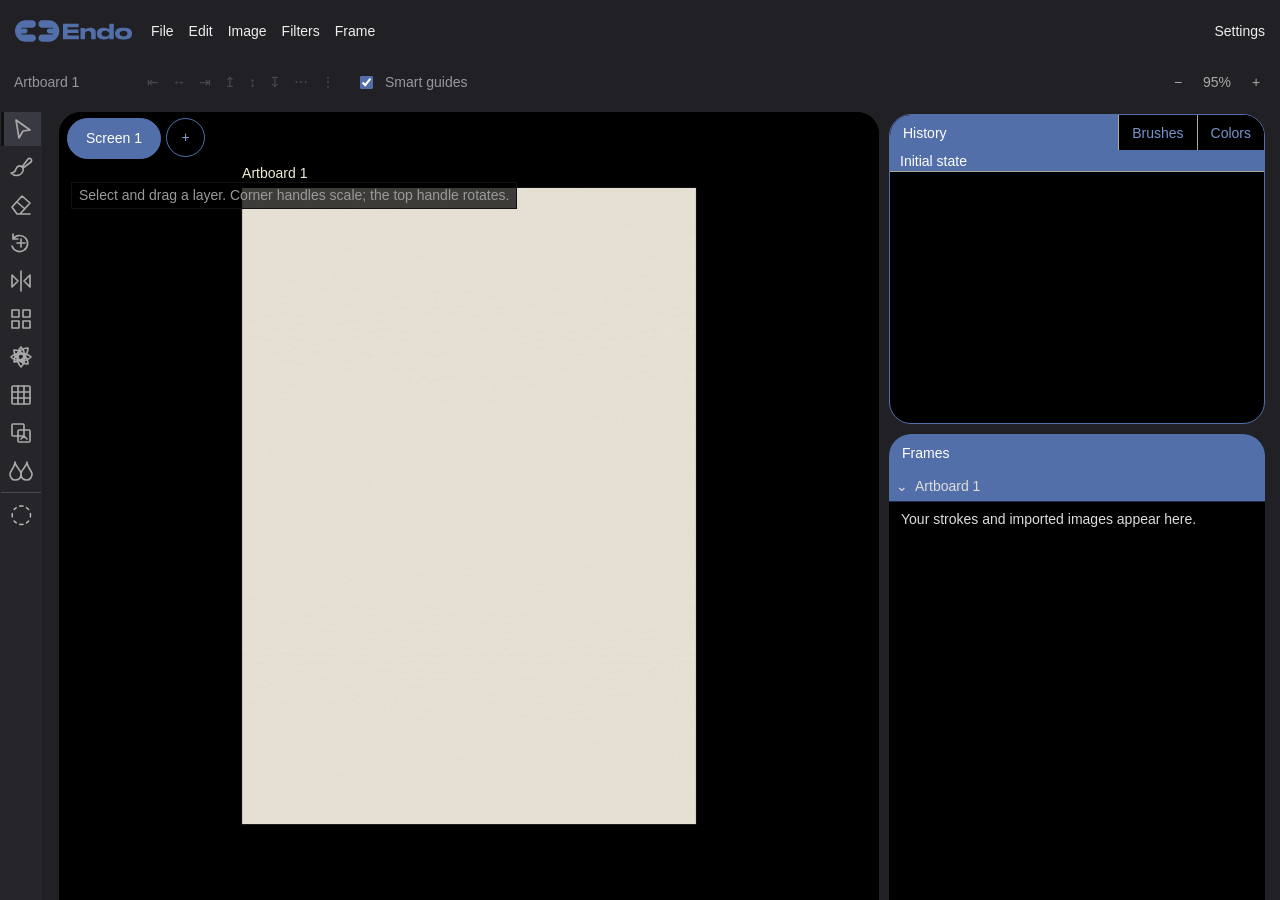
<file: index.html>
<!doctype html>
<html lang="en">
<head>
<meta charset="utf-8">
<meta name="viewport" content="width=device-width,initial-scale=1,viewport-fit=cover">
<meta name="theme-color" content="#000000">
<meta name="description" content="Endo: a focused workspace for brushes, images, layers and high-resolution composition.">
<title>ENDO — Design hub</title>
<style>
:root{--bg:#000;--ink:#fff;--muted:#8e8e94;--line:#3e3e43;--accent:#3300ff;--panel:#090909;color-scheme:dark;box-sizing:border-box}
*,*:before,*:after{box-sizing:inherit}html,body{margin:0;width:100%;height:100%;overflow:hidden;overscroll-behavior:none}body{height:100dvh;display:flex;flex-direction:column;background:var(--bg);color:var(--ink);font:400 var(--type-body)/1.35 Arial,Helvetica,sans-serif;padding:env(safe-area-inset-top) env(safe-area-inset-right) env(safe-area-inset-bottom) env(safe-area-inset-left)}
button,input,select{font:inherit}button{cursor:pointer;touch-action:manipulation}button,input,select{border-radius:0}button:focus-visible,input:focus-visible,select:focus-visible{outline:2px solid #e22100;outline-offset:3px}button:disabled{opacity:.35;cursor:default}[hidden]{display:none!important}button{border:0;color:inherit;background:none}.topbar{height:78px;flex-shrink:0;display:flex;align-items:center;justify-content:space-between;padding:0 18px;gap:16px}.brand{display:block;width:114px;height:21px}.top-actions{display:flex;gap:6px;align-items:center}.accent-button{background:var(--accent);padding:5px 16px;font-size:var(--type-body)}.accent-button:hover{background:#4b21ff}.quiet-button{color:var(--muted);padding:5px 8px;font-size:var(--type-body)}.quiet-button:hover{color:#fff}.workspace{flex:1;min-height:0;display:grid;grid-template-columns:200px minmax(0,1fr) 300px;gap:28px;padding:12px 18px 16px}.leftbar{min-height:0;display:flex;flex-direction:column;gap:24px}.leftbar section{min-height:0;flex-shrink:0}.section-title{font:900 var(--type-heading)/1 Arial Black,Arial,Helvetica,sans-serif;letter-spacing:-.7px;margin:0 0 12px;border-bottom:1px solid #b9b9be;padding-bottom:5px}.brush-list{display:grid!important;grid-template-columns:1fr 1fr!important;gap:1px 9px!important}.effect-list,.tool-list{display:flex;flex-direction:column;align-items:stretch;gap:1px}.list-button{text-align:left;padding:1px 0;line-height:17px;font-size:var(--type-body);color:var(--muted);min-width:0;white-space:nowrap}.list-button:hover{color:#fff}.list-button[aria-current=true],.list-button[aria-pressed=true]{background:var(--accent);color:#fff;font-weight:700;padding-left:7px}.effect-target{width:100%;font-size:var(--type-body);border:1px solid var(--line);background:#000;color:#bbb;padding:5px;margin-bottom:8px}.left-note{font-size:var(--type-body);color:var(--muted);margin:8px 0 0}.center{min-width:0;min-height:0;display:flex;flex-direction:column}.board-head{display:flex;align-items:center;justify-content:space-between;height:22px;flex-shrink:0;color:#bbb;font-size:var(--type-body)}.board-head input{background:none;border:0;color:#ddd;width:150px;padding:0}.board-head span{font-size:var(--type-body);color:var(--muted)}.board-viewport{flex:1;min-height:0;min-width:0;display:flex;align-items:center;justify-content:center;overflow:hidden}.stage{position:relative;border:1px solid #d5d5dc;overflow:hidden;touch-action:none;cursor:crosshair;flex-shrink:0;background:#000}.surface{position:absolute;inset:0;transform-origin:center}.stage canvas{position:absolute;width:100%;height:100%;inset:0;pointer-events:none}.grid-overlay{position:absolute;inset:0;pointer-events:none}.mirror-axis{position:absolute;left:50%;top:0;bottom:0;border-left:1px dashed #e22100;pointer-events:none;display:none}.stage.mirror .mirror-axis{display:block}.stage.moving{cursor:move}.stage.panning{cursor:grab}.stage.panning:active{cursor:grabbing}.hint{position:absolute;left:18px;bottom:14px;color:#777;font-size:var(--type-body);pointer-events:none}.canvas-toolbar{height:34px;display:flex;align-items:center;justify-content:space-between;gap:8px;flex-shrink:0;margin-top:8px;font-size:var(--type-body);color:var(--muted)}.canvas-toolbar .history,.zoom-controls{display:flex;gap:8px;align-items:center}.canvas-toolbar button{font-size:var(--type-body);color:#bbb;padding:3px}.canvas-toolbar button:hover{color:#fff}.zoom-controls button{min-width:20px}#zoom-reset{min-width:40px}.rightbar{min-height:0;display:grid;grid-template-rows:145px minmax(0,1fr);gap:18px}.inspector-card{border:1px solid #b9b9be;border-radius:20px 20px 0 20px;padding:14px;min-height:0;overflow:hidden}.inspector-card>h2{font:900 var(--type-heading)/1 Arial Black,Arial,sans-serif;letter-spacing:-.6px;margin:0 0 14px}.colors{display:flex;flex-direction:column}.palette{display:grid;grid-template-columns:repeat(3,minmax(0,1fr));gap:8px}.palette label{display:flex;flex-direction:column;gap:7px;font-size:var(--type-body);color:var(--muted)}.palette input{width:100%;height:34px;padding:3px;border:1px solid var(--line);background:transparent;cursor:pointer}.palette .hex{font-size:var(--type-body);font-family:monospace;color:#999}.palette-hint{color:var(--muted);font-size:var(--type-body);margin:12px 0 0}.controls{display:flex;flex-direction:column;gap:13px}.brush-preview{height:100px;flex-shrink:0;position:relative;border:1px solid #2b2b30;background:#000;overflow:hidden}.brush-preview canvas{position:absolute;inset:0;width:100%;height:100%}.preview-label{position:absolute;bottom:6px;left:8px;color:#888;font-size:var(--type-body);pointer-events:none}.control-label{display:flex;align-items:center;justify-content:space-between;gap:10px;font-size:var(--type-body);color:#bbb}.control-label strong{font-weight:400;color:#fff}.parameters{display:grid;gap:12px}.parameters:empty{display:none}.range-label{display:grid;grid-template-columns:minmax(0,1fr) auto;gap:6px;font-size:var(--type-body);color:#aaa}.range-label output{font-variant-numeric:tabular-nums;color:#ddd}.range-label input{grid-column:1/-1;width:100%;height:3px;margin:4px 0;accent-color:#fff;cursor:pointer}.filter-controls{border-top:1px solid #303035;padding-top:10px;display:grid;gap:8px}.filter-controls .range-label input{accent-color:#e22100}.image-controls{border-top:1px solid #303035;padding-top:10px;display:grid;gap:8px}.image-controls .row{display:flex;gap:6px}.small-button{border:1px solid var(--line);padding:5px 8px;font-size:var(--type-body);color:#bbb}.small-button:hover{border-color:#aaa;color:#fff}.inspector-note{font-size:var(--type-body);color:var(--muted);margin:0}.control-end{margin-top:auto;display:flex;justify-content:space-between;align-items:center;gap:8px;color:var(--muted);font-size:var(--type-body)}.footer{height:48px;flex-shrink:0;background:var(--accent);padding:0 18px;display:flex;align-items:center;justify-content:space-between;gap:14px;font-size:var(--type-body)}.footer .basement{font-family:Arial Black,Arial,sans-serif;font-weight:900;letter-spacing:-1px;font-size:var(--type-heading);margin-left:4px}.footer strong{font-size:var(--type-body)}.footer-status{font-size:var(--type-body);text-align:center;color:#ded6ff;overflow:hidden;text-overflow:ellipsis;white-space:nowrap;flex:1}
dialog{background:#090909;color:#fff;border:1px solid #73737b;border-radius:18px;padding:24px;width:min(440px,calc(100vw - 32px));max-height:calc(100dvh - 32px);overflow:auto}dialog::backdrop{background:#000b;backdrop-filter:blur(6px)}.dialog-heading{display:flex;align-items:center;justify-content:space-between;margin-bottom:20px}.dialog-heading h2{font:900 var(--type-heading) Arial Black,Arial,sans-serif;margin:0;letter-spacing:-.8px}.close-dialog{font-size:var(--type-heading);color:#aaa;padding:0 4px}dialog form{display:grid;gap:14px}.field{display:grid;gap:7px;font-size:var(--type-body);color:#aaa}.field input,.field select{width:100%;border:1px solid #3e3e43;background:#151515;color:#fff;padding:9px}.field input[type=color]{height:36px;padding:3px}.field input[type=range]{padding:0;accent-color:#e22100}.two-fields{display:grid;grid-template-columns:1fr 1fr;gap:12px}.check{display:flex;align-items:center;gap:9px;color:#bbb;font-size:var(--type-body)}.check input{accent-color:#e22100}.dialog-note{font-size:var(--type-body);color:#888;line-height:1.6;margin:0}.dialog-actions{display:flex;gap:8px;justify-content:flex-end;margin-top:6px}.dialog-actions button{padding:9px 16px}.rule{height:1px;background:#303035;margin:2px 0}
@media(min-width:1500px){.workspace{grid-template-columns:210px minmax(0,1fr) 358px;gap:36px}.topbar{height:88px}.rightbar{grid-template-rows:208px minmax(0,1fr)}.colors{padding:16px}.palette input{height:44px}.brush-preview{height:120px}.section-title,.inspector-card>h2{font-size:var(--type-heading)}.list-button{font-size:var(--type-body);line-height:19px}.leftbar{gap:24px}}
@media(max-height:850px){.brush-list{display:grid;grid-template-columns:1fr 1fr;column-gap:9px}.leftbar{gap:16px}.brush-preview{height:82px}.parameters{gap:9px}.controls{gap:10px}.rightbar{grid-template-rows:122px minmax(0,1fr);gap:12px}.palette input{height:28px}.palette-hint{margin-top:7px}.topbar{height:64px}.footer{height:40px}}
@media(max-height:690px){.workspace{padding-top:2px;gap:20px}.leftbar{gap:10px}.section-title{margin-bottom:8px;font-size:var(--type-heading)}.list-button{line-height:15px;font-size:var(--type-body)}.effect-list,.tool-list{display:grid;grid-template-columns:1fr 1fr;gap:2px 8px}.parameters{grid-template-columns:1fr 1fr;gap:9px}.inspector-card{padding:12px}.brush-preview{height:70px}.inspector-card>h2{font-size:var(--type-heading);margin-bottom:10px}.controls{gap:9px}.rightbar{grid-template-rows:112px minmax(0,1fr)}.palette-hint,.palette .hex{display:none}.topbar{height:54px}.footer{height:36px}.control-end{display:none}.canvas-toolbar{margin-top:4px;height:28px}}
@media(max-width:1100px){.workspace{grid-template-columns:155px minmax(0,1fr) 250px;gap:18px}.brush-list{display:grid;grid-template-columns:1fr 1fr;gap:2px 6px}.list-button{font-size:var(--type-body)}.footer .credit{display:none}}
@media(max-width:760px){.topbar{height:52px;padding:0 12px}.quiet-button{display:none}.accent-button{font-size:var(--type-body);padding:5px 10px}.workspace{grid-template-columns:110px minmax(0,1fr);grid-template-rows:minmax(0,1fr) 220px;gap:12px;padding:6px 12px 10px}.leftbar{grid-row:1/-1;gap:12px}.section-title{font-size:var(--type-body)}.brush-list{grid-template-columns:1fr;gap:0}.list-button{font-size:var(--type-body);line-height:15px}.effect-list,.tool-list{grid-template-columns:1fr}.effect-target{font-size:var(--type-body)}.left-note{display:none}.center{grid-column:2;grid-row:1}.rightbar{grid-column:2;grid-row:2;grid-template-columns:1fr;grid-template-rows:60px minmax(0,1fr);gap:8px}.inspector-card{border-radius:12px 12px 0 12px;padding:8px}.inspector-card>h2{font-size:var(--type-body);margin:0}.colors{display:flex;flex-direction:row;gap:10px;align-items:center}.palette{flex:1;gap:5px}.palette label{font-size:var(--type-body);gap:2px}.palette input{height:22px}.palette-hint,.hex{display:none!important}.controls{position:relative;padding-top:9px;display:grid;grid-template-columns:75px minmax(0,1fr);gap:6px 8px}.controls>h2{display:none}.brush-preview{height:65px;grid-column:1;grid-row:1/4}.control-label{grid-column:2;font-size:var(--type-body)}.parameters{grid-column:2;grid-template-columns:1fr 1fr;gap:5px 8px}.range-label{font-size:var(--type-body);gap:2px}.range-label input{margin:3px 0}.filter-controls{grid-column:2;padding-top:4px;gap:4px}.inspector-note,.control-end{display:none}.image-controls{grid-column:1/-1;padding-top:2px;font-size:var(--type-body)}.image-controls .row{gap:4px}.small-button{padding:3px;font-size:var(--type-body)}.footer{height:30px;padding:0 12px;font-size:var(--type-body)}.footer .basement{font-size:var(--type-body)}.footer-status{font-size:var(--type-body)}.canvas-toolbar{font-size:var(--type-body)}.canvas-toolbar button{font-size:var(--type-body);padding:2px}.canvas-toolbar .history,.zoom-controls{gap:3px}.board-head{font-size:var(--type-body)}.board-head span{display:none}.hint{font-size:var(--type-body);left:8px;bottom:8px}}
@media(max-height:580px) and (min-width:761px){.leftbar{gap:7px}.effect-list,.tool-list{grid-template-columns:1fr 1fr}.list-button{font-size:var(--type-body);line-height:14px}.rightbar{grid-template-rows:90px minmax(0,1fr);gap:8px}.palette label{gap:3px;font-size:var(--type-body)}.palette input{height:22px}.palette .hex,.palette-hint{display:none}.brush-preview{height:50px}.parameters{gap:6px}.range-label{font-size:var(--type-body);gap:3px}.topbar{height:44px}.controls{gap:6px}.control-end{display:none}}

@media(max-height:850px){.effect-list,.tool-list{display:grid;grid-template-columns:1fr 1fr;gap:2px 8px}.parameters{grid-template-columns:1fr 1fr;gap:12px}.left-note{display:none}.control-end{display:none}}
@media(max-width:760px){.workspace{grid-template-rows:minmax(0,1fr) 320px}.leftbar{gap:10px}.section-title{padding-bottom:4px;margin-bottom:7px;font-size:var(--type-body)}.list-button{font-size:var(--type-body);line-height:14px;padding-top:0;padding-bottom:0}.effect-list,.tool-list{grid-template-columns:1fr}.effect-target{padding:4px;font-size:var(--type-body)}.controls{grid-template-columns:75px minmax(0,1fr);gap:8px}.brush-preview{grid-column:1;grid-row:1;height:38px}.control-label{grid-column:2;grid-row:1;align-items:center;flex-wrap:wrap}.parameters{grid-column:1/-1;gap:10px 8px}.range-label{font-size:var(--type-body);gap:4px}.filter-controls,.image-controls{grid-column:1/-1}.filter-controls .range-label{grid-column:1/-1}.image-controls .control-label{display:none}.filter-controls{padding-top:4px}.inspector-card>h2{margin-bottom:0}.canvas-toolbar{height:24px}}
@media(max-height:480px) and (min-width:761px){.workspace{grid-template-columns:135px minmax(0,1fr) 280px;gap:14px;padding-top:0;padding-bottom:6px}.topbar{height:40px}.leftbar{gap:4px}.section-title{font-size:var(--type-body);padding-bottom:2px;margin-bottom:4px}.list-button{font-size:var(--type-body);line-height:11px;padding:0}.brush-list,.effect-list,.tool-list{gap:0 5px}.effect-target{padding:2px;margin-bottom:3px;font-size:var(--type-body)}.rightbar{grid-template-rows:55px minmax(0,1fr);gap:6px}.colors{flex-direction:row;align-items:center;gap:8px}.colors>h2{margin:0;font-size:var(--type-body)}.palette{flex:1;gap:4px}.palette label{font-size:var(--type-body)}.palette input{height:18px}.controls{display:grid;grid-template-columns:70px minmax(0,1fr);gap:5px 7px}.controls>h2,.control-end{display:none}.brush-preview{grid-row:1;grid-column:1;height:34px}.control-label{grid-row:1;grid-column:2;font-size:var(--type-body)}.parameters{grid-column:1/-1;gap:6px 12px}.range-label{font-size:var(--type-body);gap:3px}.range-label input{margin:2px 0}.filter-controls,.image-controls{grid-column:1/-1;padding-top:3px}.image-controls .control-label{display:none}.footer{height:24px}.canvas-toolbar{height:22px}.inspector-note{display:none}}

/* Studio tools keep the document inside the viewport. */
.save-status{font-size:var(--type-body);color:#8d8d95;margin-right:8px}.artboard-bar{height:26px;flex-shrink:0;display:flex;align-items:center;gap:8px;margin-bottom:6px}.artboard-bar select{font-size:var(--type-body);background:#000;color:#aaa;border:1px solid #34343a;padding:4px 6px;max-width:180px;flex:1}.artboard-bar button{padding:1px 5px;font-size:var(--type-body);color:#aaa}.brush-list{display:flex!important;flex-direction:column;gap:1px!important}.tool-list kbd{float:right;font:var(--type-body) Arial;color:#555}.tool-list{gap:1px}.list-button{line-height:17px}.leftbar{gap:20px}.preset-bar{display:flex;align-items:center;gap:6px}.preset-bar select{min-width:0;flex:1;background:#000;border:1px solid #34343a;padding:5px;font-size:var(--type-body);color:#bbb}.preset-bar .small-button{padding:5px 7px}.brush-options{font-size:var(--type-body)}.controls{gap:10px}.parameters{grid-template-columns:1fr 1fr;gap:12px}.rightbar.show-layers{display:block}.rightbar.show-layers>.colors,.rightbar.show-layers>.controls{display:none}.layers-panel{height:100%;display:flex;flex-direction:column;gap:12px}.layer-heading{display:flex;justify-content:space-between;align-items:center}.layer-heading h2{font:900 var(--type-heading) Arial Black,Arial;margin:0;letter-spacing:-.6px}.layer-heading button{font-size:var(--type-heading);color:#888}.layer-list{min-height:80px;flex:1;overflow:auto;scrollbar-width:thin}.layer-row{display:grid;grid-template-columns:22px 22px minmax(0,1fr);gap:4px;align-items:center;border-bottom:1px solid #232327;padding:7px 0}.layer-row.selected{background:#190f3b;border-left:2px solid #e22100}.layer-row button{font-size:var(--type-body);padding:3px;color:#999;min-width:0}.layer-row .layer-title{text-align:left;color:#ddd;overflow:hidden;text-overflow:ellipsis;white-space:nowrap}.layer-row.selected .layer-title{color:#fff}.layer-row button[aria-pressed=true]{color:#b4a2ff}.layer-row small{color:#666;font-size:var(--type-body)}.layer-properties{display:grid;gap:12px;border-top:1px solid #34343a;padding-top:12px}.layer-properties>input{width:100%;background:#000;color:#ccc;padding:7px;border:1px solid #34343a;font-size:var(--type-body)}.layer-properties .field{font-size:var(--type-body);gap:5px}.layer-properties .field input{font-size:var(--type-body);padding:6px}.layer-actions{display:flex;align-items:center;gap:6px}.layer-actions .small-button{flex:1;font-size:var(--type-body)}.stage.selecting{cursor:default}.stage.masking{cursor:crosshair}
@media(min-width:1500px){.leftbar{gap:26px}.list-button{line-height:19px}}
@media(max-height:850px){.brush-list{display:grid!important;grid-template-columns:1fr 1fr!important;gap:1px 8px!important}.effect-list,.tool-list{grid-template-columns:1fr 1fr}.controls{gap:8px}.brush-preview{height:64px}.parameters{gap:9px}.leftbar{gap:16px}.list-button{line-height:15px}.preset-bar{gap:4px}.layer-properties{gap:8px}}
@media(max-width:760px){.save-status{display:none}.top-actions{gap:4px}.top-actions>#toggle-layers{display:block;color:#bbb;padding:5px;font-size:var(--type-body)}.topbar .brand{width:100px}.topbar .brand svg{width:100px}.workspace{grid-template-rows:minmax(0,1fr) 330px}.brush-list{display:flex!important;gap:0!important}.effect-list{grid-template-columns:1fr}.tool-list{display:flex}.leftbar{gap:10px}.list-button{font-size:var(--type-body);line-height:13px;padding:0}.section-title{font-size:var(--type-body);margin-bottom:6px}.effect-target{font-size:var(--type-body);padding:3px}.artboard-bar{height:22px;margin-bottom:3px;gap:3px}.artboard-bar select{font-size:var(--type-body);max-width:130px;padding:2px}.artboard-bar button{font-size:var(--type-body);padding:2px}.controls{gap:6px}.brush-preview{height:30px}.preset-bar,.brush-options{grid-column:1/-1}.preset-bar select{padding:3px;font-size:var(--type-body)}.preset-bar .small-button{padding:3px;font-size:var(--type-body)}.brush-options{font-size:var(--type-body);padding:4px}.parameters{gap:7px 8px}.range-label{font-size:var(--type-body)}.layer-properties{grid-template-columns:1fr 1fr;gap:6px}.layer-properties>input,.layer-properties>.range-label,.layer-properties>.layer-actions,.layer-properties>.inspector-note{grid-column:1/-1}.layer-properties .two-fields{gap:6px}.layer-properties .field input{padding:3px}.layers-panel{gap:6px}.layers-panel .inspector-note{display:none}.layer-list{min-height:30px}.layer-row{padding:3px 0}.layer-heading h2{font-size:var(--type-body)}.layer-properties{padding-top:6px}.layer-properties>.range-label{display:grid;grid-template-columns:1fr auto 1fr}.layer-properties>.range-label input{grid-column:3;grid-row:1}.layer-actions .small-button{padding:3px}}
@media(max-height:480px) and (min-width:761px){.list-button{line-height:10px;font-size:var(--type-body)}.leftbar{gap:4px}.controls{gap:4px}.parameters{gap:5px}.brush-preview{height:26px}.preset-bar,.brush-options{grid-column:1/-1}.preset-bar select{padding:2px;font-size:var(--type-body)}.preset-bar .small-button{padding:2px;font-size:var(--type-body)}.brush-options{padding:2px;font-size:var(--type-body)}.layer-properties{grid-template-columns:1fr 1fr;gap:5px}.layer-properties>input,.layer-properties>.range-label,.layer-properties>.layer-actions,.layer-properties>.inspector-note{grid-column:1/-1}.layer-properties>.range-label{grid-template-columns:1fr auto 1fr}.layer-properties>.range-label input{grid-column:3;grid-row:1}.layer-properties .field input{padding:3px}.layers-panel{gap:5px}.layers-panel .inspector-note{display:none}.layer-list{min-height:30px}.layer-row{padding:3px 0}.layer-properties{padding-top:5px}}

@media(min-width:761px) and (max-height:1050px){.left-note{display:none}.leftbar{gap:18px}}

.controls>h2{margin-bottom:0}
@media(min-width:761px) and (min-height:851px){.leftbar .list-button{line-height:16px}.leftbar .section-title{margin-bottom:10px}}
@media(min-width:1500px) and (min-height:851px){.leftbar .list-button{line-height:17px}}

/* Larger studio controls; short screens keep the board usable. */
@media(min-width:761px){
 .topbar{height:62px}.workspace{grid-template-columns:185px minmax(0,1fr) 320px;gap:20px;padding-top:4px}
 .leftbar{gap:20px}.leftbar .list-button{font-size:var(--type-body);line-height:23px}.leftbar .section-title{font-size:var(--type-heading);margin-bottom:9px}
 .quiet-button,.small-button{font-size:var(--type-body)}.accent-button{font-size:var(--type-body)}.board-head,.board-head span,.board-name,.canvas-toolbar,.canvas-toolbar button{font-size:var(--type-body)}
 .control-label,.range-label,.palette label{font-size:var(--type-body)}.palette .hex,.inspector-note,.preview-label,.control-end{font-size:var(--type-body)}
 .parameters{gap:13px}.range-label input{height:5px}.brush-preview{height:110px}.rightbar{grid-template-rows:152px minmax(0,1fr);gap:12px}.controls{gap:11px}
 .filter-controls{padding-top:8px}.left-note{font-size:var(--type-body)}.effect-target{display:none}.brand{transform:scale(1.15);transform-origin:left center}
}
@media(min-width:761px) and (max-height:800px){.leftbar .list-button{font-size:var(--type-body);line-height:20px}.leftbar{gap:13px}.control-label,.range-label,.palette label{font-size:var(--type-body)}.parameters{gap:10px}.brush-preview{height:75px}.controls{gap:8px}.rightbar{grid-template-rows:128px minmax(0,1fr)}.left-note{display:none}}
@media(min-width:761px) and (max-height:680px){.leftbar .list-button{line-height:18px}.parameters{gap:7px}.brush-preview{height:55px}.controls{gap:6px}.rightbar{grid-template-rows:110px minmax(0,1fr)}.palette-hint{display:none}}
@media(max-width:760px){.leftbar .list-button{font-size:var(--type-body);line-height:18px}.leftbar .section-title{font-size:var(--type-heading)}.effect-target{display:none}}

@media(min-width:761px) and (max-height:680px){.parameters{grid-template-columns:repeat(2,minmax(0,1fr));gap:8px 12px}.controls{padding:10px;gap:4px}.brush-preview{height:43px}.filter-controls .range-label{font-size:var(--type-body)}}

/* Endo typography: exactly two sizes throughout the workspace and dialogs. */
:root{--type-body:14px;--type-heading:20px;--bg:#080809;--panel:#101012;--ink:#fafafa;--muted:#c5c5cc;--line:#505058;--accent:#4823ff}
body{font-family:Arial,Helvetica,sans-serif;font-size:var(--type-body);-webkit-font-smoothing:antialiased}
body *{font-size:var(--type-body)!important}
h1,h2,.section-title,.footer .basement{font-size:var(--type-heading)!important}
.section-title,.inspector-card>h2,.layer-heading h2,.dialog-heading h2{font-family:Arial,Helvetica,sans-serif;font-weight:700;letter-spacing:-.55px;line-height:1.15}
.topbar{border-bottom:1px solid #303034;padding-bottom:4px}
.workspace{padding-top:16px;gap:24px}
.section-title{border-color:#55555d;padding-bottom:9px;margin-bottom:9px}
.inspector-card{border-color:#55555d;border-radius:8px;background:var(--panel)}
button,input,select{transition:background-color .15s,border-color .15s,color .15s}
.list-button,.quiet-button,.canvas-toolbar button,.artboard-bar button,.range-label,.palette label,.field,.check,.control-label,.save-status,.inspector-note,.left-note,.control-end,.board-head,.board-head span,.layer-row button,.layer-row .layer-title,.dialog-note{color:var(--muted)}
.tool-list kbd,.palette .hex{color:#b4b4bd}
.range-label output,.control-label strong,.board-head input,.layer-row.selected .layer-title{color:#fff}
.list-button{padding:3px 7px;line-height:21px;border-radius:3px}
.list-button:hover,.quiet-button:hover{background:#232328;color:#fff}
.list-button[aria-current=true],.list-button[aria-pressed=true]{background:var(--accent);color:#fff;font-weight:600;padding-left:7px}
.accent-button{border:1px solid #806aff;border-radius:4px;font-weight:600;padding:7px 16px}
.small-button,.artboard-bar select,.preset-bar select,.layer-properties>input,.field input,.field select{border-color:#55555d;border-radius:4px;background:#17171b;color:#ededf1}
.small-button:hover{background:#2a2a31;border-color:#9b9ba5}
.brush-preview{border-color:#55555d;border-radius:4px}
.preview-label{background:#101012;color:#fafafa;border-radius:3px;padding:3px 6px;left:7px;bottom:7px}
.range-label{line-height:1.2;gap:6px}.range-label input{accent-color:#f3f3f5}
.filter-controls{border-color:#55555d}.filter-controls input{accent-color:#927eff}
.layer-row{border-color:#35353d}.layer-row.selected{background:#28213e;border-left-color:#a28fff}
.footer{background:#101012;border-top:1px solid #55555d;color:#f4f4f7;height:48px}
.footer-status{color:#d0c8ff}.footer strong{font-weight:600}.footer .basement{letter-spacing:-1px}
.dialog-note{line-height:1.5}dialog{border-radius:8px;background:#101012;border-color:#686873}
button:disabled{opacity:1;color:#85858f;background:transparent;border-color:#38383e;cursor:default}
@media(min-width:761px){.workspace{grid-template-columns:190px minmax(0,1fr) 340px}.leftbar{gap:20px}.leftbar .list-button{font-size:var(--type-body);line-height:21px}.rightbar{grid-template-rows:158px minmax(0,1fr)}.parameters{gap:13px 12px}.top-actions{gap:8px}.topbar{height:68px}}
@media(min-width:761px) and (max-height:800px){.workspace{padding-top:10px;gap:18px}.leftbar{gap:14px}.leftbar .list-button{line-height:19px;padding-top:2px;padding-bottom:2px}.rightbar{grid-template-rows:132px minmax(0,1fr)}.palette-hint{display:none}.parameters{gap:10px 12px}.brush-preview{height:65px}.controls{gap:8px}.save-status{display:none}}
@media(min-width:761px) and (max-height:680px){.workspace{padding-top:8px}.leftbar{gap:10px}.leftbar .list-button{line-height:18px;padding-top:1px;padding-bottom:1px}.rightbar{grid-template-rows:112px minmax(0,1fr)}.palette .hex{display:none}.parameters{gap:7px 10px}.brush-preview{height:38px}.controls{gap:5px;padding:10px}.preset-bar .small-button,.brush-options{padding:4px}.topbar{height:58px}.top-actions{gap:4px}.quiet-button{padding:5px}.top-actions #import-image{display:none}}
@media(max-width:760px){.topbar{height:58px}.topbar .brand{transform:none}.workspace{padding-top:10px;gap:10px;grid-template-columns:110px minmax(0,1fr);grid-template-rows:minmax(0,1fr) 350px}.leftbar{gap:12px}.leftbar .list-button{line-height:18px;padding:0 3px}.section-title{padding-bottom:6px;margin-bottom:7px}.tool-list kbd{display:none}.controls{gap:6px}.parameters{gap:6px}.range-label{gap:3px}.range-label input{margin:2px 0}.palette label{gap:2px}.palette input{height:22px}.preview-label{display:none}.preset-bar select{width:0}.control-label{line-height:1.2}.control-label #active-effects{display:none}.artboard-bar select{min-width:0}.artboard-bar{gap:1px}.footer{height:38px;padding:0 12px}.footer-status,.footer>span:last-child{display:none}.top-actions{gap:4px}.accent-button{padding:6px 8px}.colors>h2{display:none}.brush-options{padding:3px}.canvas-toolbar{height:28px}.hint{display:none}.layer-properties{gap:5px}}

@media(min-width:761px) and (max-height:680px){.brush-preview{height:26px}.controls{gap:4px}}
@media(max-width:760px){.workspace{grid-template-rows:minmax(0,1fr) 380px}.rightbar{grid-template-rows:40px minmax(0,1fr)}.leftbar{gap:8px}.section-title{padding-bottom:4px}.colors{padding:5px 8px}.layers-panel{gap:5px}.controls{gap:5px}}
@media(max-width:760px){#stroke-count{display:none}.canvas-toolbar{justify-content:space-between}}

/* Layer brush editing shares the inspector's two typography sizes. */
.layer-properties{min-height:0;max-height:72%;overflow:auto;scrollbar-width:thin;align-content:start;flex-shrink:1;padding-right:4px;padding-bottom:4px}
.layer-brush-editor{display:grid;gap:14px;border-bottom:1px solid var(--line);padding-bottom:16px;grid-column:1/-1}
.layer-brush-editor .palette{gap:8px}.layer-brush-editor .palette input{height:34px}.layer-brush-editor .parameters{gap:14px 12px}.layer-brush-editor .inspector-note{display:block;line-height:1.4}
.layer-list{min-height:90px}.layer-brush-editor .control-label{flex-wrap:wrap;gap:5px}
@media(max-width:760px){.layer-properties{max-height:65%;display:block}.layer-properties>*{margin-bottom:10px}.layer-brush-editor{gap:10px}.layer-list{min-height:54px}.layer-brush-editor .parameters{gap:12px 10px}.layer-brush-editor .palette label{overflow-wrap:anywhere}.layer-brush-editor .palette .hex{display:none}.layer-properties>.range-label{display:grid;grid-template-columns:1fr auto}.layer-properties>.range-label input{grid-column:1/-1;grid-row:auto}}

/* The camera moves the complete artboard within an independent workspace. */
.board-viewport{position:relative;background:#0b0b0e;isolation:isolate;border:1px solid #28282e;border-radius:4px}
.stage{transform-origin:center;will-change:transform;box-shadow:0 12px 40px #0007;overflow:hidden}
.board-viewport.panning{cursor:grabbing}.board-viewport .stage.panning{cursor:grab}
@media(min-width:761px) and (max-height:950px){.tool-list{display:grid;grid-template-columns:1fr 1fr;gap:2px 8px}.leftbar{gap:14px}}

/* Compact icon rail: stable groups, independent of screen height. */
.workspace{grid-template-columns:104px minmax(0,1fr) 340px;gap:20px;padding-left:12px}
.leftbar{background:#101012;border:1px solid #38383f;border-radius:6px;padding:10px 7px;gap:16px;align-self:stretch}
.leftbar section{min-height:0}.leftbar .section-title{font-size:var(--type-body)!important;font-weight:600;letter-spacing:0;line-height:20px;padding:0 0 8px;margin:0 0 8px;border-color:#41414a;text-align:center;color:#e7e7eb}
.leftbar .brush-list,.leftbar .effect-list,.leftbar .tool-list{display:grid!important;grid-template-columns:repeat(2,minmax(0,1fr))!important;gap:6px!important;align-items:start}
.leftbar .icon-button{width:100%;height:40px;padding:0!important;line-height:1;display:flex;align-items:center;justify-content:center;border:1px solid transparent;border-radius:4px;color:#d3d3dc;min-width:0}
.leftbar .icon-button:hover{background:#29292f;border-color:#55555e;color:#fff}
.leftbar .icon-button[aria-current=true],.leftbar .icon-button[aria-pressed=true]{background:#d9d5bf;border-color:#e22100;color:#fff;box-shadow:inset 0 0 0 1px #7155b3}
.leftbar .icon-button:disabled{color:#73737e;background:transparent;border-color:transparent}
.leftbar .icon-button:focus-visible{outline-offset:1px}.leftbar .left-note{display:none!important}
.tool-tip{position:fixed;z-index:1000;pointer-events:none;border:1px solid #777783;background:#242429;color:#fff;border-radius:4px;padding:7px 10px;box-shadow:0 5px 20px #0008;white-space:nowrap;font-size:var(--type-body)}
@media(min-width:761px) and (max-height:800px){.workspace{grid-template-columns:96px minmax(0,1fr) 340px;gap:16px}.leftbar{padding:8px 6px;gap:12px}.leftbar .icon-button{height:34px}.leftbar .brush-list,.leftbar .effect-list,.leftbar .tool-list{gap:4px!important}.leftbar .section-title{padding-bottom:5px;margin-bottom:5px}}
@media(max-width:760px){.workspace{grid-template-columns:84px minmax(0,1fr);gap:10px;padding-left:8px;padding-right:8px}.leftbar{padding:7px 4px;gap:10px}.leftbar .section-title{line-height:18px;padding-bottom:5px;margin-bottom:5px}.leftbar .icon-button{height:32px}.leftbar .icon-button svg{width:20px;height:20px}.leftbar .brush-list,.leftbar .effect-list,.leftbar .tool-list{gap:4px!important}}
@media(max-height:580px) and (min-width:761px){.leftbar{gap:8px;padding:5px}.leftbar .icon-button{height:25px}.leftbar .section-title{padding-bottom:3px;margin-bottom:3px;line-height:18px}.leftbar .icon-button svg{width:19px;height:19px}}
@media(min-width:761px) and (max-height:680px){.leftbar .icon-button{height:28px}.leftbar{gap:9px;padding:6px}.leftbar .section-title{padding-bottom:4px;margin-bottom:4px}}
@media(min-width:761px) and (max-height:480px){.leftbar .brush-list,.leftbar .effect-list,.leftbar .tool-list{grid-template-columns:repeat(3,minmax(0,1fr))!important;gap:3px!important}.leftbar .icon-button{height:23px}.leftbar .icon-button svg{width:17px;height:17px}.leftbar .section-title{position:absolute;width:1px;height:1px;overflow:hidden;clip-path:inset(50%);padding:0;margin:0;border:0}.leftbar{gap:8px;padding:5px}.leftbar section+section{border-top:1px solid #41414a;padding-top:8px}}

/* Scroll belongs to each inspector region, never to the document or camera. */
.rightbar,.inspector-card,.layer-properties,.parameters,.palette,.range-label,.field,.two-fields{min-width:0;min-height:0}
.controls,.colors,.leftbar,.layer-list,.layer-properties,dialog{overflow-x:hidden;overflow-y:auto;overscroll-behavior:contain;scrollbar-width:thin;scrollbar-color:#888893 #17171b;scroll-behavior:auto;touch-action:pan-y}
.controls,.layer-list,.layer-properties,dialog{scrollbar-gutter:stable}
.controls>*,.layers-panel>.layer-heading,.layers-panel>.inspector-note,.layers-panel>.layer-actions{flex-shrink:0}
.controls .control-end{min-height:24px}.layers-panel{overflow:hidden;min-height:0}
.layers-panel .layer-list{flex:1 1 0;min-height:64px;overflow-anchor:none}
.layers-panel .layer-properties{flex:0 1 auto;max-height:70%;overflow-anchor:none}
.range-label>span,.palette label,.control-label{overflow-wrap:anywhere}
input,select{min-width:0;max-width:100%}
.controls::-webkit-scrollbar,.leftbar::-webkit-scrollbar,.layer-list::-webkit-scrollbar,.layer-properties::-webkit-scrollbar,dialog::-webkit-scrollbar{width:8px}
.controls::-webkit-scrollbar-thumb,.leftbar::-webkit-scrollbar-thumb,.layer-list::-webkit-scrollbar-thumb,.layer-properties::-webkit-scrollbar-thumb,dialog::-webkit-scrollbar-thumb{background:#888893;border:2px solid #17171b;border-radius:6px}
@media(max-width:760px){.controls{display:block}.controls>*{margin-bottom:8px}.controls>.brush-preview{height:42px}.controls>.parameters{display:grid;grid-template-columns:1fr 1fr}.controls>.control-label{display:flex}.layers-panel .layer-properties{max-height:65%}.layers-panel .layer-list{min-height:48px}.controls>.control-end{display:none}}

.suite-dialog{width:min(680px,calc(100vw - 24px))}.suite-grid{display:grid;grid-template-columns:repeat(3,minmax(0,1fr));gap:12px}.library-card,.material-card{border:1px solid #55555d;background:#19191e;border-radius:6px;padding:10px;display:grid;gap:8px;min-width:0;text-align:left;color:#fafafa}.library-card img{width:100%;height:64px;object-fit:cover;border-radius:3px}.card-actions{display:flex;gap:8px}.card-actions button{flex:1;padding:5px;border:1px solid #55555d;border-radius:3px}.library-card button[aria-pressed=true]{color:#e22100;border-color:#e22100}.suite-filters{display:flex;gap:8px;margin-bottom:16px}.suite-filters input,.suite-filters select{flex:1;min-width:0;background:#17171b;color:#fff;border:1px solid #55555d;padding:8px;border-radius:4px}.history-list{display:grid;gap:6px}.history-item{display:flex;gap:12px;align-items:center;text-align:left;padding:8px;border:1px solid #55555d;border-radius:4px}.history-item img{width:40px;height:50px;object-fit:contain}.history-item[aria-current=true]{border-color:#e22100;background:#d9d5bf}.material-swatch{height:55px;border-radius:3px;border:1px solid #777}.material-card[aria-pressed=true]{border-color:#e22100;background:#d9d5bf}.blend-preview-options{display:flex;flex-wrap:wrap;gap:5px;margin-top:7px}.blend-preview-options button{border:1px solid #55555d;border-radius:3px;padding:5px 7px}.blend-preview-options button[aria-pressed=true],#layer-continue[aria-pressed=true]{background:#d9d5bf;border-color:#e22100;color:white}.blend-editor,#selection-transform{grid-column:1/-1;display:grid;gap:8px}.layers-panel>.layer-actions{flex-wrap:wrap}.top-actions{gap:3px}.top-actions .quiet-button{padding:5px 6px}.suite-help{color:#c5c5cc;line-height:1.5}.library-empty{grid-column:1/-1;margin:8px 0}.material-controls{display:grid;gap:16px;margin-top:18px}.suite-dialog h3{font-weight:600;margin:4px 0}
@media(max-width:1200px){.top-actions #import-image,.top-actions #open-project,.save-status{display:none}}
@media(max-width:760px){.top-actions #open-history,.top-actions #open-library,.top-actions #open-materials{display:none}.suite-grid{grid-template-columns:1fr 1fr}.suite-filters{flex-wrap:wrap}.suite-filters input{flex-basis:100%}.layers-panel .layer-list{min-height:44px}.layers-panel .layer-properties{max-height:54%}}

.creation-options{display:grid;gap:16px}.creation-modes{display:grid;grid-template-columns:1fr 1fr;gap:10px}.creation-modes button{padding:12px;border:1px solid #55555d;border-radius:4px}.creation-modes button[aria-pressed=true]{background:#d9d5bf;border-color:#e22100}.palette-hint{line-height:1.35;flex-shrink:0}.colors{gap:6px}.palette .hex{line-height:1.2}.leftbar{overflow-y:auto}
.colors .palette{flex-shrink:0}.colors>h2{margin-bottom:6px}.colors .palette-hint{display:none}

/* Endo document workspace. */
.topbar{height:52px!important;padding:0 16px!important;gap:12px;border-bottom:1px solid #35353d;background:#141416}.topbar .brand{width:90px;transform:none}.topbar .brand svg{width:90px}.topbar .top-actions{margin-left:auto;gap:12px}.topbar .quiet-button{color:#e6e6ea}.topbar #project-title{width:220px;min-width:60px;background:transparent;border:0;color:#fff;font-weight:600;padding:6px}.topbar .accent-button{padding:7px 18px}.workspace{padding:0!important;gap:0!important;grid-template-columns:240px minmax(0,1fr) 320px!important;grid-template-rows:minmax(0,1fr)!important}.document-panel{min-height:0;min-width:0;display:flex;flex-direction:column;background:#141416;border-right:1px solid #35353d;padding:12px}.document-panel .artboard-bar{height:34px;margin-bottom:14px}.document-panel .artboard-bar select{max-width:none}.document-panel .layers-panel{background:transparent;border:0;border-radius:0;padding:0;gap:10px;flex:1;min-height:0}.document-panel .layer-heading{padding-bottom:8px;border-bottom:1px solid #35353d}.document-panel .layers-panel .inspector-note{display:none}.document-panel .layer-list{min-height:0!important;flex:1!important;max-height:none}.document-panel .layer-row{grid-template-columns:20px 20px 28px minmax(0,1fr);border:0;padding:5px 0;gap:3px;border-radius:3px}.document-panel .layer-row img{width:28px;height:28px;border-radius:3px}.document-panel .layer-row.selected{background:#332452;border-left:0}.document-panel .layer-row input{width:100%;background:#25252b;color:#fff;border:1px solid #e22100;padding:4px}.group-heading{display:block;width:100%;text-align:left;padding:10px 5px;color:#ddd;border-top:1px solid #35353d}.group-member{padding-left:5px!important}.property-panel{min-height:0;min-width:0;display:block;overflow-y:auto;overflow-x:hidden;overscroll-behavior:contain;background:#141416;border-left:1px solid #35353d;padding:16px;scrollbar-width:thin;scrollbar-gutter:stable}.inspector-heading{display:flex;align-items:center;justify-content:space-between;padding-bottom:14px;border-bottom:1px solid #35353d;margin-bottom:14px;gap:8px}.inspector-heading h2{font-size:20px!important;margin:0}.inspector-heading span{color:#c3c3cc}.property-panel .inspector-card{border:0;background:transparent;border-radius:0;padding:0;overflow:visible;margin-bottom:18px}.property-panel .layer-properties{display:grid;max-height:none!important;overflow:visible!important;padding:0;border:0;gap:14px}.property-panel .layer-brush-editor{gap:12px;padding-bottom:16px}.property-panel .controls{overflow:visible;display:flex!important;gap:12px}.property-panel .controls[hidden]{display:none!important}.property-panel .controls>h2,.property-panel .colors>h2{display:none}.property-panel .palette{flex-shrink:0}.property-panel .colors{height:auto;display:block}.property-panel .palette input{height:32px}.property-panel .brush-preview{height:100px}.property-panel .parameters{grid-template-columns:1fr 1fr;gap:12px}.selected-actions{margin-bottom:14px}.artboard-inspector{display:grid;gap:16px}.artboard-inspector h2{margin:0}.artboard-inspector .field input,.artboard-inspector .field select{background:#232329;border-color:#484850}.center{position:relative;overflow:hidden;min-height:0;background:#0b0b0e}.board-viewport{border:0;border-radius:0;width:100%;height:100%;background:#0b0b0e}.board-head{height:22px;pointer-events:auto;white-space:nowrap}.board-head #board-size{display:none}.canvas-controls{position:absolute;right:18px;bottom:18px;height:36px!important;background:#202024;border:1px solid #45454e;border-radius:7px;margin:0!important;padding:0 8px;z-index:5;gap:14px}.canvas-controls #stroke-count{display:none}.canvas-controls .history{display:none}.tool-dock{position:absolute;left:50%;bottom:18px;transform:translateX(-50%);display:flex;align-items:center;gap:3px;background:#202024;border:1px solid #45454e;box-shadow:0 8px 28px #0006;border-radius:9px;padding:6px;z-index:4;max-width:calc(100% - 150px);overflow-x:auto;scrollbar-width:none}.tool-dock .icon-button{width:34px;height:34px;display:flex;align-items:center;justify-content:center;padding:0!important;border:1px solid transparent;border-radius:5px;color:#ddd;flex-shrink:0}.tool-dock .icon-button svg{width:21px;height:21px}.tool-dock .icon-button:hover{background:#37373f}.tool-dock .icon-button[aria-pressed=true]{background:#4823ff;border-color:#e22100;color:#fff}.brush-picker{border-left:1px solid #505059;padding:6px 10px;white-space:nowrap;color:#fff}.workspace-status{position:absolute;left:14px;top:12px;pointer-events:none;z-index:3;color:#bbb;max-width:80%;font-size:14px}.workspace-status #status{font-size:14px;opacity:0;transition:opacity .2s}.center:hover .workspace-status #status{opacity:1}.footer{display:none!important}.mobile-layers{display:none}.library-card[aria-pressed=true]{border-color:#e22100;background:#332452}.property-panel [hidden]{display:none!important}
@media(max-width:1200px){.workspace{grid-template-columns:210px minmax(0,1fr) 290px!important}.tool-dock{left:14px;transform:none;max-width:calc(100% - 135px)}.save-status{display:none}.topbar #project-title{width:180px}}
@media(max-width:900px){.workspace{grid-template-columns:190px minmax(0,1fr) 250px!important}.property-panel{padding:12px}.tool-dock .icon-button{width:30px;height:30px}.tool-dock{gap:1px;padding:4px}.document-panel{padding:8px}.property-panel .parameters{gap:12px 8px}}
@media(max-width:760px){.topbar{height:52px!important;padding:0 8px!important;gap:6px}.topbar .brand{width:64px}.topbar .brand svg{width:64px}.topbar #project-title{width:90px}.topbar .top-actions{gap:4px}.topbar .accent-button{padding:6px 10px}.mobile-layers{display:block}.workspace{grid-template-columns:minmax(0,1fr) 190px!important;grid-template-rows:minmax(0,1fr)!important}.document-panel{position:fixed;left:0;top:52px;bottom:0;width:230px;z-index:20;transform:translateX(-100%);transition:transform .18s;box-shadow:8px 0 24px #0006}.document-panel.mobile-open{transform:none}.property-panel{grid-column:2;grid-row:1;padding:10px}.center{grid-column:1;grid-row:1}.tool-dock{left:8px;right:8px;bottom:60px;max-width:none;gap:3px;overflow-x:auto}.canvas-controls{right:8px;bottom:12px}.property-panel .parameters,.property-panel .palette{grid-template-columns:1fr}.property-panel .palette label{display:grid;grid-template-columns:1fr 50px;align-items:center}.property-panel .palette .hex{display:none}.property-panel .palette input{height:26px}.property-panel .layer-properties{display:grid!important}.property-panel .layer-properties[hidden]{display:none!important}.property-panel .brush-preview{height:64px}.property-panel .two-fields{gap:6px}.board-head input{width:100%}.workspace-status{display:none}}

.document-panel .artboard-bar>.small-button{display:none}.document-panel .artboard-bar select{min-width:90px}.board-viewport{touch-action:none}
.document-panel .layer-list>.inspector-note{display:block;line-height:1.5;padding:8px 2px}.workspace-status #status.notice-visible{opacity:1;background:#202024;border:1px solid #45454e;border-radius:5px;padding:6px 10px;display:inline-block}.workspace-status{max-width:calc(100% - 28px)}@media(max-width:760px){.workspace-status{display:block;left:8px;top:8px;max-width:calc(100% - 16px)}}
</style>
<style>#layer-multiselect{font-size:var(--type-body);padding:5px 8px;color:#ddd}#layer-multiselect[aria-pressed="true"]{background:#e22100;color:#fff}.layer-row{cursor:pointer}.layer-row img{cursor:pointer}</style><style>.creation-popover{position:absolute;z-index:20;bottom:98px;left:50%;transform:translateX(-50%);width:min(360px,calc(100% - 24px));padding:16px;background:#202024;border:1px solid #484850;border-radius:12px;box-shadow:0 8px 30px #0008;display:grid;gap:14px}.creation-popover[hidden]{display:none}.creation-popover h2{font-size:var(--type-heading);margin:0}.creation-popover .creation-modes{grid-template-columns:repeat(2,1fr)}.creation-popover .creation-modes button{padding:10px}.creation-popover .creation-options{margin:0}.precision-panel{display:grid;gap:12px}.precision-panel h2{margin:0;font-size:var(--type-heading)}.precision-actions{display:grid;grid-template-columns:repeat(4,1fr);gap:6px}.precision-actions button{height:34px;font-size:var(--type-heading)}.layer-row[data-drop="before"]{box-shadow:inset 0 2px #a18aff}.layer-row[data-drop="after"]{box-shadow:inset 0 -2px #a18aff}.layer-row[data-drop="group"]{background:#34225b}.selection-menu{position:fixed;z-index:1000;background:#202024;border:1px solid #484850;border-radius:8px;padding:6px;box-shadow:0 8px 30px #0008;min-width:240px}.selection-menu[hidden]{display:none}.selection-menu button{display:block;width:100%;text-align:left;padding:9px 12px;color:#f4f4f5;border-radius:4px;font-size:var(--type-body)}.selection-menu button:hover,.selection-menu button:focus-visible{background:#e22100;outline:none}.selection-menu button:disabled{color:#888;background:none}</style><style>@font-face{font-family:Druk;src:url('./assets/fonts/druk.otf') format('opentype');font-display:swap}
:root{--accent:#e22100;--muted:#302f29;--line:#aaa998;--type-body:14px;--type-heading:20px}
html,body{background:#1d1b1a!important;color:#13130f;font-size:14px}h2,.section-title,.layer-heading h2,.inspector-card>h2,.brand{font-family:Druk,'Arial Black',sans-serif!important;font-weight:900;text-transform:uppercase;letter-spacing:0!important}
.workspace{display:grid!important;grid-template-columns:minmax(0,1fr) 420px!important;gap:0!important;padding:0!important;height:100dvh;flex:1}.center{grid-column:1;position:relative;background:#1d1b1a!important}.property-panel{grid-column:2;background:#efedd5!important;color:#14140e!important;border:0!important;padding:90px 14px 24px!important;overflow:auto!important;height:100%;min-height:0}.next-tabs{position:absolute;right:0;top:0;width:420px;height:57px;z-index:40;display:flex;justify-content:flex-end;align-items:stretch;background:#efedd5}.next-tabs button{padding:0 22px;border:1px solid #161611;border-right:0;background:#e22100;color:#050500;font-size:14px}.next-tabs button[aria-selected=true]{background:#efedd5}.next-tab-panel{display:grid;gap:20px}.next-tab-panel h2{margin:0}.next-brush-grid{display:grid;grid-template-columns:repeat(4,minmax(0,1fr));gap:10px}.next-brush-card{display:flex;flex-direction:column;gap:5px;min-width:0;padding:0;text-align:left;color:#191914;border:1px solid transparent}.next-brush-card img{width:100%;aspect-ratio:1;object-fit:cover;background:#d1d1cb}.next-brush-card span{font-size:14px;line-height:1.2}.next-brush-card[aria-pressed=true]{border-color:#e22100;background:#e22100;color:#000}.next-action-grid{display:grid;grid-template-columns:1fr 1fr;gap:8px}.fusion-panel{display:grid;gap:14px;border-top:1px solid #aaa998;padding-top:18px}.property-panel .small-button,.property-panel button,.property-panel .quiet-button,.property-panel input,.property-panel select{color:#181812!important;border-color:#aaa998!important}.property-panel .small-button,.property-panel input:not([type=range]):not([type=color]):not([type=checkbox]),.property-panel select{background:#f7f5e7!important;border-radius:0!important;padding:9px}.property-panel .field,.property-panel .range-label,.property-panel .control-label,.property-panel .palette label,.property-panel .palette .hex,.property-panel .control-label strong,.property-panel output,.property-panel .inspector-note,.property-panel .palette-hint,.property-panel .control-end{color:#302f29!important}.property-panel .inspector-card{border:0!important;background:none!important;padding:0!important}.property-panel .colors{padding-top:4px!important}.property-panel .controls{padding-top:10px!important}.property-panel .brush-preview{height:150px!important;background:#c3c3c1;border:0}.property-panel .brush-options{margin-top:10px}.property-panel .layer-properties{overflow:visible!important;max-height:none!important;border-color:#aaa998}.property-panel .two-fields{gap:10px}.property-panel .parameters{gap:16px 12px}.property-panel input[type=range]{accent-color:#181812!important}.property-panel .palette input{height:34px}.property-panel .precision-panel h2{color:#151510}.property-panel .palette .hex{font-family:Arial,sans-serif}.property-panel button[aria-pressed=true]{background:#e22100!important;color:#000!important}.topbar{position:absolute!important;left:0;top:0;width:auto;height:57px!important;padding:0!important;gap:0!important;z-index:50;border:0!important;background:#e22100!important;justify-content:flex-start!important}.topbar .brand{margin:0 22px;filter:brightness(0);height:22px}.top-actions{gap:0!important}.next-header-button{height:57px;padding:0 22px;border-left:1px solid #191910;background:#e22100;color:#000}.next-header-button:hover{background:#efedd5}.next-layers-toggle{display:block!important;height:57px;color:#000!important;padding:0 14px;border-left:1px solid #191910}.topbar .mobile-layers{display:block}.document-panel.floating-layers{position:absolute!important;z-index:35;left:16px;top:78px;bottom:90px;width:250px!important;max-width:calc(100vw - 32px);background:#efedd5!important;color:#14140e!important;border:1px solid #151510;padding:12px!important;grid-column:auto;box-shadow:0 8px 24px #0004;display:flex!important;overflow:hidden}.document-panel[hidden]{display:none!important}.floating-layers .layer-list{overflow:auto!important}.floating-layers button,.floating-layers .layer-title,.floating-layers .layer-heading button{color:#171710!important}.floating-layers .layer-row.selected{background:#e22100!important;border-left-color:#171710}.floating-layers .layer-heading h2{font-size:20px}.floating-layers .artboard-bar select{background:#efedd5;color:#171710}.floating-layers .layer-row{border-color:#c1bfae}.floating-layers .small-button{border-color:#aaa998}.floating-layers .layer-actions{display:flex}.floating-layers .layers-panel{gap:12px}.floating-layers #close-layers{display:block}.floating-layers #layer-multiselect{color:#171710}.board-viewport{border:0!important;border-radius:0!important;background:#1d1b1a!important;position:relative;width:100%;height:100%;display:block!important;flex:1;overflow:hidden!important}#world{position:absolute;left:50%;top:50%;width:0;height:0;transform-origin:0 0}#world>.stage{position:absolute!important;margin:0!important;transform:none!important;border:1px solid #101010;z-index:2;transform-origin:0 0!important}.world-board{position:absolute;border:1px solid #101010;background:#c3c3c1;box-sizing:border-box}.world-board.active-board{pointer-events:none}.world-board-label{position:absolute;left:0;bottom:calc(100% + 6px);transform-origin:left bottom;white-space:nowrap;font-size:14px;color:#efedd5!important;padding:0;cursor:move;pointer-events:auto}.world-board.active-board .world-board-label{color:#efedd5}.world-board-image{width:100%;height:100%;display:block;cursor:crosshair}.tool-dock{background:#efedd5!important;border:1px solid #111!important;border-radius:0!important;box-shadow:0 4px 15px #0004}.tool-dock button{color:#151510!important}.tool-dock button[aria-pressed=true]{background:#e22100!important;border-color:#111!important;color:#000!important}.tool-dock .brush-picker{color:#151510;border-color:#aaa998}.canvas-controls{background:#efedd5!important;color:#151510!important;border-radius:0!important}.canvas-controls button{color:#151510!important}.workspace-status{top:70px!important;color:#efedd5}.workspace-status #status.notice-visible{background:#efedd5;color:#171710;border:1px solid #111;border-radius:0}.creation-popover{background:#efedd5!important;color:#171710!important;border:1px solid #151510!important;border-radius:0!important}.creation-popover button{color:#171710!important;border-color:#aaa998!important}.creation-popover button[aria-pressed=true]{background:#e22100!important;border-color:#151510!important}.creation-popover input{accent-color:#171710!important}.creation-popover .range-label,.creation-popover output{color:#171710!important}.selection-menu{background:#efedd5!important;border-color:#151510;border-radius:0;color:#151510}.selection-menu button{color:#151510}.selection-menu button:hover,.selection-menu button:focus-visible{background:#e22100}.settling-particles{z-index:5;pointer-events:none}.mirror-axis{border-color:#e22100}.property-panel .filter-controls{display:none!important}.property-panel .image-controls{border-color:#aaa998}
@media(max-width:1100px){.workspace{grid-template-columns:minmax(0,1fr) 340px!important}.next-tabs{width:340px}.next-tabs button{padding:0 15px}.topbar .brand{margin:0 12px}.next-header-button{padding:0 12px}.next-brush-grid{gap:8px}}
@media(max-width:760px){.workspace{grid-template-columns:minmax(0,1fr)!important;grid-template-rows:minmax(0,1fr) 40%!important}.center{grid-column:1;grid-row:1}.property-panel{grid-column:1;grid-row:2;padding:52px 12px 16px!important;display:block!important;width:100%!important}.next-tabs{top:auto;bottom:calc(40% - 44px);height:44px;width:100%;justify-content:stretch}.next-tabs button{flex:1}.topbar{height:48px!important}.next-header-button,.next-layers-toggle{height:48px;padding:0 10px}.topbar .brand{width:83px!important;margin:0 10px}.tool-dock{bottom:8px!important;gap:2px!important;padding:3px!important;max-width:calc(100% - 16px)}.tool-dock button{width:28px!important;height:30px!important}.tool-dock .brush-picker{display:none}.canvas-controls{bottom:52px!important;right:8px!important}.creation-popover{bottom:92px;width:calc(100% - 24px)}.document-panel.floating-layers{top:60px;bottom:45%;width:260px!important}.next-brush-grid{grid-template-columns:repeat(4,minmax(0,1fr))}.workspace-status{display:none!important}}
.property-panel h2{display:block!important;color:#151510!important}.property-panel .preview-label{color:#151510;background:#efedd5;padding:3px 5px}.next-tabs{overflow:hidden}.property-panel .next-tab-panel[hidden]{display:none!important}.next-brush-card span{padding:2px}.world-board-label{z-index:4}.workspace-status #status:not(.notice-visible){opacity:0}.tool-dock #tool-fusion svg{color:#151510}#parameters label:has(input[data-key="first"]),#parameters label:has(input[data-key="second"]){display:none}
.property-panel .brush-preview{order:0!important}.next-brush-card{position:relative}.next-brush-card img{background:#d1d1cb}.next-brush-card span{font-size:14px!important}.property-panel .controls>.control-end{margin-top:0}.next-tab-panel>.brush-preview{margin-top:0}.floating-layers #layer-multiselect[aria-pressed=true]{background:#e22100;color:#000}.property-panel .layer-brush-editor{border-color:#aaa998}.property-panel .blend-preview-options button[aria-pressed=true]{background:#e22100}.property-panel .preset-bar select{color:#181812!important;background:#f7f5e7!important}.topbar .brand svg{width:114px!important}
@media(max-width:760px){.topbar .brand svg{width:83px!important}}
</style><style>.compact-brush-library{display:grid;gap:10px}.compact-brush-library summary{display:flex;justify-content:space-between;align-items:center;cursor:pointer;gap:12px;list-style:none}.compact-brush-library summary h2{margin:0}.compact-brush-library summary span{font-size:14px;color:#4b4b3f}.compact-brush-library summary:after{content:'−';font-size:20px}.compact-brush-library:not([open]) summary:after{content:'+'}.compact-library-toolbar{display:flex;gap:8px;margin:10px 0}.compact-library-toolbar input{min-width:0;flex:1;height:32px!important;padding:5px 8px!important}.compact-library-toolbar button{white-space:nowrap;padding:4px 8px!important}.compact-brush-library.compact .next-brush-grid{grid-template-columns:repeat(4,minmax(0,1fr));gap:5px}.compact-brush-library.compact .next-brush-card img{aspect-ratio:auto;height:39px;object-fit:cover}.compact-brush-library.compact .next-brush-card span{font-size:14px;line-height:1.1;padding:3px 2px}.property-panel .compact-preview{height:92px!important;flex-shrink:0;margin:0}.compact-preview-title{position:absolute;left:7px;top:6px;background:#efedd5;padding:2px 5px;color:#191912;font-size:14px;pointer-events:none}.compact-preview .preview-label{display:none}.property-panel .next-tab-panel{gap:14px}.property-panel .colors{gap:3px}.property-panel .colors h2{margin-bottom:4px}.property-panel .controls{gap:10px}.property-panel .controls .parameters{gap:12px 10px}.property-panel .palette input{height:28px}.property-panel .palette label{gap:4px}.property-panel .palette .hex{display:none}.property-panel .controls>h2{margin-bottom:0}.property-panel .control-end{display:none}.property-panel .layer-brush-editor .parameters{gap:12px 10px}.property-panel .filter-controls{display:none!important}.property-panel .controls .brush-options{margin-top:0}.property-panel .controls>.control-label #active-effects{max-width:45%;text-align:right}.property-panel .layer-brush-editor{gap:10px}.property-panel .compact-library-toolbar .small-button{font-size:14px!important}.next-brush-card[hidden]{display:none!important}
@media(max-width:760px){.compact-brush-library.compact .next-brush-card img{height:35px}.property-panel .compact-preview{height:80px!important}.property-panel .next-tab-panel{gap:12px}}
.fusion-source-panel{display:grid;gap:10px}.fusion-source-panel h2{margin:0}.fusion-source-panel details{border:1px solid #aaa998;padding:8px;margin-bottom:6px}.fusion-source-panel summary{cursor:pointer;font-size:14px}.fusion-source-editor{display:grid;gap:10px;padding-top:12px}.fusion-source-editor .palette label{font-size:14px}.fusion-source-editor select{width:100%}.fusion-source-panel input[type=color]{height:30px}.fusion-source-panel[hidden]{display:none!important}
</style></head>
<body>
<header class="topbar"><div class="brand" aria-label="Endo"><svg width="114" height="21" viewBox="0 0 114 21" fill="none" xmlns="http://www.w3.org/2000/svg">
<path d="M0 10.5C0 16.299 4.56348 21 10.1928 21L16.9286 21C18.8379 21 20.3856 19.4056 20.3856 17.4388C20.3856 15.4721 18.8379 13.8777 16.9286 13.8777L6.77473 13.8777C6.50048 13.8777 6.27816 13.6487 6.27816 13.3662C6.27816 13.074 6.51533 12.8412 6.79864 12.8552L9.74739 13.0016C11.0995 13.0688 12.2314 11.9576 12.2314 10.5632C12.2314 9.16075 11.087 8.04665 9.72776 8.12578L6.82198 8.29497C6.52673 8.31216 6.27816 8.07016 6.27816 7.76552C6.27816 7.47265 6.50863 7.23523 6.79293 7.23523L16.8738 7.23521C18.8133 7.23521 20.3856 5.61555 20.3856 3.61761C20.3856 1.61966 18.8133 -2.4389e-06 16.8738 0L10.1928 8.40137e-06C4.56346 1.54802e-05 0 4.70102 0 10.5Z" fill="#3300FF"/>
<path d="M43.2175 10.5C43.2175 16.299 38.654 21 33.0246 21L26.2888 21C24.3796 21 22.8319 19.4056 22.8319 17.4388C22.8319 15.4721 24.3796 13.8777 26.2888 13.8777L36.4427 13.8777C36.717 13.8777 36.9393 13.6487 36.9393 13.3662C36.9393 13.074 36.7021 12.8412 36.4188 12.8552L33.4701 13.0016C32.118 13.0688 30.9861 11.9576 30.9861 10.5632C30.9861 9.16075 32.1305 8.04665 33.4897 8.12578L36.3955 8.29497C36.6907 8.31216 36.9393 8.07016 36.9393 7.76552C36.9393 7.47265 36.7088 7.23523 36.4245 7.23523L26.3436 7.23521C24.4041 7.23521 22.8319 5.61555 22.8319 3.61761C22.8319 1.61966 24.4041 -2.4389e-06 26.3436 0L33.0247 8.40137e-06C38.654 1.54802e-05 43.2175 4.70102 43.2175 10.5Z" fill="#3300FF"/>
<path d="M46.7205 3.48096H62.0635V6.888H51.2217V9.1056H61.8091V12.5328H51.2217V14.9923H62.2592V18.48H46.7205V3.48096Z" fill="white"/>
<path d="M63.8398 18.48V7.63392H68.1648V9.48864C68.6932 8.96448 70.2393 7.392 73.3901 7.392H73.5271C77.1867 7.392 78.6544 9.52896 78.6544 11.6256V18.48H74.2512V13.1174C74.2512 11.4643 73.3509 10.416 71.4331 10.416C69.476 10.416 68.204 11.5853 68.204 13.3594V18.48H63.8398Z" fill="white"/>
<path d="M91.899 13.0771V12.9965C91.899 11.5853 90.49 10.2144 87.9067 10.2144H87.8088C85.069 10.2144 84.3058 11.5853 84.3058 12.9965V13.0771C84.3058 14.3875 85.2843 15.8794 87.848 15.8794H87.9458C90.5487 15.8794 91.899 14.4682 91.899 13.0771ZM91.899 3.48096H96.2827V18.48H91.9382V16.8269C91.6446 17.2301 90.1181 18.7421 86.7325 18.7421H86.4781C81.8008 18.7421 79.8438 16.2019 79.8438 13.1578V12.7747C79.8438 9.87168 81.5855 7.37184 86.3019 7.37184H86.6151C89.9029 7.37184 91.4098 8.64192 91.899 9.08544V3.48096Z" fill="white"/>
<path d="M105.096 18.7824C98.9897 18.7824 97.5219 15.6979 97.5219 13.1779V12.815C97.5219 10.3152 98.9701 7.33152 105.076 7.33152H106.465C112.865 7.33152 114 10.3555 114 12.815V13.1779C114 15.6778 112.982 18.7824 106.465 18.7824H105.096ZM105.781 15.8592C108.775 15.8592 109.577 14.327 109.577 13.057V12.9562C109.577 11.6054 108.736 10.2144 105.8 10.2144H105.781C102.786 10.2144 101.984 11.5853 101.984 12.9562V13.057C101.984 14.327 102.806 15.8592 105.781 15.8592Z" fill="white"/>
</svg>
</div><div class="top-actions"><span id="save-status" class="save-status">Local workspace</span><button id="open-history" class="quiet-button">History</button><button id="open-library" class="quiet-button">Library</button><button id="open-materials" class="quiet-button">Materials</button><button id="toggle-layers" class="quiet-button" aria-pressed="false">Layers</button><button class="quiet-button" id="import-image">Import image</button><button class="quiet-button" id="open-project">Open project</button><button class="accent-button" id="open-export">Export</button><button class="accent-button" id="open-config">Configuration</button></div></header>
<main class="workspace">
<aside class="leftbar" aria-label="Tools">
<section><h2 class="section-title">Brushes</h2><nav id="brushes" class="brush-list" aria-label="Brushes"></nav></section>
<section><h2 class="section-title">Materials</h2><select id="effect-target" class="effect-target" aria-label="Apply effects to"><option value="brush">Active brush</option></select><div id="effects" class="effect-list"></div></section>
<section><h2 class="section-title">Tools</h2><div class="tool-list"><button class="list-button" id="tool-brush" aria-pressed="true">Brush <kbd>B</kbd></button><button class="list-button" id="tool-select" aria-pressed="false">Select <kbd>V</kbd></button><button class="list-button" id="tool-erase" aria-pressed="false">Eraser <kbd>E</kbd></button><button class="list-button" id="tool-restore" aria-pressed="false">Restore mask <kbd>R</kbd></button><button class="list-button" id="mirror-toggle" aria-pressed="false">Mirror</button><button class="list-button" id="reference-move" aria-pressed="false">Tracing</button><button class="list-button" id="grid-toggle" aria-pressed="false">Grid</button><button class="list-button" id="tool-import">Import image</button><button class="list-button" id="reference-remove" disabled>Remove reference</button><button class="list-button" id="save-project">Save project</button></div><p class="left-note" id="reference-count">Paste a reference · ⌘ / Ctrl + V<br>50% opacity · excluded from export</p></section>
</aside>
<section class="center" aria-label="Artboard"><div class="artboard-bar"><select id="board-switch" aria-label="Active artboard"></select><button id="board-add" title="New artboard" aria-label="New artboard">+</button><button id="board-duplicate" title="Duplicate artboard" aria-label="Duplicate artboard">⧉</button><button id="board-remove" title="Delete artboard" aria-label="Delete artboard">×</button></div><div class="board-head"><input id="board-name" value="Screen Board 1" aria-label="Artboard name"><span id="board-size"></span></div><div class="board-viewport" id="board-viewport" title="Scroll to pan · Ctrl / ⌘ + scroll to zoom · Space + drag to move"><div class="stage" id="stage"><div id="surface" class="surface"><canvas id="images" aria-hidden="true"></canvas><canvas id="references" aria-hidden="true"></canvas><div class="grid-overlay" id="grid-overlay"></div><canvas id="cv" aria-label="Draw on the artboard"></canvas><canvas id="selection" aria-hidden="true"></canvas><div class="mirror-axis" aria-hidden="true"></div></div><div id="hint" class="hint">Draw. Compose. Make it yours.</div></div></div><div class="canvas-toolbar"><div class="history"><button id="undo" title="⌘ / Ctrl + Z">Undo</button><button id="redo" title="⌘ / Ctrl + Shift + Z">Redo</button><button id="clear">Clear</button></div><div class="zoom-controls"><button id="zoom-out" aria-label="Zoom out">−</button><button title="Fit artboard" id="zoom-reset" title="Reset view">100%</button><button title="Zoom in · Ctrl / ⌘ + scroll" id="zoom-in" aria-label="Zoom in">+</button></div><span id="stroke-count">0 strokes</span></div></section>
<aside class="rightbar" aria-label="Inspector"><section class="inspector-card colors"><h2>Colors</h2><div id="palette" class="palette"></div><p class="palette-hint">Colors apply to your next strokes.</p></section><section class="inspector-card controls"><h2>Controls</h2><div class="brush-preview"><canvas id="brush-preview" aria-label="Active brush preview"></canvas><span class="preview-label">Brush preview</span></div><div class="control-label"><strong id="active-brush">Chrome</strong><span id="active-effects">No adjustments</span></div><div id="parameters" class="parameters"></div><div class="filter-controls" id="filter-controls" hidden><label class="range-label"><span>Surface intensity</span><output id="filter-value">100%</output><input id="filter-strength" type="range" min="0" max="1" step=".01" value="1"></label></div><p class="inspector-note" id="preset-note" hidden>LIME is a fixed preset. Only its colors are editable.</p><div class="image-controls" id="image-controls" hidden><div class="control-label"><strong id="image-name">Image</strong><span id="image-kind"></span></div><div class="row"><button class="small-button" id="image-smaller">− Size</button><button class="small-button" id="image-larger">+ Size</button><button class="small-button" id="image-remove">Remove</button></div></div><div class="preset-bar"><select id="preset-select" aria-label="Brush presets"><option value="">Brush presets</option></select><button id="preset-save" class="small-button">Save</button><button id="preset-remove" class="small-button" title="Delete selected preset" aria-label="Delete selected preset" disabled>×</button></div><button id="open-brush-options" class="small-button brush-options">Brush options · pressure &amp; smoothing</button><div class="control-end"><span id="render-quality">Retina preview</span><button class="quiet-button" id="brush-reset">Reset brush</button></div></section><section id="layers-panel" class="inspector-card layers-panel" hidden><div class="layer-heading"><h2>Layers</h2><button id="close-layers" aria-label="Close layers">×</button></div><p class="inspector-note">Top layers appear in front. Click a layer to select it.</p><div id="layer-list" class="layer-list" aria-label="Artboard layers"></div><div class="layer-actions"><button id="layer-up" class="small-button" title="Bring forward">↑</button><button id="layer-down" class="small-button" title="Send backward">↓</button><button id="layer-duplicate" class="small-button">Duplicate</button><button id="layer-delete" class="small-button">Delete</button></div><div class="layer-actions"><button id="layer-continue" class="small-button" aria-pressed="false">Draw in layer</button><button id="layer-new-stroke" class="small-button">New layer</button></div><div class="layer-actions"><button id="group-layers" class="small-button">Group</button><button id="ungroup-layers" class="small-button">Ungroup</button></div><p id="selection-summary" class="inspector-note"></p><div id="layer-properties" class="layer-properties" hidden><section class="blend-editor"><label class="field">Blend mode<select id="layer-blend"><option value="source-over">Normal</option><option value="multiply">Multiply</option><option value="screen">Screen</option><option value="overlay">Overlay</option><option value="soft-light">Soft Light</option></select></label><div id="blend-preview-options" class="blend-preview-options"></div></section><section id="selection-transform" hidden><p class="inspector-note">Transform selected layers together</p><div class="two-fields"><label class="field">Move X<input id="selection-dx" type="number" value="0"></label><label class="field">Move Y<input id="selection-dy" type="number" value="0"></label></div><div class="two-fields"><label class="field">Scale (%)<input id="selection-scale" type="number" value="100" min="25" max="400"></label><label class="field">Rotate (°)<input id="selection-angle" type="number" value="0" min="-180" max="180"></label></div><button id="selection-apply" class="small-button">Apply to selection</button></section><section id="layer-brush-editor" class="layer-brush-editor" hidden><div class="control-label"><strong id="layer-brush-name"></strong><span>Stroke settings</span></div><div id="layer-brush-palette" class="palette"></div><div id="layer-brush-parameters" class="parameters"></div><p id="layer-brush-note" class="inspector-note"></p></section><input id="layer-name" aria-label="Layer name" maxlength="100"><label class="range-label"><span>Opacity</span><output id="layer-opacity-value">100%</output><input id="layer-opacity" type="range" min="0" max="100" value="100"></label><div class="two-fields"><label class="field">X<input id="layer-x" type="number" step="1"></label><label class="field">Y<input id="layer-y" type="number" step="1"></label></div><div class="two-fields"><label class="field">Scale (%)<input id="layer-scale" type="number" min="10" max="400" step="1"></label><label class="field">Rotation (°)<input id="layer-rotation" type="number" min="-180" max="180" step="1"></label></div><label class="range-label"><span>Mask brush size</span><output id="mask-size-value">50</output><input id="mask-size" type="range" min="8" max="240" value="50"></label><div class="layer-actions"><button id="mask-reset" class="small-button">Reset mask</button><button id="layer-transform-reset" class="small-button">Reset transform</button></div><p id="layer-note" class="inspector-note">Masks preserve the original artwork.</p></div></section></aside>
</main>
<footer class="footer"><span>Powered by <b class="basement">BASEMENT</b></span><span id="status" class="footer-status" role="status">Welcome to Endo.</span><span class="credit">Designed &amp; Developed by <strong>Santiago Barbieri</strong></span></footer>
<input id="image-file" type="file" accept="image/*" hidden><input id="project-file" type="file" accept=".endo,.json,application/json" hidden>
<dialog id="export-dialog" aria-labelledby="export-title"><div class="dialog-heading"><h2 id="export-title">Export</h2><button class="close-dialog" data-close aria-label="Close">×</button></div><form id="export-form"><label class="field">Format<select id="export-format"><option value="png">PNG · lossless</option><option value="webp">WebP · maximum quality</option><option value="jpeg">JPEG · maximum quality</option><option value="project">Endo project · editable</option></select></label><label class="field" id="export-scope-field">Artboards<select id="export-scope"><option value="current">Current artboard</option><option value="all">All artboards · ZIP</option></select></label><label class="field" id="export-size-field">Resolution<select id="export-resolution"><option value="8192">Maximum · up to 8192 px / 24 MP</option><option value="4096">4K · longest side 4096 px</option><option value="2048">2K · longest side 2048 px</option><option value="native">Artboard dimensions</option></select></label><label class="check" id="export-transparency-field"><input type="checkbox" id="export-transparent" checked>Transparent background</label><label class="check" id="export-images-field"><input type="checkbox" id="export-images" checked>Include imported images</label><p class="dialog-note" id="export-details">References, grid and guides are never exported.</p><div class="dialog-actions"><button type="button" class="small-button" data-close>Cancel</button><button type="submit" class="accent-button" id="export-submit">Save as…</button></div></form></dialog>
<dialog id="config-dialog" aria-labelledby="config-title"><div class="dialog-heading"><h2 id="config-title">Configuration</h2><button class="close-dialog" data-close aria-label="Close">×</button></div><form id="config-form"><div class="two-fields"><label class="field">Artboard width<input id="config-width" type="number" min="128" max="8192" value="1200" required></label><label class="field">Artboard height<input id="config-height" type="number" min="128" max="8192" value="1680" required></label></div><label class="field">Artboard background<input id="config-background" type="color" value="#000000"></label><label class="check"><input id="config-scale-content" type="checkbox" checked>Scale contents with the artboard</label><div class="rule"></div><label class="check"><input id="config-grid" type="checkbox">Show grid</label><div class="two-fields"><label class="field">Type<select id="config-grid-type"><option value="lines">Lines</option><option value="dots">Dots</option></select></label><label class="field">Spacing (px)<input id="config-grid-size" type="number" min="8" max="300" value="60" required></label></div><label class="field">Grid opacity<input id="config-grid-opacity" type="range" min=".05" max=".6" step=".01" value=".16"></label><label class="check"><input id="config-grid-snap" type="checkbox">Snap strokes to grid</label><p class="dialog-note">Space + drag to pan. Scroll to zoom. Use V to select, B to draw, E to erase and R to restore a mask.</p><div class="dialog-actions"><button type="button" class="small-button" data-close>Cancel</button><button type="submit" class="accent-button">Apply</button></div></form></dialog>
<dialog id="brush-options-dialog" aria-labelledby="brush-options-title"><div class="dialog-heading"><h2 id="brush-options-title">Brush options</h2><button class="close-dialog" data-close aria-label="Close">×</button></div><form id="brush-options-form"><label class="check"><input id="pen-pressure" type="checkbox" checked>Use pen pressure</label><label class="field">Stroke smoothing<input id="stroke-smoothing" type="range" min="0" max=".8" step=".01" value=".25"><output id="smoothing-value">25%</output></label><label class="field">Eraser / mask size<input id="brush-mask-size" type="range" min="8" max="240" value="50"></label><p class="dialog-note">Pen pressure controls brush width. Mouse input stays consistent. Smoothing steadies your line while you draw. LIME keeps its fixed brush settings.</p><div class="dialog-actions"><button type="button" class="small-button" data-close>Cancel</button><button class="accent-button" type="submit">Apply</button></div></form></dialog>
<dialog id="preset-dialog" aria-labelledby="preset-title"><div class="dialog-heading"><h2 id="preset-title">Save brush preset</h2><button class="close-dialog" data-close aria-label="Close">×</button></div><form id="preset-form"><label class="field">Preset name<input id="preset-name" maxlength="80" required></label><p class="dialog-note">Saves this brush, its colors and controls to your personal library.</p><div class="dialog-actions"><button type="button" class="small-button" data-close>Cancel</button><button class="accent-button" type="submit">Save preset</button></div></form></dialog>
<dialog id="board-dialog" aria-labelledby="board-title"><div class="dialog-heading"><h2 id="board-title">New artboard</h2><button class="close-dialog" data-close aria-label="Close">×</button></div><form id="board-form"><label class="field">Name<input id="new-board-name" maxlength="100" value="Artboard 2" required></label><div class="two-fields"><label class="field">Width<input id="new-board-width" type="number" min="128" max="8192" value="1200" required></label><label class="field">Height<input id="new-board-height" type="number" min="128" max="8192" value="1680" required></label></div><div class="dialog-actions"><button type="button" class="small-button" data-close>Cancel</button><button class="accent-button" type="submit">Create</button></div></form></dialog>
<script src="collection.js"></script><script src="atto/effects.js"></script><script>
let engineScale=1;let materialTextureOrigin={x:0,y:0};
const EFFECTS=[{
  id:'metal',name:'Metal',
  params:[
    {k:'width',l:'Ancho base',min:2,max:50,v:18,s:1},
    {k:'var',l:'Variación de ancho',min:0,max:1,v:.5,s:.01},
    {k:'speed',l:'Influencia de velocidad',min:0,max:1,v:.7,s:.01},
    {k:'merge',l:'Radio de fusión',min:2,max:30,v:6,s:1},
    {k:'volume',l:'Volumen',min:.5,max:6,v:5,s:.1},
    {k:'shine',l:'Brillo',min:0,max:1,v:.7,s:.01},
    {k:'angle',l:'Ángulo de luz',min:0,max:360,v:210,s:1},
    {k:'grain',l:'Grano',min:0,max:1,v:.15,s:.01}
  ],
  palette:[['Sombra','#111111'],['Medio','#7a7a7a'],['Luz','#ffffff']],
  render(ctx,strokes,P,pal,W,H,noise,scale=1){
    const m=this._m||(this._m=document.createElement('canvas')),b=this._b||(this._b=document.createElement('canvas'));
    m.width=b.width=W;m.height=b.height=H;
    const mc=m.getContext('2d'),bc=b.getContext('2d',{willReadFrequently:true});
    mc.lineCap=mc.lineJoin='round';mc.strokeStyle='#fff';mc.fillStyle='#fff';
    for(const st of strokes){
      const w=p=>Math.max(1,P.width*(1-P.var*P.speed*p.s)*(p.pressure??1));
      if(st.length===1){mc.beginPath();mc.arc(st[0].x,st[0].y,w(st[0])/2,0,7);mc.fill();continue}
      for(let i=1;i<st.length;i++){mc.lineWidth=(w(st[i])+w(st[i-1]))/2;mc.beginPath();mc.moveTo(st[i-1].x,st[i-1].y);mc.lineTo(st[i].x,st[i].y);mc.stroke()}
    }
    bc.filter='blur('+(Math.max(.7,P.merge*.22))+'px)';bc.drawImage(m,0,0);bc.filter='none';
    const d=bc.getImageData(0,0,W,H).data,out=ctx.createImageData(W,H),o=out.data;
    const hx=c=>[parseInt(c.slice(1,3),16),parseInt(c.slice(3,5),16),parseInt(c.slice(5,7),16)];
    const [S,M,L]=pal.map(hx),a=P.angle*Math.PI/180;
    let lx=Math.cos(a),ly=-Math.sin(a),lz=.6;const ln=Math.hypot(lx,ly,lz);lx/=ln;ly/=ln;lz/=ln;
    const k=(2+P.volume*2.5)*scale;
    const hh=(x,y)=>{const alpha=d[(Math.min(H-1,Math.max(0,y))*W+Math.min(W-1,Math.max(0,x)))*4+3]/255;return Math.sqrt(Math.max(0,1-Math.pow(1-alpha,2)))};
    const clamp=v=>Math.min(1,Math.max(0,v));
    for(let y=0;y<H;y++)for(let x=0;x<W;x++){
      const i=(y*W+x)*4,al=d[i+3]/255;if(al<.025)continue;
      const g=(noise[y*W+x]-.5)*P.grain*.03/scale;
      let nx=(hh(x-1,y)-hh(x+1,y))*k+g,ny=(hh(x,y-1)-hh(x,y+1))*k+g,nz=1;
      const nl=Math.hypot(nx,ny,nz);nx/=nl;ny/=nl;nz/=nl;
      // Reflect a striped studio environment across the rounded surface.
      const rx=2*nz*nx,ry=2*nz*ny,rz=2*nz*nz-1;
      const band=rx*lx+ry*ly;
      const bright=Math.exp(-Math.pow((band-.28)/.12,2));
      const soft=Math.exp(-Math.pow((band+.55)/.3,2));
      const dark=Math.exp(-Math.pow((band+.05)/.13,2));
      const diffuse=clamp(nx*lx+ny*ly+nz*lz);
      const fresnel=Math.pow(1-nz,3);
      const t=clamp(.32+diffuse*.22+soft*.2-dark*.3+fresnel*.25+g);
      const spec=(bright*.9+Math.pow(Math.max(0,rz),36)*.22)*P.shine;
      for(let j=0;j<3;j++){const base=t<.5?S[j]+(M[j]-S[j])*t*2:M[j]+(L[j]-M[j])*(t-.5)*2;o[i+j]=Math.min(255,base+(L[j]-base)*clamp(spec))}
      o[i+3]=Math.round(255*clamp((al-.08)/.55));
    }
    ctx.putImageData(out,0,0);
  }
}];

// ---- Efectos 2 a 11 (misma interfaz: params + paleta + render) ----
(function(){
const rng=a=>()=>{a|=0;a=a+0x6D2B79F5|0;let t=Math.imul(a^a>>>15,1|a);t=t+Math.imul(t^t>>>7,61|t)^t;return((t^t>>>14)>>>0)/4294967296};
const hex=c=>[1,3,5].map(i=>parseInt(c.slice(i,i+2),16));
const lerp3=(p,t)=>{const h=p.map(hex),u=t*(h.length-1),i=Math.min(h.length-2,u|0),f=u-i;return'rgb('+[0,1,2].map(j=>h[i][j]+(h[i+1][j]-h[i][j])*f|0)+')'};
const round=c=>{c.lineCap=c.lineJoin='round'};
const path=(c,s)=>{c.beginPath();c.moveTo(s[0].x,s[0].y);if(s.length===1)c.lineTo(s[0].x+.01,s[0].y);for(let i=1;i<s.length;i++)c.lineTo(s[i].x,s[i].y)};
const walk=(st,step,f)=>{step*=engineScale;for(const s of st){f(s[0],0);for(let i=1;i<s.length;i++){const a=s[i-1],b=s[i],d=Math.hypot(b.x-a.x,b.y-a.y),n=Math.max(1,d/step|0),an=Math.atan2(b.y-a.y,b.x-a.x);for(let j=1;j<=n;j++){const t=j/n;f({x:a.x+(b.x-a.x)*t,y:a.y+(b.y-a.y)*t,s:a.s+(b.s-a.s)*t,pressure:(a.pressure??1)+((b.pressure??1)-(a.pressure??1))*t,a:an},i)}}}};
const mask=(st,w,blur,W,H)=>{const m=document.createElement('canvas');m.width=W;m.height=H;const c=m.getContext('2d');c.filter='blur('+blur+'px)';c.strokeStyle='#fff';c.lineWidth=w;round(c);for(const s of st){path(c,s);c.stroke()}return c.getImageData(0,0,W,H).data};
const mk=(id,name,params,palette,render)=>({id,name,params:params.map(([k,l,min,max,v,s])=>({k,l,min,max,v,s})),palette,render});

EFFECTS.push(
mk('neon','Neón',[['width','Grosor',2,20,6,1],['glow','Resplandor',0,60,30,1]],[['Núcleo','#ffffff'],['Halo','#ff2d8a']],
 (c,st,P,pal)=>{round(c);for(const s of st){path(c,s);c.shadowColor=pal[1];c.shadowBlur=P.glow;c.strokeStyle=pal[1];c.lineWidth=P.width*1.8;c.stroke();c.shadowBlur=P.glow*.4;c.strokeStyle=pal[0];c.lineWidth=P.width*.6;c.stroke()}c.shadowBlur=0}),

mk('ink','Tinta',[['width','Grosor',2,30,10,1],['var','Variación',0,1,.7,.01],['blot','Manchas',0,1,.5,.01]],[['Tinta','#1a1a1a']],
 (c,st,P,pal)=>{const r=rng(3);c.fillStyle=pal[0];walk(st,2,p=>{c.beginPath();c.arc(p.x,p.y,Math.max(.8,P.width/2*(1-P.var*p.s)*(p.pressure??1)),0,7);c.fill();if(r()<P.blot*.03){c.beginPath();c.arc(p.x+(r()-.5)*P.width*2,p.y+(r()-.5)*P.width*2,r()*P.width*.5,0,7);c.fill()}})}),

mk('halftone','Halftone',[['cell','Celda',4,24,10,1],['reach','Alcance',10,80,30,1]],[['Punto','#232323']],
 (c,st,P,pal,W,H)=>{const d=mask(st,P.reach*.6,P.reach*.5,W,H);c.fillStyle=pal[0];let row=0;for(let y=0;y<H;y+=P.cell,row++)for(let x=(row%2)*P.cell/2;x<W;x+=P.cell){const a=d[((y|0)*W+(x|0))*4+3]/255;if(a>.05){c.beginPath();c.arc(x,y,a*P.cell*.55,0,7);c.fill()}}}),

mk('pixel','Píxel',[['cell','Celda',4,30,12,1],['reach','Alcance',10,80,24,1]],[['Color A','#232323'],['Color B','#e0452b']],
 (c,st,P,pal,W,H)=>{const d=mask(st,P.reach,P.reach*.2,W,H),r=rng(11),n=P.cell;for(let y=0;y<H;y+=n)for(let x=0;x<W;x+=n){if(d[(y*W+x)*4+3]>110){c.fillStyle=r()>(x/W+y/H)/2?pal[0]:pal[1];c.fillRect(x,y,n-1,n-1)}}}),

mk('spray','Spray',[['radius','Radio',6,60,24,1],['density','Densidad',.1,1,.6,.01],['size','Gota',.5,3,1.2,.1]],[['Pintura','#232323']],
 (c,st,P,pal)=>{const r=rng(5),n=Math.round(P.density*14);c.fillStyle=pal[0];walk(st,3,p=>{for(let k=0;k<n;k++){const a=r()*6.283,d=Math.pow(r(),1.6)*P.radius*(p.pressure??1);c.beginPath();c.arc(p.x+Math.cos(a)*d,p.y+Math.sin(a)*d,P.size*(.4+r()),0,7);c.fill()}})}),

mk('callig','Caligrafía',[['width','Pluma',4,40,18,1],['angle','Ángulo de pluma',0,180,40,1]],[['Tinta','#1a1a1a']],
 (c,st,P,pal)=>{const a=P.angle*Math.PI/180,nx=Math.cos(a)*P.width/2,ny=-Math.sin(a)*P.width/2;let q;c.fillStyle=c.strokeStyle=pal[0];c.lineWidth=engineScale;walk(st,2,(p,i)=>{if(i&&q){c.beginPath();c.moveTo(q.x-nx,q.y-ny);c.lineTo(q.x+nx,q.y+ny);c.lineTo(p.x+nx,p.y+ny);c.lineTo(p.x-nx,p.y-ny);c.closePath();c.fill();c.stroke()}q=p})}),

mk('bolt','Rayo',[['jitter','Irregularidad',2,40,14,1],['width','Grosor',1,8,2,.5],['glow','Resplandor',0,40,18,1]],[['Núcleo','#ffffff'],['Halo','#6aa8ff']],
 (c,st,P,pal)=>{const r=rng(5);round(c);for(const s of st){const pts=[];walk([s],10,p=>pts.push({x:p.x+(r()-.5)*P.jitter*2,y:p.y+(r()-.5)*P.jitter*2}));const br=[];pts.forEach(p=>{if(r()<.06){const a=r()*6.283,l=P.jitter*(1+r()*3);br.push([p,{x:p.x+Math.cos(a)*l,y:p.y+Math.sin(a)*l}])}});for(const[col,w,g]of[[pal[1],P.width*3,P.glow],[pal[0],P.width,P.glow*.3]]){c.shadowColor=pal[1];c.shadowBlur=g;c.strokeStyle=col;c.lineWidth=w;path(c,pts);c.stroke();br.forEach(b=>{path(c,b);c.stroke()})}}c.shadowBlur=0}),

mk('fur','Pelo',[['len','Largo',6,80,30,1],['dens','Densidad',.1,1,.5,.01],['curl','Curvatura',0,1,.4,.01]],[['Raíz','#232323'],['Punta','#9a9a8a']],
 (c,st,P,pal)=>{const r=rng(8);round(c);c.lineWidth=engineScale;walk(st,2,p=>{if(r()>P.dens)return;const a=(p.a||0)+(r()<.5?1:-1)*(Math.PI/2+(r()-.5)*1.2),l=P.len*(.4+r()*.6),ex=p.x+Math.cos(a)*l,ey=p.y+Math.sin(a)*l,k=(r()-.5)*l*P.curl*2;c.strokeStyle=pal[0];c.beginPath();c.moveTo(p.x,p.y);c.quadraticCurveTo((p.x+ex)/2-Math.sin(a)*k,(p.y+ey)/2+Math.cos(a)*k,ex,ey);c.stroke();c.fillStyle=pal[1];c.beginPath();c.arc(ex,ey,1.2*engineScale,0,7);c.fill()})}),

mk('aurora','Aurora',[['width','Ancho',10,80,36,1],['blur','Difusión',4,60,22,1],['flow','Corrimiento',0,1,.5,.01]],[['A','#ff5f6d'],['B','#ffc371'],['C','#47d4ff']],
 (c,st,P,pal,W,H)=>{const t=document.createElement('canvas');t.width=W;t.height=H;const u=t.getContext('2d');round(u);u.lineWidth=P.width;for(const s of st){const n=s.length;if(n===1){u.fillStyle=lerp3(pal,P.flow);u.beginPath();u.arc(s[0].x,s[0].y,P.width/2,0,7);u.fill()}for(let i=1;i<n;i++){u.strokeStyle=lerp3(pal,i/Math.max(1,n-1)*.7+P.flow*.3);u.beginPath();u.moveTo(s[i-1].x,s[i-1].y);u.lineTo(s[i].x,s[i].y);u.stroke()}}c.filter='blur('+P.blur+'px)';c.drawImage(t,0,0);c.filter='none'}),

mk('glitch','Glitch',[['width','Grosor',2,24,8,1],['split','Separación RGB',0,30,8,1],['slice','Cortes',0,1,.5,.01]],[['Canal A','#00e5ff'],['Canal B','#ff2bd6'],['Base','#232323']],
 (c,st,P,pal,W,H)=>{round(c);c.lineWidth=P.width;[[-P.split,pal[0]],[P.split,pal[1]],[0,pal[2]]].forEach(([dx,col])=>{c.strokeStyle=col;for(const s of st){c.save();c.translate(dx,0);path(c,s);c.stroke();c.restore()}});const r=rng(9),snap=document.createElement('canvas');snap.width=W;snap.height=H;snap.getContext('2d').drawImage(c.canvas,0,0);for(let k=0;k<P.slice*10;k++){const y=r()*H|0,h=6+r()*24|0,dx=(r()-.5)*P.split*6;c.clearRect(0,y,W,h);c.drawImage(snap,0,y,W,h,dx,y,W,h)}}),
mk('pencil','Lápiz',[['width','Grosor',1,12,3,.5],['texture','Textura',0,1,.65,.01]],[['Grafito','#333333']],
 (c,st,P,pal)=>{const r=rng(21);round(c);c.strokeStyle=pal[0];for(let k=0;k<5;k++){c.globalAlpha=.12+(1-P.texture)*.12;c.lineWidth=P.width/3;for(const s of st){c.beginPath();s.forEach((p,i)=>{const x=p.x+(r()-.5)*P.width,y=p.y+(r()-.5)*P.width;i?c.lineTo(x,y):c.moveTo(x,y)});if(s.length===1)c.lineTo(s[0].x+.1,s[0].y);c.stroke()}}c.globalAlpha=1}),
mk('ribbon','Cinta',[['width','Ancho',4,60,24,1],['twist','Ondulación',0,25,10,1]],[['Frente','#232323'],['Reverso','#a2a199']],
 (c,st,P,pal)=>{round(c);for(let k=0;k<12;k++){c.lineWidth=P.width/12+1;c.strokeStyle=k<6?pal[0]:pal[1];for(const s of st){c.beginPath();s.forEach((p,i)=>{const shift=(k/11-.5)*P.width,x=p.x+shift,y=p.y+Math.sin(i*.15)*P.twist*(k/11-.5);i?c.lineTo(x,y):c.moveTo(x,y)});if(s.length===1)c.lineTo(s[0].x+.1,s[0].y);c.stroke()}}}),
mk('dots','Puntos',[['size','Tamaño',1,16,5,1],['gap','Separación',3,40,16,1]],[['Color','#232323']],
 (c,st,P,pal)=>{c.fillStyle=pal[0];for(const s of st){let distance=P.gap,prev=s[0];walk([s],1,p=>{distance+=Math.hypot(p.x-prev.x,p.y-prev.y);prev=p;if(distance>=P.gap){distance=0;c.beginPath();c.arc(p.x,p.y,P.size,0,Math.PI*2);c.fill()}})}}),
mk('outline','Contorno',[['width','Ancho',4,50,20,1],['edge','Borde',1,8,2,.5]],[['Borde','#232323'],['Centro','#f1f0e5']],
 (c,st,P,pal)=>{round(c);for(const [color,width] of [[pal[0],P.width],[pal[1],Math.max(.5,P.width-P.edge*2)]]){c.strokeStyle=color;c.lineWidth=width;for(const s of st){path(c,s);c.stroke()}}}),
mk('stamp','Sellos',[['size','Tamaño',4,40,14,1],['gap','Separación',5,60,28,1],['rotation','Rotación',0,180,45,1]],[['Color','#232323']],
 (c,st,P,pal)=>{c.strokeStyle=pal[0];c.lineWidth=engineScale;for(const s of st){let distance=P.gap,prev=s[0];walk([s],1,p=>{distance+=Math.hypot(p.x-prev.x,p.y-prev.y);prev=p;if(distance>=P.gap){distance=0;c.save();c.translate(p.x,p.y);c.rotate(P.rotation*Math.PI/180);c.strokeRect(-P.size/2,-P.size/2,P.size,P.size);c.restore()}})}}),
mk('cross','Trama',[['size','Tamaño',3,30,12,1],['density','Densidad',2,20,7,1]],[['Color','#232323']],
 (c,st,P,pal)=>{const r=rng(31);c.strokeStyle=pal[0];c.lineWidth=engineScale;walk(st,P.density,p=>{const x=p.x+(r()-.5)*P.size,y=p.y+(r()-.5)*P.size;c.beginPath();c.moveTo(x-P.size/2,y-P.size/2);c.lineTo(x+P.size/2,y+P.size/2);c.moveTo(x-P.size/2,y+P.size/2);c.lineTo(x+P.size/2,y-P.size/2);c.stroke()})})
);
})();

// Relieve cilíndrico calculado desde la distancia al borde, con microtextura.
EFFECTS.splice(1,0,{
  id:'chrome',name:'Cromo',
  params:[
    {k:'width',l:'Ancho base',min:4,max:80,v:28,s:1},
    {k:'var',l:'Variación de ancho',min:0,max:1,v:.35,s:.01},
    {k:'speed',l:'Influencia de velocidad',min:0,max:1,v:.6,s:.01},
    {k:'volume',l:'Volumen',min:.5,max:3,v:1.3,s:.1},
    {k:'shine',l:'Brillo',min:0,max:1,v:.8,s:.01},
    {k:'angle',l:'Ángulo de luz',min:0,max:360,v:135,s:1},
    {k:'grain',l:'Grano',min:0,max:1,v:.65,s:.01}
  ],
  palette:[['Sombra','#08090b'],['Medio','#55585c'],['Luz','#f7f7f4']],
  render(ctx,strokes,P,pal,W,H,noise){
    if(!strokes.length)return;
    // Procesar solo el rectángulo ocupado por el dibujo.
    const pad=Math.ceil(P.width/2)+3;
    let left=W,top=H,right=0,bottom=0;
    for(const st of strokes)for(const p of st){left=Math.min(left,p.x-pad);top=Math.min(top,p.y-pad);right=Math.max(right,p.x+pad);bottom=Math.max(bottom,p.y+pad)}
    left=Math.max(0,Math.floor(left));top=Math.max(0,Math.floor(top));right=Math.min(W,Math.ceil(right));bottom=Math.min(H,Math.ceil(bottom));
    const w=right-left,h=bottom-top;if(w<=0||h<=0)return;
    const mask=this._mask||(this._mask=document.createElement('canvas'));mask.width=w;mask.height=h;
    const mc=mask.getContext('2d',{willReadFrequently:true});mc.translate(-left,-top);mc.lineCap=mc.lineJoin='round';mc.fillStyle=mc.strokeStyle='#fff';
    const width=p=>Math.max(2,P.width*(1-P.var*P.speed*(p.s||0))*(p.pressure??1));
    for(const st of strokes){if(st.length===1){mc.beginPath();mc.arc(st[0].x,st[0].y,width(st[0])/2,0,Math.PI*2);mc.fill();continue}for(let j=1;j<st.length;j++){mc.lineWidth=(width(st[j-1])+width(st[j]))/2;mc.beginPath();mc.moveTo(st[j-1].x,st[j-1].y);mc.lineTo(st[j].x,st[j].y);mc.stroke()}}
    const alpha=mc.getImageData(0,0,w,h).data,dist=new Float32Array(w*h),heights=new Float32Array(w*h),diagonal=Math.SQRT2;
    for(let i=0;i<dist.length;i++)dist[i]=alpha[i*4+3]>127?1e6:0;
    // Dos pasadas de distancia aproximada a la silueta, incluyendo los bordes del lienzo.
    for(let y=0;y<h;y++)for(let x=0;x<w;x++){const i=y*w+x;if(!dist[i])continue;let d=dist[i];d=Math.min(d,x?dist[i-1]+1:1,y?dist[i-w]+1:1);if(x&&y)d=Math.min(d,dist[i-w-1]+diagonal);if(x+1<w&&y)d=Math.min(d,dist[i-w+1]+diagonal);dist[i]=d}
    for(let y=h-1;y>=0;y--)for(let x=w-1;x>=0;x--){const i=y*w+x;if(!dist[i])continue;let d=dist[i];d=Math.min(d,x+1<w?dist[i+1]+1:1,y+1<h?dist[i+w]+1:1);if(x+1<w&&y+1<h)d=Math.min(d,dist[i+w+1]+diagonal);if(x&&y+1<h)d=Math.min(d,dist[i+w-1]+diagonal);dist[i]=d}
    const radius=P.width/2;
    for(let i=0;i<dist.length;i++){const d=Math.min(radius,Math.max(0,dist[i]-.5));heights[i]=Math.sqrt(Math.max(0,radius*radius-(radius-d)*(radius-d)))*P.volume}
    const height=(x,y)=>heights[Math.min(h-1,Math.max(0,y))*w+Math.min(w-1,Math.max(0,x))];
    const rgb=c=>[1,3,5].map(i=>parseInt(c.slice(i,i+2),16));const [shadow,mid,light]=pal.map(rgb);
    const angle=P.angle*Math.PI/180,lx=Math.cos(angle)*.8,ly=-Math.sin(angle)*.8,lz=.6;
    const halfLength=Math.hypot(lx,ly,lz+1),hx=lx/halfLength,hy=ly/halfLength,hz=(lz+1)/halfLength;
    const out=ctx.createImageData(w,h),pixels=out.data,clamp=v=>Math.max(0,Math.min(1,v));
    for(let y=0;y<h;y++)for(let x=0;x<w;x++){
      const i=y*w+x,a=alpha[i*4+3];if(!a)continue;
      const global=(y+top)*W+x+left,n=noise[global]??.5,n2=noise[(global+W+13)%noise.length]??.5;
      const rough=P.grain*.7;
      let nx=(height(x-1,y)-height(x+1,y))*.5+(n-.5)*rough,ny=(height(x,y-1)-height(x,y+1))*.5+(n2-.5)*rough,nz=1;
      const len=Math.hypot(nx,ny,nz);nx/=len;ny/=len;nz/=len;
      const diffuse=clamp(nx*lx+ny*ly+nz*lz),reflection=clamp(nx*hx+ny*hy+nz*hz);
      const broad=Math.pow(reflection,8)*P.shine,sharp=Math.pow(reflection,42)*P.shine;
      const rim=Math.pow(1-nz,3)*.4;
      const tone=clamp(.045+Math.pow(diffuse,2)*.36+broad*.62+sharp*.38+rim);
      const grain=(n-.5)*P.grain*(.12+tone*.6);
      const t=clamp(tone+grain),j=i*4;
      for(let channel=0;channel<3;channel++)pixels[j+channel]=t<.5?shadow[channel]+(mid[channel]-shadow[channel])*t*2:mid[channel]+(light[channel]-mid[channel])*(t-.5)*2;
      pixels[j+3]=a;
    }
    ctx.putImageData(out,left,top);
  }
});

// LIME conserva la configuración de la referencia; solo la paleta es editable.
const LIME_SETTINGS=Object.freeze({width:27,var:.85,speed:.75,merge:14,volume:6,shine:.87,angle:162,grain:1});
EFFECTS.push({
  id:'lime',name:'LIME',params:[],
  palette:[['Sombra','#2ee600'],['Medio','#aaff00'],['Luz','#000000']],
  render(ctx,strokes,_params,pal,W,H,noise,scale=1){
    EFFECTS[0].render.call(this,ctx,strokes.map(st=>st.map(p=>({...p,pressure:1}))),{...LIME_SETTINGS,width:LIME_SETTINGS.width*scale,merge:LIME_SETTINGS.merge*scale},pal,W,H,noise,scale);
  }
});


// Older project brushes remain renderable, but are removed from the toolbox.
const ALL_BRUSHES=[...EFFECTS];
const REMOVED_BRUSHES=new Set(['halftone','aurora','dots','stamp','pixel','fur','glitch','ribbon','cross']);
EFFECTS.splice(0,EFFECTS.length,...EFFECTS.filter(e=>!REMOVED_BRUSHES.has(e.id)));
const ENGLISH={names:{metal:'Metal',chrome:'Chrome',neon:'Neon',ink:'Ink',spray:'Spray',callig:'Calligraphy',bolt:'Lightning',pencil:'Pencil',outline:'Outline',lime:'LIME',halftone:'Halftone',aurora:'Aurora',dots:'Dots',stamp:'Stamps',pixel:'Pixel',fur:'Fur',glitch:'Glitch',ribbon:'Ribbon',cross:'Hatching'},labels:{'Ancho base':'Base width','Variación de ancho':'Width variation','Influencia de velocidad':'Speed influence','Radio de fusión':'Merge radius','Volumen':'Volume','Brillo':'Shine','Ángulo de luz':'Light angle','Grano':'Grain','Grosor':'Width','Resplandor':'Glow','Variación':'Variation','Manchas':'Blots','Radio':'Radius','Densidad':'Density','Gota':'Droplet size','Pluma':'Nib width','Ángulo de pluma':'Nib angle','Irregularidad':'Irregularity','Textura':'Texture','Ancho':'Width','Borde':'Edge'},colors:{'Sombra':'Shadow','Medio':'Midtone','Luz':'Highlight','Núcleo':'Core','Halo':'Halo','Tinta':'Ink','Pintura':'Paint','Grafito':'Graphite','Borde':'Edge','Centro':'Center'}};
for(const e of ALL_BRUSHES){e.name=ENGLISH.names[e.id]||e.name;for(const p of e.params)p.l=ENGLISH.labels[p.l]||p.l;for(const color of e.palette)color[0]=ENGLISH.colors[color[0]]||color[0]}

// Segment-based brushes also respond to pen pressure without changing saved settings.
for(const e of ALL_BRUSHES){if(['metal','chrome','ink','spray','lime'].includes(e.id)||REMOVED_BRUSHES.has(e.id))continue;const original=e.render;e.render=function(ctx,strokes,params,palette,width,height,noise,scale=1){if(!strokes.some(st=>st.some(p=>p.pressure!==undefined&&p.pressure!==1)))return original.call(this,ctx,strokes,params,palette,width,height,noise,scale);for(const st of strokes){if(st.length===1){const p={...params,width:(params.width||1)*(st[0].pressure??1)};original.call(this,ctx,[st],p,palette,width,height,noise,scale)}for(let i=1;i<st.length;i++){const factor=((st[i-1].pressure??1)+(st[i].pressure??1))/2,p={...params,width:(params.width||1)*factor};original.call(this,ctx,[[st[i-1],st[i]]],p,palette,width,height,noise,scale)}}}}

const $=id=>document.getElementById(id),clamp=(v,a,b)=>Math.max(a,Math.min(b,v));
const cv=$('cv'),ctx=cv.getContext('2d'),stage=$('stage'),surface=$('surface'),referenceCanvas=$('references'),referenceContext=referenceCanvas.getContext('2d'),selectionCanvas=$('selection'),selectionContext=selectionCanvas.getContext('2d');
const MATERIALS=[['paper','Paper','#e8e2d7'],['plastic','Plastic','#d9dce2'],['metal','Metal','#a6abb1']];
const LENGTH_PARAMS=new Set(['width','merge','glow','cell','reach','radius','size','len','jitter','split','blur','gap','twist','edge']);
const defaults=()=>({background:'#e8e2d7',material:'paper',materialStrength:.65,grid:false,gridType:'lines',gridSize:60,gridOpacity:.16,snap:false});
const defaultTransform=()=>({x:0,y:0,scale:1,rotation:0});
let nextId=1;const id=()=>nextId++;
const newBoard=(name='Artboard 1',width=1200,height=1680)=>({id:id(),name,width,height,config:defaults(),artwork:[],references:[]});
let boards=[newBoard()],activeBoardId=boards[0].id,W=1200,H=1680,config=boards[0].config,artwork=boards[0].artwork,references=boards[0].references;
let cur=EFFECTS.find(e=>e.id==='chrome'),selectedLayerId=null,tool='brush',mirrorEnabled=false,zoom=1,panX=0,panY=0,previewScale=1;
let restoredThumbnail=null,continuedLayerId=null,selectedLayerIds=new Set(),blendPreview=null,qualityTimer=null;
let drawing=null,maskDrawing=null,last=null,drag=null,pan=null,spaceDown=false,maskCursor=null,dirty=true,previewDirty=true,overlayDirty=true,layerDirty=true,exporting=false;
let undoStack=[],redoStack=[],presets=[],brushOptions={pressure:true,smoothing:.25,maskSize:50},saveTimer=null,revision=0,initializing=true;
const brushStates=new Map(),spriteCache=new Map();
const cloneFilters=f=>({ids:[...(f?.ids||[])],strength:f?.strength??1});
const cloneItem=item=>({...item,fusionSources:cloneFusionSources(item.fusionSources),creation:item.creation?{...item.creation}:undefined,origin:item.origin?{...item.origin}:undefined,paths:item.paths?.map(path=>path.map(p=>({...p}))),points:item.points?.map(p=>({...p})),params:item.params?{...item.params}:undefined,palette:item.palette?[...item.palette]:undefined,filters:cloneFilters(item.filters),transform:{...defaultTransform(),...item.transform},masks:(item.masks||[]).map(m=>({...m,points:m.points.map(p=>({...p}))}))});
function currentBoard(){return boards.find(b=>b.id===activeBoardId)}
function storeBoard(){const b=currentBoard();if(!b)return;b.width=W;b.height=H;b.config=config;b.artwork=artwork;b.references=references;b.name=$('board-name').value||b.name}
function cloneBoard(b){return {...b,config:{...b.config},artwork:b.artwork.map(cloneItem),references:b.references.map(cloneItem)}}
function workspaceThumbnail(){if(restoredThumbnail&&dirty)return restoredThumbnail;const c=document.createElement('canvas');c.width=72;c.height=90;const g=c.getContext('2d');g.fillStyle='#151519';g.fillRect(0,0,72,90);const f=Math.min(72/cv.width,90/cv.height);g.drawImage(cv,(72-cv.width*f)/2,(90-cv.height*f)/2,cv.width*f,cv.height*f);return c.toDataURL('image/png')}
function selectedLayer(){return [...artwork,...references].find(i=>i.id===selectedLayerId)||null}
function snapshot(){storeBoard();return {boards:boards.map(cloneBoard),activeBoardId,selectedLayerId,selectedLayerIds:[...selectedLayerIds]}}
function commit(label='Edit workspace'){const state=snapshot();state.label=label;state.thumbnail=workspaceThumbnail();undoStack.push(state);if(undoStack.length>50)undoStack.shift();redoStack=[];revision++}
function bindBoard(board){activeBoardId=board.id;W=board.width;H=board.height;config=board.config;artwork=board.artwork;references=board.references;$('board-name').value=board.name;selectedLayerId=null;selectedLayerIds.clear();continuedLayerId=null;drawing=maskDrawing=drag=pan=null;panX=panY=0;zoom=1;surface.style.transform='';stage.style.transform='';spriteCache.clear();syncBoards();syncTargets();fitBoard();refresh(false)}
function restore(state){restoredThumbnail=state.thumbnail||null;boards=state.boards;bindBoard(boards.find(b=>b.id===state.activeBoardId)||boards[0]);selectedLayerId=state.selectedLayerId;selectedLayerIds=new Set(state.selectedLayerIds||[selectedLayerId].filter(Boolean));layerDirty=true;overlayDirty=true;syncTargets();scheduleSave();notify('History updated.')}
function undo(){if(!undoStack.length)return;const state=undoStack.pop(),current=snapshot();current.label=state.label;current.thumbnail=workspaceThumbnail();redoStack.push(current);restore(state)}
function redo(){if(!redoStack.length)return;const state=redoStack.pop(),current=snapshot();current.label=state.label;current.thumbnail=workspaceThumbnail();undoStack.push(current);restore(state)}
function refresh(save=true){previewDirty=true;dirty=overlayDirty=layerDirty=true;if(save)scheduleSave()}
function notify(text){$('status').textContent=text}
function brushState(effect=cur){
  if(!brushStates.has(effect.id)){const palette=effect.palette.map(p=>p[1]);if(['ink','callig','spray','pencil'].includes(effect.id))palette[0]='#25252b';if(effect.id==='outline'){palette[0]='#25252b';palette[1]='#000000'}brushStates.set(effect.id,{params:Object.fromEntries(effect.params.map(p=>[p.k,p.v])),palette,filters:{ids:[],strength:1}})}return brushStates.get(effect.id);
}
function captureBrush(){const layer=continuedLayerId?artwork.find(i=>i.id===continuedLayerId):null;if(layer)return {brush:layer.brush,params:{...layer.params},palette:[...layer.palette],filters:{ids:[],strength:1}};const state=brushState();return {brush:cur.id,params:{...state.params},palette:[...state.palette],filters:{ids:[],strength:1}}}
function makeNoise(width,height){const a=new Float32Array(width*height);let seed=123456789;for(let i=0;i<a.length;i++){seed^=seed<<13;seed^=seed>>>17;seed^=seed<<5;a[i]=(seed>>>0)/4294967296}return a}
function dimensions(side=8192,width=W,height=H){const scale=side==='native'?Math.min(1,Math.sqrt(24000000/(width*height))):Math.min(Number(side)/Math.max(width,height),Math.sqrt(24000000/(width*height)));return {width:Math.max(1,Math.floor(width*scale)),height:Math.max(1,Math.floor(height*scale)),scale}}
function sourceBounds(item){
  if(item.kind!=='stroke')return {x:item.x,y:item.y,width:item.width,height:item.height};
  const p=item.params,margin=6+(p.width||p.size||8)+(p.merge||0)*2+(p.reach||0)+(p.glow||0)*2+(p.radius||0)+(p.len||0)+(p.blur||0)*3+(p.jitter||0)*5+(p.split||0)*8+(p.twist||0)+(item.brush==='lime'?60:0);let x=Infinity,y=Infinity,right=-Infinity,bottom=-Infinity;
  for(const path of strokePaths(item))for(const point of path){x=Math.min(x,point.x-margin);y=Math.min(y,point.y-margin);right=Math.max(right,point.x+margin);bottom=Math.max(bottom,point.y+margin)}x=Math.floor(x);y=Math.floor(y);return {x,y,width:Math.max(1,Math.ceil(right)-x),height:Math.max(1,Math.ceil(bottom)-y)};
}
function strokePaths(item){return [...(item.paths||[]),item.points]}
function pivot(item){if(item.origin)return item.origin;const b=sourceBounds(item);return {x:b.x+b.width/2,y:b.y+b.height/2}}
function worldPoint(item,p,reflected=false,boardWidth=W){const t={...defaultTransform(),...item.transform},c=pivot(item),a=t.rotation*Math.PI/180,dx=(p.x-c.x)*t.scale,dy=(p.y-c.y)*t.scale;const result={x:c.x+t.x+dx*Math.cos(a)-dy*Math.sin(a),y:c.y+t.y+dx*Math.sin(a)+dy*Math.cos(a)};if(reflected)result.x=boardWidth-result.x;return result}
function localPoint(item,p,reflected=false,boardWidth=W){const t={...defaultTransform(),...item.transform},c=pivot(item),a=-t.rotation*Math.PI/180,x=(reflected?boardWidth-p.x:p.x)-c.x-t.x,y=p.y-c.y-t.y;return {x:c.x+(x*Math.cos(a)-y*Math.sin(a))/t.scale,y:c.y+(x*Math.sin(a)+y*Math.cos(a))/t.scale}}
function worldBounds(item,boardWidth=W){const b=sourceBounds(item),corners=[[b.x,b.y],[b.x+b.width,b.y],[b.x+b.width,b.y+b.height],[b.x,b.y+b.height]].map(([x,y])=>worldPoint(item,{x,y}));if(item.mirror)corners.push(...corners.map(p=>({x:boardWidth-p.x,y:p.y})));const xs=corners.map(p=>p.x),ys=corners.map(p=>p.y);return {x:Math.min(...xs),y:Math.min(...ys),width:Math.max(...xs)-Math.min(...xs),height:Math.max(...ys)-Math.min(...ys)}}
function applyTransform(target,item,scale){const t={...defaultTransform(),...item.transform},c=pivot(item);target.translate((c.x+t.x)*scale,(c.y+t.y)*scale);target.rotate(t.rotation*Math.PI/180);target.scale(t.scale,t.scale);target.translate(-c.x*scale,-c.y*scale)}
function applyMasks(canvas,item,bounds,scale){
  if(!item.masks?.length)return;const mask=document.createElement('canvas');mask.width=canvas.width;mask.height=canvas.height;const c=mask.getContext('2d');c.fillStyle='#fff';c.fillRect(0,0,mask.width,mask.height);c.lineCap=c.lineJoin='round';c.fillStyle=c.strokeStyle='#fff';
  for(const m of item.masks){c.globalCompositeOperation=m.mode==='restore'?'source-over':'destination-out';if(m.points.length===1){const p=m.points[0];c.beginPath();c.arc((p.x-bounds.x)*scale,(p.y-bounds.y)*scale,m.size*scale*(p.pressure??1)/2,0,Math.PI*2);c.fill()}for(let i=1;i<m.points.length;i++){const a=m.points[i-1],b=m.points[i];c.lineWidth=m.size*scale*((a.pressure??1)+(b.pressure??1))/2;c.beginPath();c.moveTo((a.x-bounds.x)*scale,(a.y-bounds.y)*scale);c.lineTo((b.x-bounds.x)*scale,(b.y-bounds.y)*scale);c.stroke()}}
  const target=canvas.getContext('2d');target.save();target.globalCompositeOperation='destination-in';target.drawImage(mask,0,0);target.restore();mask.width=mask.height=1;if(heightCanvas)heightCanvas.width=heightCanvas.height=1;
}
function getSprite(item,scale,cache=spriteCache){
  const bounds=sourceBounds(item);if(!bounds.width||!bounds.height)return null;scale=Math.max(.05,Math.min(scale,Math.sqrt(24000000/(bounds.width*bounds.height))));
  const maskLength=item.masks?.reduce((n,m)=>n+m.points.length,0)||0,key=scale.toFixed(5)+'|'+(item.kind==='stroke'?strokePaths(item).reduce((n,p)=>n+p.length,0):0)+'|'+(item.version||0)+'|'+maskLength;
  const live=((!!drawing&&item.id===drawing.id)||(!!drag&&selectedLayerIds.has(item.id)))&&cache===spriteCache;const old=cache.get(item.id);if(live&&old?.live&&performance.now()-(old.renderedAt||0)<48&&(materialBrushIds.includes(item.brush)||['fusion','metal','chrome'].includes(item.brush)))return old;if(old?.key===key&&old.live===live)return old;
  const canvas=old?.canvas||document.createElement('canvas');canvas.width=Math.max(1,Math.ceil(bounds.width*scale));canvas.height=Math.max(1,Math.ceil(bounds.height*scale));const c=canvas.getContext('2d',{willReadFrequently:true});c.imageSmoothingQuality='high';
  if(item.brush==='fusion'&&item.fusionSources){renderLocalFusion(c,item,bounds,scale,live)}else if(item.kind==='stroke'){
    const effect=ALL_BRUSHES.find(e=>e.id===item.brush),params={...item.params};for(const k in params)if(LENGTH_PARAMS.has(k))params[k]*=scale;if(params.cell)params.cell=Math.max(1,Math.round(params.cell));if(effect.id==='cross')params.density*=scale;
    const paths=strokePaths(item).map(path=>path.map(p=>({...p,x:(p.x-bounds.x)*scale,y:(p.y-bounds.y)*scale})));engineScale=scale;try{if(live&&(materialBrushIds.includes(item.brush)||item.brush==='fusion'||item.brush==='metal'||item.brush==='chrome'))renderTexturedLive(c,paths,params,item.palette,canvas.width,canvas.height,item.brush,scale);else if(live)renderLiveBrush(c,paths,params,item.palette,canvas.width,canvas.height,item.brush);else effect.render(c,paths,params,item.palette,canvas.width,canvas.height,makeNoise(canvas.width,canvas.height),scale)}finally{engineScale=1}
  }else c.drawImage(item.image,0,0,canvas.width,canvas.height);
  applyMasks(canvas,item,bounds,scale);const sprite={...bounds,canvas,key,scale,live,renderedAt:performance.now()};cache.set(item.id,sprite);return sprite;
}
function renderArtwork(target,scale,items=artwork,boardWidth=W,boardHeight=H,cache=spriteCache,retain=true,baseColor=null){
  target.setTransform(1,0,0,1,0,0);target.clearRect(0,0,target.canvas.width,target.canvas.height);target.imageSmoothingQuality='high';if(baseColor){target.fillStyle=baseColor;target.fillRect(0,0,target.canvas.width,target.canvas.height)}if(target.canvas===cv){if(drawing)target.drawImage(materialBackground(),0,0);else {target.fillStyle=config.background;target.fillRect(0,0,target.canvas.width,target.canvas.height)}}
  for(const item of items){if(item.visible===false||item.opacity===0)continue;const generated=item.kind==='stroke'&&hasCreation(item),factor=item.transform?.scale||1,sprite=generated?getCreationSprite(item,scale,cache,boardWidth,boardHeight):getSprite(item,scale*factor,cache);if(!sprite)continue;const paint=reflected=>{target.save();target.globalAlpha=(item.opacity??100)/100;target.globalCompositeOperation=blendPreview?.id===item.id?blendPreview.mode:(item.blendMode||'source-over');if(reflected){target.translate(boardWidth*scale,0);target.scale(-1,1)}if(!generated)applyTransform(target,item,scale);target.drawImage(sprite.canvas,sprite.x*scale,sprite.y*scale,sprite.width*scale,sprite.height*scale);target.restore()};paint(false);if(item.mirror&&!generated)paint(true);if(!retain){sprite.canvas.width=sprite.canvas.height=1;cache.delete(item.id)}}
}

// One deterministic material field shared by every layer, preview and export.
// Surface detail is sampled in document coordinates, independent of export resolution.
function surfaceNoise(x,y){const ix=Math.floor(x),iy=Math.floor(y);let n=Math.imul(ix,374761393)^Math.imul(iy,668265263);n=Math.imul(n^(n>>>13),1274126177);return ((n^(n>>>16))>>>0)/4294967295-.5}
function applyMaterial(c,scale,cfg,transparent=false){
 const w=c.canvas.width,h=c.canvas.height,data=c.getImageData(0,0,w,h),d=data.data;
 const kind=cfg.material||'paper',a=cfg.materialStrength??.65,texture=cfg.materialTexture??1,lighting=cfg.materialLight??1,angle=(cfg.materialAngle??45)*Math.PI/180,hex=cfg.background||'#e8e2d7',base=[1,3,5].map(i=>parseInt(hex.slice(i,i+2),16));
 for(let y=0;y<h;y++)for(let x=0;x<w;x++){
  const i=(y*w+x)*4,alpha=d[i+3]/255,u=x/scale+(cfg.originX||0),v=y/scale+(cfg.originY||0),n=surfaceNoise(u,v),fine=surfaceNoise(u*2.7,v*2.7),nx=u/(cfg.documentWidth||w/scale),ny=v/(cfg.documentHeight||h/scale),axis=nx*Math.cos(angle)+ny*Math.sin(angle);
  let grain,light,inkLight,contact;
  if(kind==='paper'){grain=n*9+fine*3+Math.sin(v*2.8+Math.sin(u*.07))*1.3;light=2*(.5-ny);inkLight=1;contact=1-a*(.025+Math.max(0,n)*.16)}
  else if(kind==='plastic'){grain=fine*.8;light=20*Math.exp(-Math.pow((axis-.46)/.19,2))-5;inkLight=1+a*(light/95);contact=1-a*.015}
  else {grain=n*2+surfaceNoise(0,v*2)*5+Math.sin(v*5)*1.2;light=30*Math.sin(axis*Math.PI*2)-8;inkLight=1+a*light/75;contact=1}
  grain*=texture;light*=lighting;inkLight=kind==='paper'?1:1+a*light/(kind==='plastic'?95:75);const opacity=alpha*contact;
  for(let ch=0;ch<3;ch++){
   const substrate=clamp(base[ch]+a*(grain+light),0,255),pigment=d[i+ch];
   let blended;
   if(kind==='paper')blended=pigment*(1-a*.12+a*substrate/255*.12)+grain*a*.8;
   else if(kind==='plastic')blended=pigment*inkLight+Math.max(0,light)*a*.24+grain*a;
   else blended=pigment*inkLight+light*a*.25+grain*a*1.4;
   blended=clamp(blended,0,255);
   d[i+ch]=transparent?blended:blended*opacity+substrate*(1-opacity);
  }
  d[i+3]=transparent?Math.round(opacity*255):255;
 }
 c.putImageData(data,0,0);
}

function hitTest(p,includeReferences=false){
  const items=includeReferences?[...artwork,...references]:artwork;for(const item of [...items].reverse()){if(item.visible===false||(item.opacity??100)===0)continue;const bounds=sourceBounds(item);for(const reflected of item.mirror?[false,true]:[false]){const local=localPoint(item,p,reflected);if(local.x<bounds.x||local.x>bounds.x+bounds.width||local.y<bounds.y||local.y>bounds.y+bounds.height)continue;if(item.kind==='reference')return {item,reflected};const sprite=getSprite(item,Math.max(.25,previewScale));if(!sprite)continue;const x=clamp(Math.floor((local.x-bounds.x)*sprite.scale),0,sprite.canvas.width-1),y=clamp(Math.floor((local.y-bounds.y)*sprite.scale),0,sprite.canvas.height-1);if(sprite.canvas.getContext('2d').getImageData(x,y,1,1).data[3]>8)return {item,reflected}}}return null;
}
function drawReferences(){renderArtwork(referenceContext,previewScale,references.map(i=>({...i,opacity:50})));$('reference-count').textContent=references.length?references.length+' tracing reference'+(references.length===1?'':'s')+' · 50% · not exported':'Paste a reference · ⌘ / Ctrl + V'}
function handleMetrics(){return {unit:1/Math.max(.02,stage.clientWidth/W*zoom),bounds:selectionItems().length>1?selectionBounds():selectedLayer()?worldBounds(selectedLayer()):null}}
function drawSelection(){
  const c=selectionContext;c.setTransform(1,0,0,1,0,0);c.clearRect(0,0,selectionCanvas.width,selectionCanvas.height);c.save();c.scale(previewScale,previewScale);const {unit,bounds}=handleMetrics(),item=selectedLayer();
  if(item&&item.visible!==false&&['select','trace','erase','restore'].includes(tool)){c.strokeStyle=item.locked?'#777':'#e22100';c.lineWidth=1.5*unit;c.setLineDash([]);c.strokeRect(bounds.x,bounds.y,bounds.width,bounds.height);if(!item.locked&&['select','trace'].includes(tool)){c.fillStyle='#e22100';const size=7*unit;for(const [x,y] of [[bounds.x,bounds.y],[bounds.x+bounds.width,bounds.y],[bounds.x+bounds.width,bounds.y+bounds.height],[bounds.x,bounds.y+bounds.height]])c.fillRect(x-size/2,y-size/2,size,size);c.beginPath();c.moveTo(bounds.x+bounds.width/2,bounds.y);c.lineTo(bounds.x+bounds.width/2,bounds.y-22*unit);c.stroke();c.beginPath();c.arc(bounds.x+bounds.width/2,bounds.y-22*unit,4*unit,0,Math.PI*2);c.fill()}}
  if(maskCursor&&['erase','restore'].includes(tool)){c.strokeStyle='#fff';c.lineWidth=unit;c.beginPath();c.arc(maskCursor.x,maskCursor.y,brushOptions.maskSize/2,0,Math.PI*2);c.stroke()}
  c.restore();
}
function applyGrid(){const grid=$('grid-overlay'),size=config.gridSize/W*stage.clientWidth,color='rgba(255,255,255,'+config.gridOpacity+')';grid.hidden=!config.grid;grid.style.backgroundSize=size+'px '+size+'px';grid.style.backgroundImage=config.gridType==='dots'?'radial-gradient('+color+' 1px,transparent 1px)':'linear-gradient(to right,'+color+' 1px,transparent 1px),linear-gradient(to bottom,'+color+' 1px,transparent 1px)';$('grid-toggle').setAttribute('aria-pressed',config.grid)}
function updateResolution(){const fit=stage.clientWidth/W,dpr=Math.max(1,devicePixelRatio||1);previewScale=Math.max(.05,Math.min(Math.max(fit*dpr*zoom,fit*2),Math.sqrt(8000000/(W*H))));for(const canvas of [cv,referenceCanvas,selectionCanvas]){canvas.width=Math.max(1,Math.round(W*previewScale));canvas.height=Math.max(1,Math.round(H*previewScale))}spriteCache.clear();refresh(false);$('render-quality').textContent=cv.width+' × '+cv.height+' preview'}
function fitBoard(){const r=$('board-viewport').getBoundingClientRect();if(!r.width||!r.height)return;const fit=Math.min((r.width-2)/W,(r.height-2)/H);stage.style.width=Math.max(1,W*fit)+'px';stage.style.height=Math.max(1,H*fit)+'px';document.querySelector('.board-head').style.width=stage.style.width;document.querySelector('.board-head').style.alignSelf='center';stage.style.background=config.background;applyCamera();applyGrid();updateResolution();$('board-size').textContent=W+' × '+H}
function applyCamera(){stage.style.transform='translate('+panX+'px,'+panY+'px) scale('+zoom+')'}
function setZoom(value,anchor){const next=clamp(value,.2,6),ratio=next/zoom;if(anchor){const r=$('board-viewport').getBoundingClientRect(),x=anchor.x-r.left-r.width/2,y=anchor.y-r.top-r.height/2;panX=x-(x-panX)*ratio;panY=y-(y-panY)*ratio}zoom=next;applyCamera();$('zoom-reset').textContent=Math.round(zoom*100)+'%';$('zoom-out').disabled=zoom<=.2;$('zoom-in').disabled=zoom>=6;clearTimeout(qualityTimer);qualityTimer=setTimeout(updateResolution,140)}
function strokePoint(ev){const p=point(ev);return drawing?localPoint(drawing,drawingCreationMap?inverseCreation(drawingCreationMap,p):p):p}
function point(ev,snap=true){const r=surface.getBoundingClientRect();let x=(ev.clientX-r.left)*W/r.width,y=(ev.clientY-r.top)*H/r.height;if(snap&&config.snap&&config.grid){x=Math.round(x/config.gridSize)*config.gridSize;y=Math.round(y/config.gridSize)*config.gridSize}return {x,y}}
function pressure(ev){return brushOptions.pressure&&ev.pointerType==='pen' ? .2+.8*clamp(ev.pressure??.5,0,1) : 1}
function smoothPoint(raw,previous,amount=brushOptions.smoothing){if(!previous||config.snap&&config.grid)return raw;const blend=1-amount;return {...raw,x:previous.x+(raw.x-previous.x)*blend,y:previous.y+(raw.y-previous.y)*blend}}
function setTool(value){tool=value;drawing=maskDrawing=drag=null;for(const [key,t] of [['tool-brush','brush'],['tool-select','select'],['tool-erase','erase'],['tool-restore','restore'],['reference-move','trace']])$(key).setAttribute('aria-pressed',value===t);stage.classList.toggle('selecting',value==='select');stage.classList.toggle('moving',value==='trace');stage.classList.toggle('masking',['erase','restore'].includes(value));overlayDirty=true;notify({brush:'Brush tool · use Draw in layer to continue a selected stroke.',select:'Select and drag a layer. Corner handles scale; the top handle rotates.',erase:'Erase the selected layer without changing its original pixels.',restore:'Restore pixels from the selected layer’s original artwork.',trace:'Select and move a tracing reference or image.'}[value])}
function showLayers(show=!document.querySelector('.rightbar').classList.contains('show-layers')){document.querySelector('.rightbar').classList.toggle('show-layers',show);$('layers-panel').hidden=!show;$('toggle-layers').setAttribute('aria-pressed',show);layerDirty=true;previewDirty=true}
function selectLayer(item,show=false,add=false){if(!add)selectedLayerIds.clear();if(item){const members=item.groupId?artwork.filter(i=>i.groupId===item.groupId):[item];const remove=add&&members.every(member=>selectedLayerIds.has(member.id));for(const member of members){if(remove)selectedLayerIds.delete(member.id);else selectedLayerIds.add(member.id)}}selectedLayerId=selectedLayerIds.has(item?.id)?item.id:[...selectedLayerIds].at(-1)??null;overlayDirty=layerDirty=true;syncTargets();if(show)showLayers(true)}
function mount(effect){cur=effect;$('effect-target').value='brush';const state=brushState();$('active-brush').textContent=effect.name;$('parameters').replaceChildren();$('palette').replaceChildren();
  for(const p of effect.params){const label=document.createElement('label');label.className='range-label';const text=document.createElement('span'),out=document.createElement('output'),input=document.createElement('input');text.textContent=p.l;out.textContent=state.params[p.k];Object.assign(input,{type:'range',min:p.min,max:p.max,step:p.s,value:state.params[p.k]});input.oninput=()=>{state.params[p.k]=Number(input.value);out.textContent=input.value;previewDirty=true;scheduleSave()};label.append(text,out,input);$('parameters').append(label)}
  effect.palette.forEach((entry,i)=>{const label=document.createElement('label'),text=document.createElement('span'),input=document.createElement('input'),code=document.createElement('span');text.textContent=entry[0];input.type='color';input.value=state.palette[i];code.className='hex';code.textContent=input.value.toUpperCase();input.oninput=()=>{state.palette[i]=input.value;code.textContent=input.value.toUpperCase();previewDirty=true;scheduleSave()};label.append(text,input,code);$('palette').append(label)});
  document.querySelectorAll('#brushes button').forEach(b=>b.setAttribute('aria-current',b.dataset.id===effect.id));$('preset-note').hidden=effect.id!=='lime';showLayers(false);setTool('brush');previewDirty=true;syncFilters();scheduleSave();
}
function currentFilterTarget(){return $('effect-target').value==='brush'?brushState():artwork.find(i=>String(i.id)===$('effect-target').value)||brushState()}
function syncFilters(){
  document.querySelectorAll('#effects button').forEach(b=>b.setAttribute('aria-pressed',b.dataset.id===config.material));
  $('effect-target').hidden=true;$('filter-controls').hidden=false;
  $('filter-strength').value=config.materialStrength??.65;$('filter-value').textContent=Math.round((config.materialStrength??.65)*100)+'%';
  $('active-effects').textContent=(MATERIALS.find(m=>m[0]===config.material)?.[1]||'Paper')+' surface';
}
function syncTargets(){const item=selectedLayer();$('image-controls').hidden=true;$('reference-remove').disabled=!item||item.kind!=='reference';syncFilters()}
function setMaterial(value){finish();commit();config.material=value;config.background=MATERIALS.find(m=>m[0]===value)[2];stage.style.background=config.background;previewDirty=true;refresh();syncFilters();notify('Artboard material · '+value+'. All artwork blends with this surface.')}
function syncHistory(){$('undo').disabled=!undoStack.length;$('redo').disabled=!redoStack.length;$('clear').disabled=!artwork.length;$('stroke-count').textContent=artwork.filter(i=>i.kind==='stroke').length+' strokes';$('hint').hidden=artwork.length>0||references.length>0}
function renderPreview(){const canvas=$('brush-preview'),r=canvas.getBoundingClientRect(),width=Math.max(140,r.width),height=Math.max(50,r.height),scale=2;canvas.width=Math.ceil(width*scale);canvas.height=Math.ceil(height*scale);const points=[];for(let i=0;i<=90;i++){const t=i/90;points.push({x:18+t*(width-36),y:height/2+Math.sin(t*Math.PI*2)*height*.22,s:.25+Math.sin(t*Math.PI)*.35,pressure:1})}renderArtwork(canvas.getContext('2d'),scale,[{id:-1,kind:'stroke',points,...captureBrush(),mirror:false,transform:defaultTransform(),opacity:100,masks:[]}],width,height,new Map(),false);applyMaterial(canvas.getContext('2d'),scale,config,false)}
function mutateSelected(fn){const item=selectedLayer();if(!item)return;if(item.locked){notify('This layer is locked.');return}commit('Edit layer');fn(item);item.version=(item.version||0)+1;refresh();syncTargets()}
function moveLayer(direction){const item=selectedLayer();if(!item)return;const list=item.kind==='reference'?references:artwork,index=list.indexOf(item),next=index+direction;if(next<0||next>=list.length)return;mutateSelected(()=>{[list[index],list[next]]=[list[next],list[index]]})}
function duplicateLayer(){const item=selectedLayer();if(!item)return;commit();const copy=cloneItem(item);copy.id=id();copy.name=(item.name||'Layer')+' copy';copy.locked=false;copy.transform.x+=20;copy.transform.y+=20;const list=item.kind==='reference'?references:artwork;list.splice(list.indexOf(item)+1,0,copy);selectedLayerId=copy.id;refresh();syncTargets()}
function deleteLayer(){const item=selectedLayer();if(!item)return;if(item.locked){notify('Unlock this layer before deleting it.');return}commit();artwork=artwork.filter(i=>i.id!==item.id);references=references.filter(i=>i.id!==item.id);spriteCache.delete(item.id);selectedLayerId=null;refresh();syncTargets();notify('Layer removed.')}

function layerBrushSignature(item){return item?.kind==='stroke'?JSON.stringify([item.id,item.brush,item.params,item.palette,!!item.locked]):''}
function syncLayerBrush(item){
 const signature=layerBrushSignature(item);if($('layer-brush-editor').dataset.signature===signature)return;$('layer-brush-editor').dataset.signature=signature;
 const editor=$('layer-brush-editor'),effect=item?.kind==='stroke'?ALL_BRUSHES.find(e=>e.id===item.brush):null;
 editor.hidden=!effect;$('layer-brush-palette').replaceChildren();$('layer-brush-parameters').replaceChildren();if(!effect)return;
 $('layer-brush-name').textContent=effect.name;
 $('layer-brush-note').textContent=item.locked?'Unlock this layer to edit its brush.':effect.id==='lime'?'LIME is fixed. Only its colors are editable.':'Changes apply only to this stroke, including its mirrored copy.';
 function bind(input,update){let editing=false;const end=()=>editing=false;input.onpointerup=end;input.onblur=end;input.onchange=end;input.oninput=()=>{if(item.locked||selectedLayerId!==item.id||!artwork.includes(item))return;if(!editing){commit();editing=true}update();editor.dataset.signature=layerBrushSignature(item);item.version=(item.version||0)+1;spriteCache.delete(item.id);dirty=overlayDirty=true;scheduleSave()}}
 effect.palette.forEach((entry,i)=>{const label=document.createElement('label'),text=document.createElement('span'),input=document.createElement('input'),code=document.createElement('span');text.textContent=entry[0];input.type='color';input.value=item.palette[i]||entry[1];input.disabled=!!item.locked;input.setAttribute('aria-label',effect.name+' '+entry[0]);code.className='hex';code.textContent=input.value.toUpperCase();bind(input,()=>{item.palette[i]=input.value;code.textContent=input.value.toUpperCase()});label.append(text,input,code);$('layer-brush-palette').append(label)});
 if(effect.id!=='lime')for(const p of effect.params){const label=document.createElement('label'),text=document.createElement('span'),out=document.createElement('output'),input=document.createElement('input');label.className='range-label';text.textContent=p.l;out.textContent=item.params[p.k]??p.v;Object.assign(input,{type:'range',min:Math.min(p.min,item.params[p.k]??p.v),max:Math.max(p.max,item.params[p.k]??p.v),step:p.s,value:item.params[p.k]??p.v,disabled:!!item.locked});input.dataset.param=p.k;input.setAttribute('aria-label',effect.name+' '+p.l);bind(input,()=>{item.params[p.k]=Number(input.value);out.textContent=input.value});label.append(text,out,input);$('layer-brush-parameters').append(label)}
}

function syncLayers(){
  const list=$('layer-list'),properties=$('layer-properties'),listScroll=list.scrollTop,propertiesScroll=properties.scrollTop;const sameSelection=properties.dataset.selected===String(selectedLayerId);properties.dataset.selected=String(selectedLayerId);
  const selected=selectedLayer();$('layer-list').replaceChildren();const items=[...artwork,...references].reverse();if(!items.length){const empty=document.createElement('p');empty.className='inspector-note';empty.textContent='Your strokes and imported images appear here.';$('layer-list').append(empty)}
  for(const item of items){const row=document.createElement('div');row.className='layer-row'+(selectedLayerIds.has(item.id)?' selected':'');const eye=document.createElement('button'),lock=document.createElement('button'),name=document.createElement('button');eye.textContent=item.visible===false?'○':'●';eye.title=item.visible===false?'Show layer':'Hide layer';eye.setAttribute('aria-label',eye.title);eye.setAttribute('aria-pressed',item.visible!==false);eye.onclick=()=>{commit();item.visible=item.visible===false;refresh()};lock.textContent=item.locked?'▪':'▫';lock.title=item.locked?'Unlock layer':'Lock layer';lock.setAttribute('aria-label',lock.title);lock.setAttribute('aria-pressed',!!item.locked);lock.onclick=()=>{commit();item.locked=!item.locked;refresh()};name.className='layer-title';name.textContent=(item.groupId?'▣ ':item.kind==='reference'?'↳ ':'')+(item.name||'Layer');name.title=item.kind==='reference'?'Tracing reference · excluded from export':item.name||'Layer';name.onclick=ev=>{selectLayer(item,false,ev.shiftKey||ev.metaKey||ev.ctrlKey);setTool(item.kind==='reference'?'trace':'select');if(item.kind!=='reference'){$('effect-target').value=String(item.id);syncFilters()}};row.append(eye,lock,name);$('layer-list').append(row)}
  syncAdvancedLayers();syncLayerBrush(selected);$('layer-properties').hidden=!selected;for(const key of ['layer-up','layer-down','layer-duplicate','layer-delete'])$(key).disabled=!selected||key!=='layer-duplicate'&&selected.locked;
  list.scrollTop=listScroll;if(!selected)return;const t={...defaultTransform(),...selected.transform};$('layer-name').value=selected.name||'Layer';$('layer-opacity').value=selected.kind==='reference'?50:selected.opacity??100;$('layer-opacity').disabled=selected.locked||selected.kind==='reference';$('layer-opacity-value').textContent=$('layer-opacity').value+'%';$('layer-x').value=Math.round(t.x);$('layer-y').value=Math.round(t.y);$('layer-scale').value=Math.round(t.scale*100);$('layer-rotation').value=Math.round(t.rotation);$('mask-size').value=brushOptions.maskSize;$('mask-size-value').textContent=brushOptions.maskSize;$('mask-reset').disabled=selected.locked||!selected.masks?.length;$('layer-transform-reset').disabled=selected.locked;for(const key of ['layer-name','layer-x','layer-y','layer-scale','layer-rotation'])$(key).disabled=!!selected.locked;$('layer-note').textContent=selected.kind==='reference'?'Tracing reference · fixed 50% opacity · not exported.':selected.locked?'Locked layers cannot be drawn on, masked or transformed.':'Masks preserve the original artwork. E erases; R restores.';
  properties.scrollTop=sameSelection?propertiesScroll:0;
}
function syncBoards(){$('board-switch').replaceChildren(...boards.map(b=>new Option(b.name,String(b.id))));$('board-switch').value=String(activeBoardId);$('board-remove').disabled=boards.length===1}
function switchBoard(boardId){if(drawing||maskDrawing)finish();storeBoard();const board=boards.find(b=>b.id===Number(boardId));if(board){bindBoard(board);scheduleSave();notify(board.name+' · active artboard.')}}
function createBoard(name,width,height){commit();const board=newBoard(name,width,height);boards.push(board);bindBoard(board);scheduleSave();notify('Artboard created.')}
function duplicateBoard(){commit();storeBoard();const copy=cloneBoard(currentBoard());copy.id=id();copy.name+=' copy';for(const item of [...copy.artwork,...copy.references])item.id=id();boards.push(copy);bindBoard(copy);scheduleSave();notify('Artboard duplicated.')}
function removeBoard(){if(boards.length===1)return;commit();const index=boards.findIndex(b=>b.id===activeBoardId);boards.splice(index,1);bindBoard(boards[Math.min(index,boards.length-1)]);scheduleSave();notify('Artboard removed. Use Undo to restore it.')}
function syncPresets(){const value=$('preset-select').value;$('preset-select').replaceChildren(new Option('Brush presets',''),...presets.map(p=>new Option(p.name,String(p.id))));$('preset-select').value=presets.some(p=>String(p.id)===value)?value:'';$('preset-remove').disabled=!$('preset-select').value}
function applyPreset(preset){const effect=ALL_BRUSHES.find(e=>e.id===preset.brush);if(!effect)return;brushStates.set(effect.id,{params:{...preset.params},palette:[...preset.palette],filters:cloneFilters(preset.filters)});mount(effect);$('preset-select').value=String(preset.id);$('preset-remove').disabled=false;notify('Preset applied · '+preset.name)}
function hitHandle(p){const item=selectedLayer();if(!item||item.locked)return null;const {unit,bounds}=handleMetrics(),tolerance=12*unit;if(Math.hypot(p.x-(bounds.x+bounds.width/2),p.y-(bounds.y-22*unit))<tolerance)return 'rotate';for(const [x,y] of [[bounds.x,bounds.y],[bounds.x+bounds.width,bounds.y],[bounds.x+bounds.width,bounds.y+bounds.height],[bounds.x,bounds.y+bounds.height]])if(Math.hypot(p.x-x,p.y-y)<tolerance)return 'scale';return null}
function beginMask(ev,p){let item=selectedLayer(),hit=hitTest(p);if(!item&&hit){item=hit.item;selectLayer(item)}if(!item||item.kind==='reference'||item.visible===false){notify('Select a visible artwork layer to edit its mask.');return}if(item.locked){notify('Unlock this layer before editing its mask.');return}const reflected=hit?.item.id===item.id?hit.reflected:item.mirror&&p.x>W/2&&pivot(item).x<W/2;commit();const mapping=hasCreation(item)?creationMapping(item,p):null;const local=localPoint(item,mapping?inverseCreation(mapping,p):p,mapping?false:reflected);local.pressure=pressure(ev);const mask={mode:tool==='restore'?'restore':'erase',size:brushOptions.maskSize/(item.transform?.scale||1),points:[local]};item.masks??=[];item.masks.push(mask);maskDrawing={item,mask,reflected,mapping};last=local;item.version=(item.version||0)+1;refresh()}
function finish(ev){if(drawing&&ev?.type==='pointerup'&&drawing.rawEnd){const raw=drawing.rawEnd;if(Math.hypot(raw.x-last.x,raw.y-last.y)>.3)drawing.points.push({...raw,s:last.s,pressure:last.pressure});delete drawing.rawEnd}const changed=!!(drawing||maskDrawing||drag?.committed);drawing=maskDrawing=drag=pan=null;if(changed){refresh();scheduleSave()}syncHistory()}
stage.addEventListener('pointerdown',ev=>{
  if((ev.button!==0&&ev.button!==1)||drawing||maskDrawing)return;ev.preventDefault();stage.setPointerCapture(ev.pointerId);
  if(spaceDown||ev.button===1){pan={x:ev.clientX,y:ev.clientY,panX,panY};return}if(ev.button!==0)return;const p=point(ev,false);
  if(['select','trace'].includes(tool)){
    const handle=hitHandle(p),hit=handle?null:hitTest(p,tool==='trace'),item=handle?selectedLayer():hit?.item;
    if(!item){selectLayer(null);return}if(ev.shiftKey&&!handle){selectLayer(item,false,true);return}if(!selectedLayerIds.has(item.id))selectLayer(item);if(item.locked){notify('This layer is locked. Unlock it in Layers.');return}const center=worldPoint(item,pivot(item));drag={item,mode:handle||'move',start:p,transform:{...defaultTransform(),...item.transform},center,angle:Math.atan2(p.y-center.y,p.x-center.x),distance:Math.max(1,Math.hypot(p.x-center.x,p.y-center.y)),committed:false};if(selectionItems().length>1){drag.groupItems=selectionItems().filter(i=>!i.locked).map(i=>({item:i,transform:{...defaultTransform(),...i.transform},center:worldPoint(i,pivot(i))}));const b=selectionBounds();drag.center={x:b.x+b.width/2,y:b.y+b.height/2};drag.angle=Math.atan2(p.y-drag.center.y,p.x-drag.center.x);drag.distance=Math.max(1,Math.hypot(p.x-drag.center.x,p.y-drag.center.y))}drag.startBounds=selectionBounds();drag.snapBounds=[...artwork,...references].filter(i=>!selectedLayerIds.has(i.id)&&i.visible!==false).map(i=>worldBounds(i));return;
  }
  if(p.x<0||p.y<0||p.x>W||p.y>H)return;
  if(['erase','restore'].includes(tool)){beginMask(ev,p);return}
  if(continuedLayerId){const target=artwork.find(i=>i.id===continuedLayerId);if(!target||target.locked||target.visible===false){notify('The drawing layer is locked or hidden. Choose New layer or another stroke.');return}}commit(continuedLayerId?'Continue stroke':'Draw '+cur.name);const candidate=continuedLayerId?artwork.find(i=>i.id===continuedLayerId&&!i.locked&&i.visible!==false&&i.kind==='stroke'):null;drawingCreationMap=candidate&&hasCreation(candidate)?creationMapping(candidate,point(ev)):null;const first=candidate?localPoint(candidate,drawingCreationMap?inverseCreation(drawingCreationMap,point(ev)):point(ev)):point(ev);first.s=candidate?nearestSpeed(candidate,first):0;first.t=ev.timeStamp||performance.now();first.pressure=pressure(ev);if(candidate){candidate.origin??={...pivot(candidate)};candidate.paths??=[];candidate.paths.push(candidate.points);candidate.points=[first];candidate.version=(candidate.version||0)+1;drawing=candidate;notify('Blending into '+candidate.name+' · '+cur.name)}else{drawing={id:id(),kind:'stroke',name:cur.name+' '+(artwork.filter(i=>i.kind==='stroke').length+1),points:[first],...captureBrush(),mirror:mirrorEnabled,creation:captureCreation(first),transform:defaultTransform(),visible:true,locked:false,opacity:100,masks:[],version:0};artwork.push(drawing)}selectedLayerId=drawing.id;selectedLayerIds=new Set([drawing.id]);last=first;refresh();syncTargets();
});
stage.addEventListener('pointermove',ev=>{
  const rawPoint=point(ev,false);if(['erase','restore'].includes(tool)){maskCursor=rawPoint;overlayDirty=true}
  if(pan){panX=pan.panX+ev.clientX-pan.x;panY=pan.panY+ev.clientY-pan.y;applyCamera();return}
  if(drag){const distance=Math.hypot(rawPoint.x-drag.start.x,rawPoint.y-drag.start.y);if(!drag.committed&&distance<.5)return;if(!drag.committed){commit('Transform '+(drag.groupItems?'selection':'layer'));drag.committed=true}const t={...drag.transform};if(drag.mode==='move'){let dx=rawPoint.x-drag.start.x,dy=rawPoint.y-drag.start.y;if(ev.shiftKey){Math.abs(dx)>Math.abs(dy)?dy=0:dx=0}const snapped=snapSelectionMove(dx,dy,ev);dx=snapped.dx;dy=snapped.dy;if(ev.shiftKey){Math.abs(rawPoint.x-drag.start.x)>Math.abs(rawPoint.y-drag.start.y)?dy=0:dx=0}t.x+=dx;t.y+=dy}else if(drag.mode==='scale'){t.scale=clamp(t.scale*Math.hypot(rawPoint.x-drag.center.x,rawPoint.y-drag.center.y)/drag.distance,.1,4)}else{const delta=(Math.atan2(rawPoint.y-drag.center.y,rawPoint.x-drag.center.x)-drag.angle)*180/Math.PI;t.rotation=((t.rotation+delta+540)%360)-180;if(ev.shiftKey)t.rotation=Math.round(t.rotation/15)*15}if(drag.groupItems){const factor=drag.mode==='scale'?t.scale/drag.transform.scale:1,angle=drag.mode==='rotate'?(t.rotation-drag.transform.rotation):0,dx=drag.mode==='move'?t.x-drag.transform.x:0,dy=drag.mode==='move'?t.y-drag.transform.y:0;applyGroupTransforms(drag.groupItems,drag.center,dx,dy,factor,angle)}else drag.item.transform=t;refresh();return}
  const samples=ev.getCoalescedEvents?.()||[];
  if(maskDrawing){for(const sample of samples.length?samples:[ev]){const local=localPoint(maskDrawing.item,maskDrawing.mapping?inverseCreation(maskDrawing.mapping,point(sample,false)):point(sample,false),maskDrawing.mapping?false:maskDrawing.reflected);local.pressure=pressure(sample);if(Math.hypot(local.x-last.x,local.y-last.y)<.3)continue;maskDrawing.mask.points.push(local);last=local}maskDrawing.item.version=(maskDrawing.item.version||0)+1;refresh();return}
  if(!drawing)return;
  for(const sample of samples.length?samples:[ev]){const raw=strokePoint(sample),p=smoothPoint(raw,last),now=sample.timeStamp||performance.now(),distance=Math.hypot(p.x-last.x,p.y-last.y);drawing.rawEnd=raw;if(distance<.3)continue;p.s=Math.min(1,distance/Math.max(1,now-last.t)/3);p.t=now;p.pressure=pressure(sample);drawing.points.push(p);last=p;dirty=true}
});
for(const event of ['pointerup','pointercancel','lostpointercapture'])stage.addEventListener(event,ev=>finish(ev));
stage.addEventListener('pointerleave',()=>{maskCursor=null;overlayDirty=true});
const viewport=$('board-viewport');
viewport.addEventListener('pointerdown',ev=>{if(!(spaceDown||ev.button===1)||drawing||maskDrawing)return;ev.preventDefault();ev.stopPropagation();viewport.setPointerCapture(ev.pointerId);pan={x:ev.clientX,y:ev.clientY,panX,panY};viewport.classList.add('panning')},true);
viewport.addEventListener('pointermove',ev=>{if(!pan)return;panX=pan.panX+ev.clientX-pan.x;panY=pan.panY+ev.clientY-pan.y;applyCamera()});
for(const event of ['pointerup','pointercancel','lostpointercapture'])viewport.addEventListener(event,()=>{pan=null;viewport.classList.remove('panning')});
viewport.addEventListener('wheel',ev=>{ev.preventDefault();if(drawing||maskDrawing||drag)return;if(ev.ctrlKey||ev.metaKey)setZoom(zoom*Math.exp(-ev.deltaY*.006),{x:ev.clientX,y:ev.clientY});else {panX-=ev.deltaX;panY-=ev.deltaY;applyCamera()}},{passive:false});
function nearestSpeed(item,p){let best=Infinity,s=0;for(const path of strokePaths(item))for(const q of path){const distance=(p.x-q.x)**2+(p.y-q.y)**2;if(distance<best){best=distance;s=q.s||0}}return s}
function findBlendLayer(){const matches=item=>item.kind==='stroke'&&item.brush===cur.id&&!item.locked&&item.visible!==false&&!!item.mirror===mirrorEnabled;const selected=selectedLayer();return selected&&matches(selected)?selected:[...artwork].reverse().find(matches)||null}
function toggleMirror(){mirrorEnabled=!mirrorEnabled;finish();stage.classList.toggle('mirror',mirrorEnabled);$('mirror-toggle').setAttribute('aria-pressed',mirrorEnabled);scheduleSave();notify(mirrorEnabled?'Mirror enabled · strokes reflect across the center.':'Mirror disabled.')}
addEventListener('keydown',ev=>{
  if(ev.target.matches('input,textarea,select,[contenteditable]')||document.querySelector('dialog[open]'))return;
  if(ev.code==='Space'){if(ev.target.closest('button'))return;ev.preventDefault();spaceDown=true;stage.classList.add('panning')}
  const modifier=ev.metaKey||ev.ctrlKey,key=ev.key.toLowerCase();
  if(modifier&&key==='z'){ev.preventDefault();ev.shiftKey?redo():undo();return}
  if(modifier&&key==='g'){ev.preventDefault();ev.shiftKey?ungroupSelection():groupSelection();return}
  if(modifier&&key==='s'){ev.preventDefault();saveProject();return}
  if(modifier&&key==='d'){ev.preventDefault();duplicateLayer();return}
  if(ev.key==='Backspace'||ev.key==='Delete'){ev.preventDefault();deleteLayer();return}
  if(ev.key==='Escape'){finish();selectLayer(null)}
  if(!modifier){if(['b','v','e','r'].includes(key))setTool({b:'brush',v:'select',e:'erase',r:'restore'}[key]);if(key==='m')toggleMirror();if(key==='l')showLayers();if(key==='g')$('grid-toggle').click()}
});
addEventListener('keyup',ev=>{if(ev.code==='Space'){spaceDown=false;stage.classList.remove('panning');pan=null}});addEventListener('blur',()=>{spaceDown=false;finish();stage.classList.remove('panning')});
function fileData(file){return new Promise((resolve,reject)=>{const reader=new FileReader();reader.onload=()=>resolve(reader.result);reader.onerror=()=>reject(Error('Could not read the file'));reader.readAsDataURL(file)})}
async function addImage(file,kind='image'){
  if(!file||!file.type.startsWith('image/'))return;const boardId=activeBoardId;
  try{notify('Loading image…');const src=await fileData(file),image=new Image();image.src=src;await image.decode();if(activeBoardId!==boardId){notify('Image import cancelled because the active artboard changed.');return}const fit=Math.min(W*.7/image.naturalWidth,H*.7/image.naturalHeight),width=image.naturalWidth*fit,height=image.naturalHeight*fit;const item={id:id(),kind,name:file.name||'Tracing reference',image,src,width,height,x:(W-width)/2,y:(H-height)/2,filters:{ids:[],strength:1},transform:defaultTransform(),masks:[],opacity:kind==='reference'?50:100,visible:true,locked:false,version:0};commit();(kind==='reference'?references:artwork).push(item);selectLayer(item);syncTargets();if(kind==='image'){$('effect-target').value=String(item.id);syncFilters()}refresh();notify(kind==='reference'?'Reference pasted · 50% opacity · not exported.':'Image imported. The artboard material applies to it. Press V to transform it.')}catch(error){notify('Could not open this image. Try PNG, JPEG or WebP.');console.error(error)}
}
addEventListener('paste',async ev=>{if(ev.target.matches('input,textarea,[contenteditable]')||document.querySelector('dialog[open]'))return;const files=Array.from(ev.clipboardData?.items||[]).filter(i=>i.kind==='file'&&i.type.startsWith('image/')).map(i=>i.getAsFile()).filter(Boolean);if(!files.length)return;ev.preventDefault();for(const file of files)await addImage(file,'reference')});
stage.addEventListener('dragover',ev=>ev.preventDefault());stage.addEventListener('drop',async ev=>{ev.preventDefault();for(const file of Array.from(ev.dataTransfer.files))await addImage(file,'image')});
async function download(blob,name,handle){return BasementCollection.save(blob,name,handle)}
const safeName=name=>String(name||currentBoard().name||'Artboard').replace(/[^\p{L}\p{N}_-]+/gu,'-').slice(0,80);
function projectData(){storeBoard();const pack=item=>{const {image,...rest}=cloneItem(item);delete rest.rawEnd;return rest};return {app:'Endo',version:3,activeBoardId,boards:boards.map(b=>({...b,config:{...b.config},artwork:b.artwork.map(pack),references:b.references.map(pack)})),brushStates:Object.fromEntries([...brushStates].map(([key,s])=>[key,{params:{...s.params},palette:[...s.palette],filters:cloneFilters(s.filters)}])),activeBrush:cur.id,mirror:mirrorEnabled,creationSettings:{...creationSettings},brushOptions:{...brushOptions},presets:presets.map(p=>({...p,params:{...p.params},palette:[...p.palette],filters:cloneFilters(p.filters)}))}}
async function saveProject(){try{const name='endo-'+safeName()+'.endo',handle=await BasementCollection.choose(name);await download(new Blob([JSON.stringify(projectData())],{type:'application/json'}),name,handle);notify('Project saved.');return true}catch(error){notify(error.message);return false}}
const filterIds=new Set(['exposure','contrast','saturation','mono','warm','cool','matte','sharpen','invert','ink','print','gradient','dither','neon','overlays']);
const validHex=c=>typeof c==='string'&&/^#[0-9a-f]{6}$/i.test(c);
function validateFilters(f){return f&&Array.isArray(f.ids)&&f.ids.every(key=>filterIds.has(key))&&Number.isFinite(f.strength)&&f.strength>=0&&f.strength<=1}
function validateStyle(raw,e,layer=false){return e&&raw.params&&e.params.every(p=>Number.isFinite(raw.params[p.k])&&(layer&&LENGTH_PARAMS.has(p.k)?raw.params[p.k]>.001&&raw.params[p.k]<=32768:raw.params[p.k]>=p.min&&raw.params[p.k]<=p.max))&&Array.isArray(raw.palette)&&raw.palette.length===e.palette.length&&raw.palette.every(validHex)&&validateFilters(raw.filters)}
function validatePoint(p,stroke=false){return Number.isFinite(p.x)&&Number.isFinite(p.y)&&(!stroke||Number.isFinite(p.s)&&p.s>=0&&p.s<=1)&&(p.pressure===undefined||Number.isFinite(p.pressure)&&p.pressure>=0&&p.pressure<=1)}
async function decodeProject(data){
  if(data?.app!=='Endo'||![2,3].includes(data.version))throw Error('Invalid Endo project');const legacy=data.version===2,rawBoards=legacy?[{id:0,name:data.name||'Artboard 1',width:data.width,height:data.height,config:data.config,artwork:data.artwork,references:data.references}]:data.boards;
  if(!Array.isArray(rawBoards)||!rawBoards.length)throw Error('Missing artboards');
  const decodeItem=async raw=>{
    if(!raw||!['stroke','image','reference'].includes(raw.kind)||!validateFilters(raw.filters))throw Error('Invalid layer');
    const t={...defaultTransform(),...raw.transform};if(!Number.isFinite(t.x)||!Number.isFinite(t.y)||!Number.isFinite(t.rotation)||Math.abs(t.rotation)>180||!Number.isFinite(t.scale)||t.scale<.1||t.scale>4)throw Error('Invalid layer transform');
    if(raw.opacity!==undefined&&(!Number.isFinite(raw.opacity)||raw.opacity<0||raw.opacity>100))throw Error('Invalid opacity');
    if(raw.creation&&(!['mirror','mosaic','mandala'].includes(raw.creation.mode)||!Number.isInteger(raw.creation.count)||raw.creation.count<2||raw.creation.count>16))throw Error('Invalid creation mode');const item={...raw,creation:raw.creation?{mode:raw.creation.mode,count:raw.creation.count,anchorX:clamp(Number(raw.creation.anchorX)||0,0,6),anchorY:clamp(Number(raw.creation.anchorY)||0,0,6)}:undefined,blendMode:BLEND_MODES.some(m=>m[0]===raw.blendMode)?raw.blendMode:'source-over',groupId:typeof raw.groupId==='string'?raw.groupId:undefined,id:id(),version:0,visible:raw.visible!==false,locked:!!raw.locked,opacity:raw.kind==='reference'?50:raw.opacity??100,transform:t,filters:cloneFilters(raw.filters),masks:[]};
    if(raw.kind==='stroke'){const e=ALL_BRUSHES.find(e=>e.id===raw.brush);if(!validateStyle(raw,e,true)||!Array.isArray(raw.points)||!raw.points.length||raw.points.some(p=>!validatePoint(p,true)))throw Error('Invalid brush');if(raw.paths!==undefined&&(!Array.isArray(raw.paths)||raw.paths.some(path=>!Array.isArray(path)||!path.length||path.some(p=>!validatePoint(p,true)))))throw Error('Invalid blended stroke');if(raw.origin&&(!Number.isFinite(raw.origin.x)||!Number.isFinite(raw.origin.y)))throw Error('Invalid brush origin');item.origin=raw.origin?{x:raw.origin.x,y:raw.origin.y}:undefined;item.paths=(raw.paths||[]).map(path=>path.map(p=>({...p})));item.points=raw.points.map(p=>({...p}));item.params={...raw.params};item.palette=[...raw.palette];item.name=String(raw.name||e.name+' layer');if(raw.fusionSources!==undefined){if(raw.brush!=='fusion'||!Array.isArray(raw.fusionSources)||!raw.fusionSources.length||!Number.isInteger(raw.fusionBasePaths)||raw.fusionBasePaths<1||raw.fusionBasePaths>strokePaths(item).length)throw Error('Invalid Fusion sources');for(const source of raw.fusionSources){const brush=ALL_BRUSHES.find(e=>e.id===source.brush);if(!validateStyle({...source,filters:{ids:[],strength:1}},brush,true)||!Array.isArray(source.paths)||!source.paths.length||source.paths.some(path=>!Array.isArray(path)||!path.length||path.some(p=>!validatePoint(p,true)))||!Number.isFinite(source.opacity??100)||(source.opacity??100)<0||(source.opacity??100)>100)throw Error('Invalid Fusion material');for(const mask of source.masks||[])if(!['erase','restore'].includes(mask.mode)||!Number.isFinite(mask.size)||mask.size<=0||!Array.isArray(mask.points)||mask.points.some(p=>!validatePoint(p)))throw Error('Invalid Fusion mask')}item.fusionSources=cloneFusionSources(raw.fusionSources);item.fusionBasePaths=raw.fusionBasePaths}}
    else{if(!/^data:image\//.test(raw.src)||['x','y','width','height'].some(k=>!Number.isFinite(raw[k]))||raw.width<=0||raw.height<=0)throw Error('Invalid image');const image=new Image();image.src=raw.src;await image.decode();item.image=image;item.name=String(raw.name||'Image')}
    if(raw.masks!==undefined&&!Array.isArray(raw.masks))throw Error('Invalid mask');for(const m of raw.masks||[]){if(!['erase','restore'].includes(m.mode)||!Number.isFinite(m.size)||m.size<=0||!Array.isArray(m.points)||!m.points.length||m.points.some(p=>!validatePoint(p)))throw Error('Invalid mask');item.masks.push({...m,points:m.points.map(p=>({...p}))})}return item;
  };
  const decoded=[];let nextActive=null;
  for(const b of rawBoards){if(!Number.isInteger(b.width)||!Number.isInteger(b.height)||b.width<128||b.width>8192||b.height<128||b.height>8192||!Array.isArray(b.artwork)||!Array.isArray(b.references))throw Error('Invalid artboard');const board=newBoard(String(b.name||'Artboard'),b.width,b.height),cfg={...defaults(),...b.config};if(!validHex(cfg.background))throw Error('Invalid background');cfg.material=MATERIALS.some(m=>m[0]===cfg.material)?cfg.material:'paper';cfg.materialStrength=clamp(Number(cfg.materialStrength??.65),0,1);cfg.materialTexture=clamp(Number(cfg.materialTexture??1),0,2);cfg.materialLight=clamp(Number(cfg.materialLight??1),0,2);cfg.materialAngle=clamp(Number(cfg.materialAngle??45),0,360);cfg.gridSize=clamp(Number(cfg.gridSize)||60,8,300);cfg.gridOpacity=clamp(Number(cfg.gridOpacity)||.16,.05,.6);cfg.gridType=cfg.gridType==='dots'?'dots':'lines';cfg.grid=!!cfg.grid;cfg.snap=!!cfg.snap;board.config=cfg;board.artwork=await Promise.all(b.artwork.map(decodeItem));board.references=await Promise.all(b.references.map(decodeItem));if(board.artwork.some(i=>i.kind==='reference')||board.references.some(i=>i.kind!=='reference'))throw Error('Invalid layer type');if(legacy||b.id===data.activeBoardId)nextActive=board.id;decoded.push(board)}
  const nextStates=new Map();for(const [key,state] of Object.entries(data.brushStates||{})){const e=ALL_BRUSHES.find(b=>b.id===key);if(validateStyle(state,e))nextStates.set(key,{params:{...state.params},palette:[...state.palette],filters:cloneFilters(state.filters)})}
  const nextPresets=[];for(const preset of data.presets||[]){const e=ALL_BRUSHES.find(b=>b.id===preset.brush);if(validateStyle(preset,e))nextPresets.push({...preset,id:id(),name:String(preset.name||e.name+' preset').slice(0,80),params:{...preset.params},palette:[...preset.palette],filters:cloneFilters(preset.filters)})}
  return {documentName:typeof data.documentName==='string'?data.documentName.slice(0,120):undefined,boards:decoded,activeBoardId:nextActive||decoded[0].id,brushStates:nextStates,presets:nextPresets,activeBrush:ALL_BRUSHES.find(e=>e.id===data.activeBrush)||EFFECTS[0],mirror:!!data.mirror,creationSettings:data.creationSettings,options:{pressure:data.brushOptions?.pressure!==false,smoothing:clamp(Number(data.brushOptions?.smoothing??.25)||0,0,.8),maskSize:clamp(Number(data.brushOptions?.maskSize)||50,8,240)}};
}
function applyDecoded(data){boards=data.boards;brushStates.clear();for(const [key,state] of data.brushStates)brushStates.set(key,state);presets=data.presets;brushOptions=data.options;mirrorEnabled=data.mirror;stage.classList.toggle('mirror',mirrorEnabled);$('mirror-toggle').setAttribute('aria-pressed',mirrorEnabled);bindBoard(boards.find(b=>b.id===data.activeBoardId)||boards[0]);mount(data.activeBrush);syncPresets();if(data.creationSettings)creationSettings={mode:['off','mirror','mosaic','mandala'].includes(data.creationSettings.mode)?data.creationSettings.mode:'off',count:clamp(Number(data.creationSettings.count)||8,2,16)};else creationSettings.mode=mirrorEnabled?'mirror':'off';syncCreationUI();refresh(false)}
async function loadProject(file){if(!file)return;try{const data=await decodeProject(JSON.parse(await file.text()));commit();applyDecoded(data);scheduleSave();notify('Project opened · '+boards.length+' artboard'+(boards.length===1?'':'s')+'.')}catch(error){notify('Could not open this project. Choose a valid .endo file.');console.error(error)}}
const workspaceKey='workspace:'+location.pathname;
let dbPromise=null;
function database(){if(!dbPromise)dbPromise=new Promise((resolve,reject)=>{const req=indexedDB.open('endo-local-workspaces',1);req.onupgradeneeded=()=>req.result.createObjectStore('workspaces');req.onsuccess=()=>resolve(req.result);req.onerror=()=>reject(req.error)});return dbPromise}
async function readLocal(){const db=await database();return new Promise((resolve,reject)=>{const t=db.transaction('workspaces','readonly'),r=t.objectStore('workspaces').get(workspaceKey);r.onsuccess=()=>resolve(r.result);r.onerror=()=>reject(r.error)})}
async function writeLocal(data){const db=await database();return new Promise((resolve,reject)=>{const t=db.transaction('workspaces','readwrite');t.objectStore('workspaces').put(data,workspaceKey);t.oncomplete=resolve;t.onerror=()=>reject(t.error);t.onabort=()=>reject(t.error||Error('Autosave aborted'))})}
function scheduleSave(){if(initializing)return;clearTimeout(saveTimer);$('save-status').textContent='Unsaved changes';saveTimer=setTimeout(flushSave,500)}
async function flushSave(){if(initializing||drawing||maskDrawing)return;clearTimeout(saveTimer);saveTimer=null;const data=projectData(),token=revision;$('save-status').textContent='Saving…';try{await writeLocal(data);if(token===revision)$('save-status').textContent='Saved locally'}catch(error){$('save-status').textContent='Autosave unavailable';notify('Local autosave could not complete. Save an .endo project to keep this work.');console.error(error)}}
async function recoverWorkspace(){try{const saved=await readLocal();if(saved&&revision===0){const decoded=await decodeProject(saved);if(revision===0){applyDecoded(decoded);undoStack=[];redoStack=[];notify('Local workspace restored · all artboards and layers recovered.')}}}catch(error){console.warn('Workspace recovery:',error)}finally{initializing=false;$('save-status').textContent=revision?'Unsaved changes':'Local autosave ready';if(revision)scheduleSave()}}
addEventListener('visibilitychange',()=>{if(document.visibilityState==='hidden')flushSave()});
function crc32(bytes){let crc=-1;for(const byte of bytes){crc^=byte;for(let i=0;i<8;i++)crc=crc>>>1^((crc&1)?0xedb88320:0)}return (crc^-1)>>>0}
async function zipFiles(files){const encoder=new TextEncoder(),chunks=[],directory=[];let offset=0;const header=(size)=>new Uint8Array(size);for(const file of files){const bytes=new Uint8Array(await file.blob.arrayBuffer()),name=encoder.encode(file.name),crc=crc32(bytes),local=header(30+name.length),v=new DataView(local.buffer);v.setUint32(0,0x04034b50,true);v.setUint16(4,20,true);v.setUint16(6,0x0800,true);v.setUint32(14,crc,true);v.setUint32(18,bytes.length,true);v.setUint32(22,bytes.length,true);v.setUint16(26,name.length,true);local.set(name,30);chunks.push(local,bytes);const central=header(46+name.length),c=new DataView(central.buffer);c.setUint32(0,0x02014b50,true);c.setUint16(4,20,true);c.setUint16(6,20,true);c.setUint16(8,0x0800,true);c.setUint32(16,crc,true);c.setUint32(20,bytes.length,true);c.setUint32(24,bytes.length,true);c.setUint16(28,name.length,true);c.setUint32(42,offset,true);central.set(name,46);directory.push(central);offset+=local.length+bytes.length}const directorySize=directory.reduce((n,a)=>n+a.length,0),end=header(22),e=new DataView(end.buffer);e.setUint32(0,0x06054b50,true);e.setUint16(8,files.length,true);e.setUint16(10,files.length,true);e.setUint32(12,directorySize,true);e.setUint32(16,offset,true);return new Blob([...chunks,...directory,end],{type:'application/zip'})}
function syncExportUI(){const project=$('export-format').value==='project';for(const key of ['export-size-field','export-scope-field','export-transparency-field','export-images-field'])$(key).hidden=project;$('export-transparent').disabled=$('export-format').value==='jpeg';const d=dimensions($('export-resolution').value);$('export-details').textContent=project?'Includes all artboards, layers, masks, images, presets and tracing references.':d.width+' × '+d.height+' px · '+(d.width*d.height/1e6).toFixed(1)+' MP. References, hidden layers, grid and guides are excluded.'}
async function renderBoardBlob(board,format,side,transparent,includeImages){const d=dimensions(side,board.width,board.height),canvas=document.createElement('canvas'),cache=new Map();try{canvas.width=d.width;canvas.height=d.height;const c=canvas.getContext('2d');renderArtwork(c,d.scale,board.artwork.filter(i=>i.kind==='stroke'||includeImages),board.width,board.height,cache,false,(!transparent||format==='jpeg')?board.config.background:null);applyMaterial(c,d.scale,board.config,transparent&&format!=='jpeg');const blob=await new Promise(resolve=>canvas.toBlob(resolve,'image/'+format,1));if(!blob||blob.type!=='image/'+format)throw Error('Unsupported export format');return {blob,name:'endo-'+safeName(board.name)+'-'+d.width+'x'+d.height+'.'+(format==='jpeg'?'jpg':format)}}finally{canvas.width=canvas.height=1;for(const sprite of cache.values())sprite.canvas.width=sprite.canvas.height=1;cache.clear();for(const e of ALL_BRUSHES)for(const key of ['_m','_b','_mask'])if(e[key])e[key].width=e[key].height=1}}
async function exportArtwork(ev){ev.preventDefault();if(exporting)return;blendPreview=null;if($('export-format').value==='project'){if(await saveProject())$('export-dialog').close();return}finish();storeBoard();const format=$('export-format').value,side=$('export-resolution').value,transparent=$('export-transparent').checked,includeImages=$('export-images').checked,all=$('export-scope').value!=='current',items=(all?($('export-scope').value==='screen'?boards.filter(b=>(b.config.screen||'Screen 1')===(config.screen||'Screen 1')):boards):[currentBoard()]).map(cloneBoard);exporting=true;$('export-submit').disabled=$('open-export').disabled=true;const files=[];try{const d=dimensions(side,items[0].width,items[0].height),name=all?'endo-artboards.zip':'endo-'+safeName(items[0].name)+'-'+d.width+'x'+d.height+'.'+(format==='jpeg'?'jpg':format),handle=await BasementCollection.choose(name);for(let i=0;i<items.length;i++){notify('Rendering '+items[i].name+' · '+(i+1)+' / '+items.length+'…');await new Promise(resolve=>setTimeout(resolve,20));const output=await renderBoardBlob(items[i],format,side,transparent,includeImages);if(all)output.name=String(i+1).padStart(2,'0')+'-'+output.name;files.push(output)}if(all)await download(await zipFiles(files),'endo-artboards.zip',handle);else await download(files[0].blob,files[0].name,handle);$('export-dialog').close();notify(all?'All artboards saved as ZIP.':'Export saved · '+files[0].name)}catch(error){notify(error.message||'Could not export. Try PNG or a smaller resolution.');if(error.name!=='AbortError')console.error(error)}finally{exporting=false;$('export-submit').disabled=$('open-export').disabled=false}}
function openConfiguration(){finish();$('config-width').value=W;$('config-height').value=H;$('config-background').value=config.background;$('config-grid').checked=config.grid;$('config-grid-type').value=config.gridType;$('config-grid-size').value=config.gridSize;$('config-grid-opacity').value=config.gridOpacity;$('config-grid-snap').checked=config.snap;$('config-dialog').showModal()}
$('config-form').onsubmit=ev=>{ev.preventDefault();const width=Number($('config-width').value),height=Number($('config-height').value);if(!Number.isInteger(width)||!Number.isInteger(height)||width<128||height<128||width>8192||height>8192)return;commit();if($('config-scale-content').checked){const sx=width/W,sy=height/H,factor=Math.sqrt(sx*sy);for(const item of [...artwork,...references]){if(item.kind==='stroke'){for(const path of strokePaths(item))for(const p of path){p.x*=sx;p.y*=sy}if(item.origin){item.origin.x*=sx;item.origin.y*=sy}for(const key in item.params)if(LENGTH_PARAMS.has(key))item.params[key]*=factor}else{item.x*=sx;item.y*=sy;item.width*=sx;item.height*=sy}item.transform??=defaultTransform();item.transform.x*=sx;item.transform.y*=sy;for(const m of item.masks||[]){m.size*=factor;for(const p of m.points){p.x*=sx;p.y*=sy}}item.version=(item.version||0)+1}}W=width;H=height;config={...config,material:config.material,materialStrength:config.materialStrength,background:$('config-background').value,grid:$('config-grid').checked,gridType:$('config-grid-type').value,gridSize:Number($('config-grid-size').value),gridOpacity:Number($('config-grid-opacity').value),snap:$('config-grid-snap').checked};fitBoard();$('config-dialog').close();refresh();notify('Artboard and grid updated.')};
$('open-config').onclick=openConfiguration;$('open-export').onclick=()=>{syncExportUI();$('export-dialog').showModal()};$('export-form').onsubmit=exportArtwork;$('export-format').onchange=$('export-resolution').onchange=$('export-scope').onchange=syncExportUI;
$('open-brush-options').onclick=()=>{$('pen-pressure').checked=brushOptions.pressure;$('stroke-smoothing').value=brushOptions.smoothing;$('smoothing-value').textContent=Math.round(brushOptions.smoothing*100)+'%';$('brush-mask-size').value=brushOptions.maskSize;$('brush-options-dialog').showModal()};$('stroke-smoothing').oninput=()=>$('smoothing-value').textContent=Math.round(Number($('stroke-smoothing').value)*100)+'%';$('brush-options-form').onsubmit=ev=>{ev.preventDefault();brushOptions={pressure:$('pen-pressure').checked,smoothing:Number($('stroke-smoothing').value),maskSize:Number($('brush-mask-size').value)};$('brush-options-dialog').close();layerDirty=true;scheduleSave();notify('Pressure, smoothing and mask brush updated.')};
$('board-switch').onchange=()=>switchBoard($('board-switch').value);$('board-add').onclick=()=>{$('new-board-name').value='Artboard '+(boards.length+1);$('new-board-width').value=W;$('new-board-height').value=H;$('board-dialog').showModal()};$('board-form').onsubmit=ev=>{ev.preventDefault();const width=Number($('new-board-width').value),height=Number($('new-board-height').value);if(!Number.isInteger(width)||!Number.isInteger(height)||width<128||height<128||width>8192||height>8192)return;createBoard($('new-board-name').value.trim()||'Artboard',width,height);$('board-dialog').close()};$('board-duplicate').onclick=duplicateBoard;$('board-remove').onclick=removeBoard;$('board-name').oninput=()=>{currentBoard().name=$('board-name').value||'Artboard';syncBoards();scheduleSave()};
$('preset-save').onclick=()=>{$('preset-name').value=cur.name+' preset';$('preset-dialog').showModal()};$('preset-form').onsubmit=ev=>{ev.preventDefault();const preset={favorite:false,thumbnail:$('brush-preview').toDataURL('image/png'),id:id(),name:$('preset-name').value.trim()||cur.name+' preset',...captureBrush(),brushOptions:{...brushOptions}};presets.push(preset);syncPresets();$('preset-select').value=String(preset.id);$('preset-remove').disabled=false;$('preset-dialog').close();scheduleSave();notify('Brush preset saved.')};$('preset-select').onchange=()=>{const p=presets.find(p=>String(p.id)===$('preset-select').value);if(p){if(p.brushOptions)brushOptions={...brushOptions,...p.brushOptions};applyPreset(p)}$('preset-remove').disabled=!p};$('preset-remove').onclick=()=>{const value=$('preset-select').value;presets=presets.filter(p=>String(p.id)!==value);syncPresets();scheduleSave();notify('Preset removed.')};
$('toggle-layers').onclick=()=>showLayers();$('close-layers').onclick=()=>showLayers(false);$('layer-up').onclick=()=>moveLayer(1);$('layer-down').onclick=()=>moveLayer(-1);$('layer-duplicate').onclick=duplicateLayer;$('layer-delete').onclick=deleteLayer;
$('layer-name').onchange=()=>mutateSelected(item=>item.name=$('layer-name').value.trim()||'Layer');
let opacityGesture=false;$('layer-opacity').onpointerdown=()=>{if(selectedLayer()&&!selectedLayer().locked){commit();opacityGesture=true}};$('layer-opacity').onpointerup=$('layer-opacity').onblur=()=>{opacityGesture=false};$('layer-opacity').oninput=()=>{const item=selectedLayer();if(!item||item.locked||item.kind==='reference')return;if(!opacityGesture)commit();item.opacity=Number($('layer-opacity').value);$('layer-opacity-value').textContent=item.opacity+'%';dirty=true;scheduleSave()};
for(const [element,key,mult] of [['layer-x','x',1],['layer-y','y',1],['layer-scale','scale',.01],['layer-rotation','rotation',1]])$(element).onchange=()=>{const value=Number($(element).value);if(!Number.isFinite(value))return;mutateSelected(item=>{item.transform??=defaultTransform();item.transform[key]=key==='scale'?clamp(value*mult,.1,4):key==='rotation'?clamp(value,-180,180):clamp(value,-Math.max(W,H)*4,Math.max(W,H)*4)})};
$('layer-transform-reset').onclick=()=>mutateSelected(item=>item.transform=defaultTransform());$('mask-reset').onclick=()=>mutateSelected(item=>item.masks=[]);$('mask-size').oninput=()=>{brushOptions.maskSize=Number($('mask-size').value);$('mask-size-value').textContent=brushOptions.maskSize;overlayDirty=true;scheduleSave()};
$('undo').onclick=undo;$('redo').onclick=redo;$('clear').onclick=()=>{if(!artwork.length)return;if(artwork.every(i=>i.locked)){notify('All artwork layers are locked. Unlock a layer to clear it.');return}commit();artwork=artwork.filter(i=>i.locked);selectedLayerId=null;spriteCache.clear();syncTargets();refresh();notify('Unlocked artwork cleared. Locked layers and tracing references are preserved.')};
$('tool-brush').onclick=()=>setTool('brush');$('tool-select').onclick=()=>setTool('select');$('tool-erase').onclick=()=>setTool('erase');$('tool-restore').onclick=()=>setTool('restore');$('mirror-toggle').onclick=toggleMirror;$('reference-move').onclick=()=>setTool(tool==='trace'?'brush':'trace');$('grid-toggle').onclick=()=>{commit();config.grid=!config.grid;applyGrid();scheduleSave();notify(config.grid?'Grid enabled. Adjust it in Configuration.':'Grid hidden.')};$('reference-remove').onclick=deleteLayer;
$('zoom-in').onclick=()=>setZoom(zoom*1.25);$('zoom-out').onclick=()=>setZoom(zoom/1.25);$('zoom-reset').onclick=()=>{panX=panY=0;setZoom(1)};
let materialGesture=false;$('filter-strength').onpointerdown=()=>{commit();materialGesture=true};$('filter-strength').onpointerup=$('filter-strength').onblur=()=>materialGesture=false;$('filter-strength').oninput=()=>{if(!materialGesture)commit();config.materialStrength=Number($('filter-strength').value);previewDirty=true;refresh();syncFilters()};$('brush-reset').onclick=()=>{brushStates.delete(cur.id);mount(cur);notify('Brush reset. Existing layers keep their settings.')};
$('import-image').onclick=$('tool-import').onclick=()=>$('image-file').click();$('image-file').onchange=async()=>{for(const file of $('image-file').files)await addImage(file);$('image-file').value=''};$('save-project').onclick=saveProject;$('open-project').onclick=()=>$('project-file').click();$('project-file').onchange=async()=>{await loadProject($('project-file').files[0]);$('project-file').value=''};
document.querySelectorAll('[data-close]').forEach(button=>button.onclick=()=>button.closest('dialog').close());

const TOOL_ICONS={"metal": "<path d=\"M12 3C10 7 5 10 5 15a7 7 0 0 0 14 0c0-5-5-8-7-12Z\"/><path d=\"M8 14c0 3 2 4 4 4\"/>", "chrome": "<circle cx=\"12\" cy=\"12\" r=\"8\"/><path d=\"M5 9c5-2 9 4 14 2M7 16c3-3 7-3 10-1M9 6l1 2\"/>", "neon": "<path d=\"M4 17c5-15 10 15 16-10\"/><path d=\"m5 5 1-2m13 16 1 2M2 11h2m16 2h2\"/>", "ink": "<path d=\"m12 3 7 11-7 7-7-7 7-11Zm0 0v9\"/><circle cx=\"12\" cy=\"14\" r=\"2\"/>", "spray": "<path d=\"M4 11h6v10H4zM5 8h4v3M8 5h2\"/><circle cx=\"14\" cy=\"6\" r=\".6\"/><circle cx=\"19\" cy=\"4\" r=\".6\"/><circle cx=\"19\" cy=\"9\" r=\".6\"/><circle cx=\"22\" cy=\"6\" r=\".6\"/><circle cx=\"15\" cy=\"11\" r=\".6\"/>", "callig": "<path d=\"m5 16 11-12 4 4L9 20H4l1-4ZM13 7l4 4M5 16l4 4\"/>", "bolt": "<path d=\"m14 2-9 12h7l-2 8 9-12h-7l2-8Z\"/>", "pencil": "<path d=\"m4 16 12-12 4 4L8 20l-5 1 1-5ZM14 6l4 4M4 16l4 4\"/>", "outline": "<path d=\"M3 15c5-15 11 11 18-6M3 19c5-15 11 11 18-6\"/>", "lime": "<path d=\"M12 3C9 8 5 11 5 15a7 7 0 0 0 14 0c0-4-4-7-7-12Z\"/><path d=\"M9 16c0-3 3-5 6-5 0 4-2 7-6 5Zm0 0 4-3\"/>", "paper": "<path d=\"M5 3h10l4 4v14H5V3Zm10 0v5h4M8 12h8M8 16h6\"/>", "plastic": "<path d=\"m12 3 9 5v9l-9 5-9-5V8l9-5Zm-9 5 9 5 9-5M12 13v9M7 6l9 5\"/>", "surface-metal": "<rect x=\"3\" y=\"4\" width=\"18\" height=\"16\" rx=\"2\"/><path d=\"m6 16 8-9m-3 10 7-8M6 10l3-3\"/>", "brush": "<path d=\"m13 12 6-8a2 2 0 0 1 3 3l-8 6M13 12c-2-2-5-1-6 2-1 3-3 4-5 4 4 4 10 3 12-2 1-2 0-3-1-4Z\"/>", "select": "<path d=\"m5 3 14 10-7 1-4 7L5 3Z\"/>", "erase": "<path d=\"m3 14 10-11 8 7-10 11H8l-5-7ZM8 9l8 7M11 21h10\"/>", "restore": "<path d=\"M4 8a8 8 0 1 1-1 7M4 3v5h5M12 8v8M8 12h8\"/>", "mirror": "<path d=\"M12 2v20M3 6l6 6-6 6V6Zm18 0-6 6 6 6V6Z\"/>", "trace": "<rect x=\"3\" y=\"3\" width=\"12\" height=\"12\" rx=\"1\"/><rect x=\"9\" y=\"9\" width=\"12\" height=\"12\" rx=\"1\"/><path d=\"m12 18 3-3 3 3\"/>", "grid": "<rect x=\"3\" y=\"3\" width=\"18\" height=\"18\" rx=\"1\"/><path d=\"M9 3v18M15 3v18M3 9h18M3 15h18\"/>", "import": "<rect x=\"3\" y=\"7\" width=\"18\" height=\"14\" rx=\"1\"/><path d=\"m5 18 5-5 4 4 3-3 3 4M12 2v8m-3-5 3-3 3 3\"/>", "remove": "<rect x=\"3\" y=\"5\" width=\"18\" height=\"16\" rx=\"1\"/><path d=\"m8 10 8 7m0-7-8 7\"/>", "save": "<path d=\"M4 3h14l3 3v15H3V3h1ZM7 3v6h9V3M7 21v-8h10v8\"/>"};
function iconMarkup(key){return '<svg viewBox="0 0 24 24" width="22" height="22" fill="none" stroke="currentColor" stroke-width="1.65" stroke-linecap="round" stroke-linejoin="round" aria-hidden="true">'+TOOL_ICONS[key]+'</svg>'}
function iconButton(button,key,label,shortcut=''){
 button.innerHTML=iconMarkup(key);button.classList.add('icon-button');button.setAttribute('aria-label',label);button.title=label+(shortcut?' · '+shortcut:'');
 button.addEventListener('pointerenter',()=>showToolTip(button));button.addEventListener('pointerleave',hideToolTip);button.addEventListener('focus',()=>showToolTip(button));button.addEventListener('blur',hideToolTip);button.addEventListener('click',hideToolTip);
}
const toolTip=document.createElement('div');toolTip.className='tool-tip';toolTip.id='tool-tip';toolTip.setAttribute('role','tooltip');toolTip.hidden=true;document.body.append(toolTip);
function showToolTip(button){if(button.disabled)return;const r=button.getBoundingClientRect();toolTip.textContent=button.title;toolTip.hidden=false;toolTip.style.left=Math.min(innerWidth-toolTip.offsetWidth-8,r.right+10)+'px';toolTip.style.top=Math.max(8,Math.min(innerHeight-toolTip.offsetHeight-8,r.top+(r.height-toolTip.offsetHeight)/2))+'px';button.setAttribute('aria-describedby','tool-tip')}
function hideToolTip(){toolTip.hidden=true;document.querySelectorAll('[aria-describedby="tool-tip"]').forEach(b=>b.removeAttribute('aria-describedby'))}

for(const e of EFFECTS){const button=document.createElement('button');button.className='list-button';iconButton(button,e.id,e.name+' brush');button.dataset.id=e.id;button.onclick=()=>mount(e);$('brushes').append(button)}
for(const [key,name] of MATERIALS){const button=document.createElement('button');button.className='list-button';iconButton(button,key==='metal'?'surface-metal':key,name+' material · entire artboard');button.dataset.id=key;button.onclick=()=>setMaterial(key);$('effects').append(button)}
for(const [target,key,label,shortcut] of [['tool-brush','brush','Brush','B'],['tool-select','select','Select','V'],['tool-erase','erase','Eraser','E'],['tool-restore','restore','Restore mask','R'],['mirror-toggle','mirror','Mirror','M'],['reference-move','trace','Move tracing reference',''],['grid-toggle','grid','Grid','G'],['tool-import','import','Import image',''],['reference-remove','remove','Remove tracing reference',''],['save-project','save','Save project','⌘ / Ctrl + S']])iconButton($(target),key,label,shortcut);
$('board-name').value=boards[0].name;syncBoards();syncPresets();new ResizeObserver(()=>fitBoard()).observe($('board-viewport'));mount(cur);fitBoard();syncHistory();
const BLEND_MODES=[['source-over','Normal'],['multiply','Multiply'],['screen','Screen'],['overlay','Overlay'],['soft-light','Soft Light']];
const MATERIAL_PRESETS=[
 ['paper','Cotton paper','#e8e2d7',1.2,.5,35],['paper','Smooth paper','#f2eee7',.25,.4,45],['paper','Kraft paper','#b89870',1.6,.6,45],
 ['plastic','Satin plastic','#d9dce2',.3,.7,45],['plastic','Gloss plastic','#d5d9e4',.1,1.6,35],['plastic','Smoked plastic','#51545c',.6,1.2,70],
 ['metal','Brushed steel','#a6abb1',1.4,1,45],['metal','Polished silver','#c7cbd2',.2,1.6,30],['metal','Warm aluminum','#b7ad9d',.8,.8,60]
];
let backgroundCache=null;
function materialBackground(){const key=[cv.width,cv.height,previewScale,JSON.stringify(config)].join('|');if(backgroundCache?.key===key)return backgroundCache.canvas;const canvas=document.createElement('canvas');canvas.width=cv.width;canvas.height=cv.height;applyMaterial(canvas.getContext('2d'),previewScale,config,false);backgroundCache={key,canvas};return canvas}
function renderLiveBrush(c,paths,p,palette,w,h,brush){
 c.lineCap=c.lineJoin='round';c.fillStyle=c.strokeStyle='#fff';
 for(const path of paths){if(!path.length)continue;const width=q=>Math.max(.6,(p.width||p.size||8)*(1-(p.var||0)*(p.speed||0)*(q.s||0))*(q.pressure??1));if(path.length===1){c.beginPath();c.arc(path[0].x,path[0].y,width(path[0])/2,0,Math.PI*2);c.fill()}for(let i=1;i<path.length;i++){const a=path[i-1],b=path[i];c.lineWidth=(width(a)+width(b))/2;c.beginPath();c.moveTo(a.x,a.y);c.lineTo(b.x,b.y);c.stroke()}}
 c.globalCompositeOperation='source-in';const gradient=c.createLinearGradient(0,0,w,h);if(palette.length>1)palette.forEach((color,i)=>gradient.addColorStop(i/(palette.length-1),color));else {gradient.addColorStop(0,palette[0]);gradient.addColorStop(1,palette[0])}c.fillStyle=gradient;c.fillRect(0,0,w,h);c.globalCompositeOperation='source-over';
}
function joinStrokeEndpoints(item){
 if(item.kind!=='stroke'||!item.paths?.length)return;let active=item.points;const threshold=(item.params.width||8)*.85;
 for(let j=item.paths.length-1;j>=0;j--){const path=item.paths[j];if(!path.length||!active.length)continue;const d=(a,b)=>Math.hypot(a.x-b.x,a.y-b.y);let prior=null,append=true;
 if(d(path.at(-1),active[0])<=threshold)prior=path;
 else if(d(path[0],active[0])<=threshold)prior=[...path].reverse();
 else if(d(path[0],active.at(-1))<=threshold){prior=path;append=false}
 else if(d(path.at(-1),active.at(-1))<=threshold){prior=[...path].reverse();append=false}
 if(prior){const left=append?prior:active,right=append?active:prior,anchor=left.at(-1);const transition=right.slice(1).map((q,i)=>i<5?{...q,s:anchor.s+((q.s||0)-anchor.s)*(i+1)/5,pressure:(anchor.pressure??1)+((q.pressure??1)-(anchor.pressure??1))*(i+1)/5}:q);active=[...left,...transition];item.paths.splice(j,1)}
 }
 item.points=active;item.version=(item.version||0)+1;
}
const originalFinish=finish;finish=function(ev){if(drawing){if(drawing.rawEnd&&ev?.type==='pointerup'){const raw=drawing.rawEnd;if(Math.hypot(raw.x-last.x,raw.y-last.y)>.3)drawing.points.push({...raw,s:last.s,pressure:last.pressure});delete drawing.rawEnd}joinStrokeEndpoints(drawing)}originalFinish(ev)};
function selectionItems(){return [...artwork,...references].filter(i=>selectedLayerIds.has(i.id))}
function selectionBounds(){const b=selectionItems().map(i=>worldBounds(i));const x=Math.min(...b.map(b=>b.x)),y=Math.min(...b.map(b=>b.y));return {x,y,width:Math.max(...b.map(b=>b.x+b.width))-x,height:Math.max(...b.map(b=>b.y+b.height))-y}}
function applyGroupTransforms(entries,center,dx,dy,factor,angle){const r=angle*Math.PI/180;for(const e of entries){const vx=(e.center.x-center.x)*factor,vy=(e.center.y-center.y)*factor,nx=center.x+vx*Math.cos(r)-vy*Math.sin(r)+dx,ny=center.y+vx*Math.sin(r)+vy*Math.cos(r)+dy;e.item.transform={...e.transform,x:e.transform.x+nx-e.center.x,y:e.transform.y+ny-e.center.y,scale:clamp(e.transform.scale*factor,.1,4),rotation:((e.transform.rotation+angle+540)%360)-180}}}
function transformSelection(dx,dy,factor,angle){const items=selectionItems().filter(i=>!i.locked);if(!items.length)return;commit('Transform selection');const b=selectionBounds(),center={x:b.x+b.width/2,y:b.y+b.height/2},entries=items.map(item=>({item,transform:{...defaultTransform(),...item.transform},center:worldPoint(item,pivot(item))}));applyGroupTransforms(entries,center,dx,dy,factor,angle);refresh()}
function groupSelection(){const items=selectionItems().filter(i=>i.kind!=='reference'&&!i.locked);if(items.length<2){notify('Select two or more unlocked artwork layers.');return}commit('Group layers');const groupId='group-'+id();items.forEach(i=>i.groupId=groupId);const block=artwork.filter(i=>items.includes(i)),at=Math.min(...block.map(i=>artwork.indexOf(i)));artwork=artwork.filter(i=>!items.includes(i));artwork.splice(at,0,...block);refresh();notify('Layers grouped. Selecting a member selects the group.')}
function ungroupSelection(){const items=selectionItems().filter(i=>i.groupId&&!i.locked);if(!items.length)return;commit('Ungroup layers');const groups=new Set(items.map(i=>i.groupId));artwork.forEach(i=>{if(groups.has(i.groupId)&&!i.locked)delete i.groupId});refresh()}
const originalDuplicateLayer=duplicateLayer;duplicateLayer=function(){const items=selectionItems().filter(i=>i.kind!=='reference');if(items.length<2)return originalDuplicateLayer();commit('Duplicate selection');const next=[],groups=new Map();for(const item of items){const copy=cloneItem(item);copy.id=id();copy.name=(item.name||'Layer')+' copy';copy.locked=false;copy.transform.x+=20;copy.transform.y+=20;if(copy.groupId){if(!groups.has(copy.groupId))groups.set(copy.groupId,'group-'+id());copy.groupId=groups.get(copy.groupId)}artwork.push(copy);next.push(copy.id)}selectedLayerIds=new Set(next);selectedLayerId=next.at(-1);refresh()};
const originalDeleteLayer=deleteLayer;deleteLayer=function(){const items=selectionItems();if(items.length<2)return originalDeleteLayer();const ids=new Set(items.filter(i=>!i.locked).map(i=>i.id));if(!ids.size)return;commit('Delete selection');artwork=artwork.filter(i=>!ids.has(i.id));references=references.filter(i=>!ids.has(i.id));ids.forEach(i=>spriteCache.delete(i));selectedLayerIds.clear();selectedLayerId=null;continuedLayerId=null;syncTargets();refresh()};
const originalMoveLayer=moveLayer;moveLayer=function(direction){const items=selectionItems().filter(i=>i.kind!=='reference');if(items.length<2)return originalMoveLayer(direction);if(items.some(i=>i.locked)){notify('Unlock the selected layers before reordering.');return}const block=artwork.filter(i=>items.includes(i)),indices=block.map(i=>artwork.indexOf(i)),rest=artwork.filter(i=>!items.includes(i)),at=direction>0?Math.min(rest.length,Math.max(...indices)-block.length+2):Math.max(0,Math.min(...indices)-1);commit('Reorder selection');rest.splice(at,0,...block);artwork=rest;refresh()};
function continueLayer(){const item=selectedLayer();if(!item||item.kind!=='stroke'||item.locked||item.visible===false){notify('Select an unlocked visible brush layer.');return}const effect=EFFECTS.find(e=>e.id===item.brush);if(!effect){notify('This legacy brush cannot accept new strokes.');return}brushStates.set(effect.id,{params:{...item.params},palette:[...item.palette],filters:cloneFilters(item.filters)});mount(effect);continuedLayerId=item.id;wireContinuedControls(item);mirrorEnabled=!!item.mirror;stage.classList.toggle('mirror',mirrorEnabled);$('mirror-toggle').setAttribute('aria-pressed',mirrorEnabled);selectLayer(item);setTool('brush');showLayers(true);syncAdvancedLayers();notify('Drawing in '+item.name+' · colors and settings belong to this layer.')}
function newStrokeLayer(){continuedLayerId=null;setTool('brush');syncAdvancedLayers();notify('New strokes create independent layers.')}
function syncAdvancedLayers(){const item=selectedLayer(),items=selectionItems();$('layer-continue').disabled=!item||item.kind!=='stroke'||item.locked||item.visible===false;$('layer-continue').setAttribute('aria-pressed',continuedLayerId===item?.id);$('layer-new-stroke').disabled=!continuedLayerId;$('group-layers').disabled=items.filter(i=>!i.locked&&i.kind!=='reference').length<2;$('ungroup-layers').disabled=!items.some(i=>i.groupId&&!i.locked);$('selection-summary').textContent=items.length>1?items.length+' layers selected':'Cmd/Ctrl-click to add · Shift-click for a range';$('selection-transform').hidden=items.length<2;$('layer-blend').disabled=!item||item.locked||item.kind==='reference';$('layer-blend').value=item?.blendMode||'source-over';document.querySelectorAll('#blend-preview-options button').forEach(b=>{b.disabled=!item||item.locked||item.kind==='reference';b.setAttribute('aria-pressed',b.dataset.mode===(item?.blendMode||'source-over'))})}
function setLayerBlend(mode){const item=selectedLayer();if(!item||item.locked||item.kind==='reference')return;commit('Blend mode · '+BLEND_MODES.find(m=>m[0]===mode)[1]);item.blendMode=mode;blendPreview=null;refresh();syncAdvancedLayers()}
$('layer-continue').onclick=continueLayer;$('layer-new-stroke').onclick=newStrokeLayer;$('group-layers').onclick=groupSelection;$('ungroup-layers').onclick=ungroupSelection;
$('selection-apply').onclick=()=>{const values=['selection-dx','selection-dy','selection-scale','selection-angle'].map(k=>Number($(k).value));if(values.some(v=>!Number.isFinite(v)))return;transformSelection(values[0],values[1],clamp(values[2]/100,.25,4),clamp(values[3],-180,180))};
$('layer-blend').onchange=()=>setLayerBlend($('layer-blend').value);
for(const [mode,label] of BLEND_MODES){const button=document.createElement('button');button.textContent=label;button.dataset.mode=mode;button.onpointerenter=button.onfocus=()=>{const item=selectedLayer();if(!item||item.locked||item.kind==='reference')return;blendPreview={id:item.id,mode};dirty=true};button.onpointerleave=button.onblur=()=>{blendPreview=null;dirty=true};button.onclick=()=>setLayerBlend(mode);$('blend-preview-options').append(button)}
const originalMirror=toggleMirror;toggleMirror=function(){continuedLayerId=null;originalMirror();syncAdvancedLayers()};
const originalMount=mount;mount=function(effect){continuedLayerId=null;originalMount(effect)};
function makeDialog(id,title,content){const dialog=document.createElement('dialog');dialog.id=id;dialog.className='suite-dialog';dialog.setAttribute('aria-label',title);dialog.innerHTML='<div class="dialog-heading"><h2>'+title+'</h2><button class="close-dialog" aria-label="Close">×</button></div>'+content;dialog.querySelector('.close-dialog').onclick=()=>dialog.close();document.body.append(dialog);return dialog}
const historyDialog=makeDialog('history-dialog','History','<p class="suite-help">Click a state to return to it. Drawing from an earlier state starts a new history branch.</p><div id="history-list" class="history-list"></div>');
function historyStates(){return [...undoStack,{...snapshot(),label:'Current state',thumbnail:workspaceThumbnail()},...redoStack.slice().reverse()]}
function renderHistory(){const list=$('history-list');list.replaceChildren();historyStates().forEach((state,index)=>{const button=document.createElement('button'),image=document.createElement('img'),text=document.createElement('span');button.className='history-item';button.setAttribute('aria-current',index===undoStack.length);image.src=state.thumbnail||workspaceThumbnail();image.alt='';text.textContent=index===0?'Initial state':index===undoStack.length?'Current state':index<undoStack.length?undoStack[index-1].label||'Workspace edit':state.label||'Workspace edit';button.append(image,text);button.onclick=()=>{if(drawing||maskDrawing)finish();let steps=index-undoStack.length;while(steps<0){undo();steps++}while(steps>0){redo();steps--}renderHistory()};list.append(button)})}
$('open-history').onclick=()=>{finish();renderHistory();historyDialog.showModal()};
const libraryDialog=makeDialog('library-dialog','Brush library','<div class="suite-filters"><input id="library-search" type="search" placeholder="Search presets" aria-label="Search brush presets"><select id="library-type" aria-label="Brush type"><option value="all">All brushes</option></select><button id="library-favorites" class="small-button" aria-pressed="false">Favorites</button></div><button id="library-save" class="small-button">Save current brush</button><div id="library-grid" class="suite-grid" style="margin-top:16px"></div>');
EFFECTS.forEach(e=>$('library-type').append(new Option(e.name,e.id)));
function presetThumbnail(p){const c=document.createElement('canvas');c.width=180;c.height=80;const points=[];for(let i=0;i<60;i++){const t=i/59;points.push({x:15+t*150,y:40+Math.sin(t*Math.PI*2)*14,s:.25,pressure:1})}renderArtwork(c.getContext('2d'),1,[{id:-1,kind:'stroke',points,brush:p.brush,params:p.params,palette:p.palette,filters:p.filters,transform:defaultTransform(),masks:[],opacity:100}],180,80,new Map(),false);const g=c.getContext('2d');g.globalCompositeOperation='destination-over';g.fillStyle='#17171b';g.fillRect(0,0,180,80);return c.toDataURL('image/png')}
function renderLibrary(){const query=$('library-search').value.toLowerCase(),type=$('library-type').value,favorites=$('library-favorites').getAttribute('aria-pressed')==='true',grid=$('library-grid');grid.replaceChildren();const items=presets.filter(p=>p.name.toLowerCase().includes(query)&&(type==='all'||p.brush===type)&&(!favorites||p.favorite)).sort((a,b)=>Number(!!b.favorite)-Number(!!a.favorite)||a.name.localeCompare(b.name));if(!items.length){const empty=document.createElement('p');empty.className='suite-help library-empty';empty.textContent=presets.length?'No presets match these filters.':'Save a brush to build your personal library.';grid.append(empty)}for(const p of items){if(!p.thumbnail)p.thumbnail=presetThumbnail(p);const card=document.createElement('div'),image=document.createElement('img'),name=document.createElement('strong'),actions=document.createElement('div'),apply=document.createElement('button'),favorite=document.createElement('button'),remove=document.createElement('button');card.className='library-card';image.src=p.thumbnail;image.alt=p.name+' preview';name.textContent=p.name;actions.className='card-actions';apply.textContent='Use';apply.onclick=()=>{if(p.brushOptions)brushOptions={...brushOptions,...p.brushOptions};applyPreset(p);libraryDialog.close()};favorite.textContent='★';favorite.setAttribute('aria-label','Favorite '+p.name);favorite.setAttribute('aria-pressed',!!p.favorite);favorite.onclick=()=>{p.favorite=!p.favorite;renderLibrary();scheduleSave()};remove.textContent='×';remove.setAttribute('aria-label','Delete '+p.name);remove.onclick=()=>{presets=presets.filter(i=>i.id!==p.id);syncPresets();renderLibrary();scheduleSave()};actions.append(apply,favorite,remove);card.append(image,name,actions);grid.append(card)}}
$('open-library').onclick=()=>{renderLibrary();libraryDialog.showModal()};$('library-search').oninput=$('library-type').onchange=renderLibrary;$('library-favorites').onclick=()=>{$('library-favorites').setAttribute('aria-pressed',$('library-favorites').getAttribute('aria-pressed')!=='true');renderLibrary()};$('library-save').onclick=()=>{libraryDialog.close();$('preset-save').click()};
const materialDialog=makeDialog('materials-dialog','Material studio','<p class="suite-help">Choose a surface, then adjust its texture, lighting and color for this artboard.</p><div id="material-presets" class="suite-grid"></div><form id="material-studio-form" class="material-controls"><label class="field">Surface color<input id="material-color" type="color"></label><label class="range-label"><span>Texture</span><output id="material-texture-value"></output><input id="material-texture" type="range" min="0" max="2" step=".05"></label><label class="range-label"><span>Light intensity</span><output id="material-light-value"></output><input id="material-light" type="range" min="0" max="2" step=".05"></label><label class="range-label"><span>Light angle</span><output id="material-angle-value"></output><input id="material-angle" type="range" min="0" max="360" step="1"></label><button class="accent-button" type="submit">Apply surface</button></form>');
function syncMaterialStudio(){for(const [key,value] of [['color',config.background],['texture',config.materialTexture??1],['light',config.materialLight??1],['angle',config.materialAngle??45]]){$('material-'+key).value=value;if(key!=='color')$('material-'+key+'-value').textContent=key==='angle'?value+'°':value}document.querySelectorAll('#material-presets button').forEach((b,i)=>b.setAttribute('aria-pressed',config.materialPreset===i))}
MATERIAL_PRESETS.forEach((p,index)=>{const button=document.createElement('button'),swatch=document.createElement('div'),name=document.createElement('span');button.className='material-card';swatch.className='material-swatch';const sample=document.createElement('canvas');sample.width=180;sample.height=60;applyMaterial(sample.getContext('2d'),1,{material:p[0],background:p[2],materialStrength:.65,materialTexture:p[3],materialLight:p[4],materialAngle:p[5]},false);swatch.style.backgroundImage='url('+sample.toDataURL('image/png')+')';swatch.style.backgroundSize='100% 100%';name.textContent=p[1];button.append(swatch,name);button.onclick=()=>{commit('Material · '+p[1]);Object.assign(config,{material:p[0],materialPreset:index,background:p[2],materialTexture:p[3],materialLight:p[4],materialAngle:p[5]});stage.style.background=config.background;refresh();syncFilters();syncMaterialStudio()};$('material-presets').append(button)});
$('open-materials').onclick=()=>{syncMaterialStudio();materialDialog.showModal()};for(const key of ['texture','light','angle'])$('material-'+key).oninput=()=>$('material-'+key+'-value').textContent=$('material-'+key).value+(key==='angle'?'°':'');$('material-studio-form').onsubmit=ev=>{ev.preventDefault();commit('Edit material');delete config.materialPreset;Object.assign(config,{background:$('material-color').value,materialTexture:Number($('material-texture').value),materialLight:Number($('material-light').value),materialAngle:Number($('material-angle').value)});stage.style.background=config.background;refresh();materialDialog.close()};
// A compact menu keeps all studios reachable on narrow screens.
const studioMenu=makeDialog('studio-menu','Studios','<div class="history-list"><button id="menu-history" class="small-button">History</button><button id="menu-library" class="small-button">Brush library</button><button id="menu-materials" class="small-button">Material studio</button></div>');const menuButton=document.createElement('button');menuButton.className='quiet-button';menuButton.id='open-studios';menuButton.textContent='Studios';menuButton.onclick=()=>studioMenu.showModal();document.querySelector('.top-actions').prepend(menuButton);for(const key of ['history','library','materials'])$('menu-'+key).onclick=()=>{studioMenu.close();$('open-'+key).click()};
const studioStyle=document.createElement('style');studioStyle.textContent='#open-studios{display:none}@media(max-width:760px){.top-actions #open-studios{display:block}.topbar .brand{width:70px}.topbar .brand svg{width:70px}.top-actions{gap:1px}.top-actions .quiet-button{padding:4px}.topbar{padding-left:8px;padding-right:8px}.accent-button{padding:6px}}';document.head.append(studioStyle);

$('layer-duplicate').onclick=()=>duplicateLayer();$('layer-delete').onclick=()=>deleteLayer();$('mirror-toggle').onclick=()=>toggleMirror();

function wireContinuedControls(item){for(const input of document.querySelectorAll('#parameters input,#palette input')){let editing=false;for(const event of ['pointerup','change','blur'])input.addEventListener(event,()=>editing=false);input.addEventListener('input',()=>{if(continuedLayerId!==item.id||item.locked||!artwork.includes(item))return;if(!editing){commit('Edit drawing layer');editing=true}const state=brushState();item.params={...state.params};item.palette=[...state.palette];item.version=(item.version||0)+1;spriteCache.delete(item.id);dirty=overlayDirty=layerDirty=true;scheduleSave()})}}

let creationSettings={mode:'off',count:8},drawingCreationMap=null;
function hasCreation(item){return !!item.mirror||['mirror','mosaic','mandala'].includes(item.creation?.mode)}
function captureCreation(first){if(creationSettings.mode==='off')return undefined;const count=creationSettings.mode==='mosaic'?clamp(creationSettings.count,2,6):clamp(creationSettings.count,2,16);return {mode:creationSettings.mode,count,anchorX:Math.floor(first.x/(W/count)),anchorY:Math.floor(first.y/(H/count))}}
function creationMatrices(item,width=W,height=H){const mode=item.creation?.mode||(item.mirror?'mirror':'off'),count=item.creation?.count||8,identity=[1,0,0,1,0,0];if(mode==='mirror')return [identity,[-1,0,0,1,width,0]];if(mode==='mosaic'){const n=clamp(count,2,6),ax=item.creation.anchorX||0,ay=item.creation.anchorY||0,matrices=[];for(let y=0;y<n;y++)for(let x=0;x<n;x++)matrices.push([1,0,0,1,(x-ax)*width/n,(y-ay)*height/n]);return matrices}if(mode==='mandala'){const matrices=[],cx=width/2,cy=height/2;for(let k=0;k<count;k++){const angle=k*Math.PI*2/count,c=Math.cos(angle),s=Math.sin(angle);matrices.push([c,s,-s,c,cx-c*cx+s*cy,cy-s*cx-c*cy])}return matrices}return [identity]}
function mapCreation(m,p){return {...p,x:m[0]*p.x+m[2]*p.y+m[4],y:m[1]*p.x+m[3]*p.y+m[5]}}
function inverseCreation(m,p){const dx=p.x-m[4],dy=p.y-m[5],det=m[0]*m[3]-m[1]*m[2];return {...p,x:(m[3]*dx-m[2]*dy)/det,y:(-m[1]*dx+m[0]*dy)/det}}
function creationGeometry(item,width=W,height=H){const factor=item.transform?.scale||1,matrices=creationMatrices(item,width,height),source=strokePaths(item).map(path=>path.map(p=>({...p,...worldPoint(item,p,false,width)}))),paths=[];for(const m of matrices)for(const path of source)paths.push(path.map(p=>mapCreation(m,p)));const params={...item.params};for(const key of LENGTH_PARAMS)if(params[key]!==undefined)params[key]*=factor;const masks=[];for(const mask of item.masks||[])for(const m of matrices)masks.push({...mask,size:mask.size*factor,points:mask.points.map(p=>mapCreation(m,{...p,...worldPoint(item,p,false,width)}))});return {...item,creation:undefined,mirror:false,transform:defaultTransform(),origin:undefined,params,points:paths.at(-1),paths:paths.slice(0,-1),masks,_creationWidth:width,_creationHeight:height,version:JSON.stringify([item.version||0,item.transform,item.creation,width,height])}}
const originalSourceBounds=sourceBounds;sourceBounds=function(item){const b=originalSourceBounds(item);if(item._creationWidth){const x=clamp(b.x,0,item._creationWidth),y=clamp(b.y,0,item._creationHeight),right=clamp(b.x+b.width,0,item._creationWidth),bottom=clamp(b.y+b.height,0,item._creationHeight);return {x,y,width:Math.max(1,right-x),height:Math.max(1,bottom-y)}}return b};
function getCreationSprite(item,scale,cache=spriteCache,width=W,height=H){return getSprite(creationGeometry(item,width,height),scale,cache)}
function creationMapping(item,p){let best=Infinity,result=creationMatrices(item)[0];for(const m of creationMatrices(item)){const q=localPoint(item,inverseCreation(m,p));for(const path of strokePaths(item))for(const point of path){const distance=(point.x-q.x)**2+(point.y-q.y)**2;if(distance<best){best=distance;result=m}}}return result}
const originalWorldBounds=worldBounds;worldBounds=function(item,width=W){if(item.kind==='stroke'&&hasCreation(item))return sourceBounds(creationGeometry(item,width,H));return originalWorldBounds(item,width)};
const originalHitTest=hitTest;hitTest=function(p,includeReferences=false){const items=includeReferences?[...artwork,...references]:artwork;for(const item of [...items].reverse()){if(item.visible===false||item.opacity===0)continue;if(item.kind==='stroke'&&hasCreation(item)){const sprite=getCreationSprite(item,Math.max(.25,previewScale));const x=Math.floor((p.x-sprite.x)*sprite.scale),y=Math.floor((p.y-sprite.y)*sprite.scale);if(x>=0&&y>=0&&x<sprite.canvas.width&&y<sprite.canvas.height&&sprite.canvas.getContext('2d').getImageData(x,y,1,1).data[3]>8)return {item,reflected:false};continue}const oldArtwork=artwork,oldReferences=references;try{artwork=item.kind==='reference'?[]:[item];references=item.kind==='reference'?[item]:[];const hit=originalHitTest(p,includeReferences);if(hit)return hit}finally{artwork=oldArtwork;references=oldReferences}}return null};
function setCreationMode(mode){finish();continuedLayerId=null;creationSettings.mode=mode;mirrorEnabled=mode==='mirror';stage.classList.toggle('mirror',mirrorEnabled);syncCreationUI();scheduleSave();notify(mode==='off'?'Creation repetition disabled.':mode[0].toUpperCase()+mode.slice(1)+' enabled · repeated geometry fuses before brush lighting.')}
function syncCreationUI(){for(const [target,mode] of [['mirror-toggle','mirror'],['mosaic-toggle','mosaic'],['mandala-toggle','mandala']])$(target).setAttribute('aria-pressed',creationSettings.mode===mode);document.querySelectorAll('#creation-modes button').forEach(b=>b.setAttribute('aria-pressed',b.dataset.mode===creationSettings.mode));$('creation-count').max=creationSettings.mode==='mosaic'?6:16;$('creation-count').value=clamp(creationSettings.count,2,Number($('creation-count').max));$('creation-count-value').textContent=$('creation-count').value;$('creation-count-field').hidden=!['mosaic','mandala'].includes(creationSettings.mode);$('creation-count-label').textContent=creationSettings.mode==='mosaic'?'Tiles per side':'Radial sectors'}
TOOL_ICONS.mosaic='<rect x="3" y="3" width="7" height="7"/><rect x="14" y="3" width="7" height="7"/><rect x="3" y="14" width="7" height="7"/><rect x="14" y="14" width="7" height="7"/>';TOOL_ICONS.mandala='<circle cx="12" cy="12" r="3"/><path d="M12 2c5 5 5 15 0 20-5-5-5-15 0-20ZM2 12c5-5 15-5 20 0-5 5-15 5-20 0Zm3-7c7 0 14 7 14 14-7 0-14-7-14-14Zm14-2c0 7-7 14-14 14 0-7 7-14 14-14Z"/>';
for(const [mode,label] of [['mosaic','Mosaic'],['mandala','Mandala']]){const button=document.createElement('button');button.id=mode+'-toggle';button.className='list-button';iconButton(button,mode,label+' creation mode');button.onclick=()=>{setCreationMode(creationSettings.mode===mode?'off':mode);creationDialog.showModal()};document.querySelector('.tool-list').append(button)}
const creationDialog=makeDialog('creation-dialog','Creation modes','<p class="suite-help">Repetitions share one brush surface, so overlaps form clean joints instead of stacked reflections. Each layer keeps its own mode.</p><div id="creation-modes" class="creation-modes"></div><div class="creation-options"><label id="creation-count-field" class="range-label"><span id="creation-count-label">Radial sectors</span><output id="creation-count-value">8</output><input id="creation-count" type="range" min="2" max="16" value="8" step="1"></label><button id="creation-done" class="accent-button">Done</button></div>');
for(const [mode,label] of [['off','Off'],['mirror','Mirror'],['mosaic','Mosaic'],['mandala','Mandala']]){const button=document.createElement('button');button.textContent=label;button.dataset.mode=mode;button.onclick=()=>setCreationMode(mode);$('creation-modes').append(button)}
$('creation-count').oninput=()=>{creationSettings.count=Number($('creation-count').value);$('creation-count-value').textContent=creationSettings.count;scheduleSave()};$('creation-done').onclick=()=>creationDialog.close();
const creationMenu=document.createElement('button');creationMenu.className='small-button';creationMenu.textContent='Creation modes';creationMenu.onclick=()=>{studioMenu.close();syncCreationUI();creationDialog.showModal()};studioMenu.querySelector('.history-list').append(creationMenu);
const creationSettingsButton=document.createElement('button');creationSettingsButton.className='small-button';creationSettingsButton.textContent='Creation';creationSettingsButton.onclick=()=>{syncCreationUI();creationDialog.showModal()};document.querySelector('.artboard-bar').append(creationSettingsButton);
toggleMirror=function(){setCreationMode(creationSettings.mode==='mirror'?'off':'mirror')};$('mirror-toggle').onclick=()=>toggleMirror();
const oldContinueLayer=continueLayer;continueLayer=function(){oldContinueLayer();const item=selectedLayer();if(continuedLayerId&&item){creationSettings={mode:item.creation?.mode||(item.mirror?'mirror':'off'),count:item.creation?.count||8};syncCreationUI()}};$('layer-continue').onclick=()=>continueLayer();
syncCreationUI();

// Document layout: layers, contextual inspector, canvas and a floating tool dock.
const workspace=document.querySelector('.workspace'),left=document.querySelector('.leftbar'),right=document.querySelector('.rightbar'),center=document.querySelector('.center'),layerPanel=$('layers-panel'),layerProperties=$('layer-properties');
const oldLeftSections=[...left.children];left.replaceChildren();oldLeftSections.forEach(section=>document.body.append(section));left.className='document-panel';right.className='property-panel';
left.append(layerPanel);layerPanel.hidden=false;layerPanel.querySelector('h2').textContent='Layers';$('close-layers').hidden=true;
const boardBar=document.querySelector('.artboard-bar');left.prepend(boardBar);
const inspectorHeading=document.createElement('div');inspectorHeading.className='inspector-heading';inspectorHeading.innerHTML='<h2 id="inspector-title">Design</h2><span id="inspector-kind"></span>';right.prepend(inspectorHeading);
const selectedActions=document.createElement('div');selectedActions.className='selected-actions';const continueRow=$('layer-continue').parentElement;selectedActions.append(continueRow);right.append(selectedActions,layerProperties);
const artboardInspector=document.createElement('section');artboardInspector.className='artboard-inspector';artboardInspector.innerHTML='<h2>Artboard</h2><label class="field">Name<input id="inspector-board-name"></label><div class="two-fields"><label class="field">Width<input id="inspector-board-width" type="number" readonly></label><label class="field">Height<input id="inspector-board-height" type="number" readonly></label></div><label class="field">Background<input id="inspector-board-color" type="color"></label><button id="inspector-board-config" class="small-button">Artboard settings</button><button id="inspector-board-material" class="small-button">Material studio</button><button id="inspector-board-creation" class="small-button">Creation modes</button>';right.append(artboardInspector);
$('inspector-board-config').onclick=()=>$('open-config').click();$('inspector-board-material').onclick=()=>$('open-materials').click();$('inspector-board-creation').onclick=()=>{syncCreationUI();creationDialog.showModal()};$('inspector-board-color').onchange=()=>{commit('Artboard background');config.background=$('inspector-board-color').value;stage.style.background=config.background;refresh()};$('inspector-board-name').onchange=()=>{$('board-name').value=$('inspector-board-name').value||'Artboard';currentBoard().name=$('board-name').value;syncBoards();scheduleSave()};
const dock=document.createElement('div');dock.className='tool-dock';dock.setAttribute('role','toolbar');dock.setAttribute('aria-label','Drawing tools');center.append(dock);
for(const target of ['tool-select','tool-brush','tool-erase','tool-restore','mirror-toggle','mosaic-toggle','mandala-toggle','grid-toggle','reference-move'])dock.append($(target));
const brushPicker=document.createElement('button');brushPicker.id='open-brush-picker';brushPicker.className='brush-picker';brushPicker.textContent='Chrome';brushPicker.setAttribute('aria-label','Choose brush');dock.append(brushPicker);
const brushesDialog=makeDialog('brushes-dialog','Brushes','<div id="brush-picker-grid" class="suite-grid"></div><button id="picker-library" class="small-button" style="margin-top:16px">Personal library</button>');$('picker-library').onclick=()=>{brushesDialog.close();$('open-library').click()};
function openBrushPicker(){const grid=$('brush-picker-grid');grid.replaceChildren();for(const effect of EFFECTS){const state=brushState(effect),button=document.createElement('button'),image=document.createElement('img'),name=document.createElement('span');button.className='library-card';button.setAttribute('aria-pressed',cur.id===effect.id);image.src=presetThumbnail({brush:effect.id,...state});image.alt='';name.textContent=effect.name;button.append(image,name);button.onclick=()=>{selectLayer(null);mount(effect);brushesDialog.close();syncContext()};grid.append(button)}brushesDialog.showModal()};brushPicker.onclick=openBrushPicker;
const appMenuButton=document.createElement('button');appMenuButton.className='quiet-button app-menu-button';appMenuButton.textContent='Menu';appMenuButton.setAttribute('aria-label','Project menu');const projectTitle=document.createElement('input');projectTitle.id='project-title';projectTitle.value=localStorage.getItem('endo-project-title')||'Untitled';projectTitle.setAttribute('aria-label','Project name');projectTitle.onchange=()=>localStorage.setItem('endo-project-title',projectTitle.value||'Untitled');
const layoutTop=document.querySelector('.topbar'),actions=document.querySelector('.top-actions');layoutTop.insertBefore(appMenuButton,actions);layoutTop.insertBefore(projectTitle,actions);const parkedActions=[...actions.children].filter(n=>!['save-status','open-export'].includes(n.id));parkedActions.forEach(n=>document.body.append(n));actions.replaceChildren($('save-status'),$('open-export'));
const projectMenu=makeDialog('project-menu','Project','<div id="project-menu-actions" class="history-list"></div>');appMenuButton.onclick=()=>projectMenu.showModal();const menuActions=$('project-menu-actions');
for(const [target,label] of [['open-project','Open project'],['save-project','Save project'],['import-image','Import image'],['open-history','History'],['open-library','Brush library'],['open-materials','Materials'],['open-config','Configuration'],['tool-import','Import artwork'],['reference-remove','Remove selected reference']]){const original=$(target),button=document.createElement('button');button.className='small-button';button.textContent=label;button.onclick=()=>{projectMenu.close();original.click()};menuActions.append(button)}
for(const entry of [...menuActions.children])if(entry.textContent==='Remove selected reference')entry.remove();
const creationMenuButton=document.createElement('button');creationMenuButton.className='small-button';creationMenuButton.textContent='Creation modes';creationMenuButton.onclick=()=>{projectMenu.close();syncCreationUI();creationDialog.showModal()};menuActions.append(creationMenuButton);
const utilityNodes=document.createElement('div');utilityNodes.hidden=true;utilityNodes.id='utility-nodes';document.body.append(utilityNodes);oldLeftSections.forEach(section=>utilityNodes.append(section));for(const target of ['open-project','save-project','import-image','open-history','open-library','open-materials','open-config','tool-import','reference-remove','toggle-layers','open-studios']){const node=$(target);if(node)utilityNodes.append(node)}
// Keep detached original triggers available to the keyboard and menu handlers.
const mobileLayers=document.createElement('button');mobileLayers.className='quiet-button mobile-layers';mobileLayers.textContent='Layers';mobileLayers.onclick=()=>left.classList.toggle('mobile-open');layoutTop.insertBefore(mobileLayers,projectTitle);
const footer=document.querySelector('.footer');const status=$('status');footer.hidden=true;const statusBar=document.createElement('div');statusBar.className='workspace-status';statusBar.append(status);center.append(statusBar);
const canvasToolbar=document.querySelector('.canvas-toolbar');canvasToolbar.classList.add('canvas-controls');
const boardHead=document.querySelector('.board-head');$('board-viewport').prepend(boardHead);boardHead.style.position='absolute';
const oldCamera=applyCamera;applyCamera=function(){oldCamera();const view=$('board-viewport'),head=document.querySelector('.board-head');head.style.width=stage.clientWidth*zoom+'px';head.style.left='50%';head.style.top='50%';head.style.transform='translate(calc(-50% + '+panX+'px),calc(-50% + '+panY+'px)) translateY(-'+(stage.clientHeight*zoom/2+16)+'px)';head.style.transformOrigin='center';head.style.zIndex=2};
function syncContext(){const item=selectedLayer(),contextKey=String(item?.id||tool);if(right.dataset.selection!==contextKey){right.scrollTop=0;right.dataset.selection=contextKey}const brushContext=!item&&tool==='brush';right.dataset.context=item?'layer':brushContext?'brush':'artboard';$('inspector-title').textContent=item?'Selection':brushContext?'Brush':'Design';$('inspector-kind').textContent=item?selectionItems().length>1?selectionItems().length+' layers':item.kind==='stroke'?ALL_BRUSHES.find(e=>e.id===item.brush)?.name||'Brush':'Image':'';selectedActions.hidden=!item;layerProperties.hidden=!item;artboardInspector.hidden=!!item||brushContext;document.querySelector('.colors').hidden=!!item||!brushContext;document.querySelector('.controls').hidden=!!item||!brushContext;brushPicker.textContent=cur.name;$('inspector-board-name').value=currentBoard().name;$('inspector-board-width').value=W;$('inspector-board-height').value=H;$('inspector-board-color').value=config.background;layerPanel.hidden=false;right.classList.remove('show-layers')}
showLayers=function(show=true){layerPanel.hidden=false;right.classList.remove('show-layers');if(show&&innerWidth<761)left.classList.add('mobile-open');syncContext();layerDirty=true};
const oldSetTool=setTool;setTool=function(value){oldSetTool(value);syncContext()};const oldSelectLayer=selectLayer;selectLayer=function(item,show=false,add=false){oldSelectLayer(item,show,add);syncContext()};
const collapsedGroups=new Set(),layerThumbs=new Map();
let layerRangeAnchor=null,multiSelectLayers=false;
const multiSelectButton=document.createElement('button');multiSelectButton.id='layer-multiselect';multiSelectButton.className='small-button';multiSelectButton.textContent='Select multiple';multiSelectButton.setAttribute('aria-pressed','false');multiSelectButton.title='Toggle multiple selection. Cmd/Ctrl-click adds layers; Shift-click selects a range.';layerPanel.querySelector('.layer-heading').append(multiSelectButton);
multiSelectButton.onclick=()=>{multiSelectLayers=!multiSelectLayers;multiSelectButton.setAttribute('aria-pressed',String(multiSelectLayers));multiSelectButton.textContent=multiSelectLayers?'Done':'Select multiple'};
$('layer-list').setAttribute('role','listbox');$('layer-list').setAttribute('aria-multiselectable','true');
function selectLayerFromList(item,event){
 const items=[...artwork,...references].reverse().filter(i=>!i.groupId||!collapsedGroups.has(i.groupId));
 const anchorIndex=items.findIndex(i=>i.id===layerRangeAnchor),index=items.indexOf(item);
 if(event.shiftKey&&anchorIndex>=0&&index>=0){
  if(!event.metaKey&&!event.ctrlKey&&!multiSelectLayers)selectedLayerIds.clear();
  for(const entry of items.slice(Math.min(anchorIndex,index),Math.max(anchorIndex,index)+1)){
   const members=entry.groupId?artwork.filter(i=>i.groupId===entry.groupId):[entry];members.forEach(member=>selectedLayerIds.add(member.id));
  }
  selectedLayerId=item.id;overlayDirty=layerDirty=true;syncTargets();syncContext();
 }else{selectLayer(item,false,event.metaKey||event.ctrlKey||multiSelectLayers);layerRangeAnchor=item.id}
 setTool(item.kind==='reference'&&selectionItems().length===1?'trace':'select');
 if(item.kind!=='reference'){$('effect-target').value=String(item.id);syncFilters()}
}

function layerThumbnail(item){const key=JSON.stringify([item.id,item.version,item.points?.length,item.creation,item.palette,item.params]);if(layerThumbs.has(key))return layerThumbs.get(key);const canvas=document.createElement('canvas');canvas.width=28;canvas.height=28;const c=canvas.getContext('2d');c.fillStyle='#25252c';c.fillRect(0,0,28,28);if(item.kind==='stroke'){const sprite=hasCreation(item)?getCreationSprite(item,.06,new Map()):getSprite(item,.06,new Map());const f=Math.min(24/sprite.canvas.width,24/sprite.canvas.height);c.drawImage(sprite.canvas,(28-sprite.canvas.width*f)/2,(28-sprite.canvas.height*f)/2,sprite.canvas.width*f,sprite.canvas.height*f);sprite.canvas.width=sprite.canvas.height=1}else if(item.image)c.drawImage(item.image,3,3,22,22);const src=canvas.toDataURL();if(layerThumbs.size>160)layerThumbs.clear();layerThumbs.set(key,src);return src}
const oldSyncLayers=syncLayers;syncLayers=function(){const list=$('layer-list'),scroll=list.scrollTop;oldSyncLayers();const rows=[...list.querySelectorAll('.layer-row')],items=[...artwork,...references].reverse(),seen=new Set();rows.forEach((row,index)=>{const item=items[index],title=row.querySelector('.layer-title'),image=document.createElement('img');image.src=layerThumbnail(item);image.alt='';row.insertBefore(image,title);row.setAttribute('role','option');row.setAttribute('aria-selected',String(selectedLayerIds.has(item.id)));row.dataset.layerId=item.id;title.onclick=ev=>{ev.stopPropagation();selectLayerFromList(item,ev)};row.onclick=ev=>{if(ev.target.closest('button,input'))return;selectLayerFromList(item,ev)};title.ondblclick=()=>{const input=document.createElement('input');input.value=item.name||'Layer';input.setAttribute('aria-label','Rename layer');title.replaceWith(input);input.focus();input.select();let done=false;const save=()=>{if(done)return;done=true;commit('Rename layer');item.name=input.value.trim()||'Layer';refresh()};input.onblur=save;input.onkeydown=ev=>{if(ev.key==='Enter'){ev.preventDefault();save()}if(ev.key==='Escape'){done=true;layerDirty=true}}};if(item.groupId){row.classList.add('group-member');if(!seen.has(item.groupId)){seen.add(item.groupId);const header=document.createElement('button');header.className='group-heading';header.textContent=(collapsedGroups.has(item.groupId)?'▸ ':'▾ ')+'Group · '+artwork.filter(i=>i.groupId===item.groupId).length;header.setAttribute('aria-expanded',!collapsedGroups.has(item.groupId));header.onclick=()=>{collapsedGroups.has(item.groupId)?collapsedGroups.delete(item.groupId):collapsedGroups.add(item.groupId);layerDirty=true};list.insertBefore(header,row)}row.hidden=collapsedGroups.has(item.groupId)}});list.scrollTop=scroll;syncContext()};
// Precision editing actions share the same selection and undo history.
function alignLayers(mode){const items=selectionItems().filter(i=>!i.locked);if(!items.length)return;const b=items.length>1?selectionBounds():{x:0,y:0,width:W,height:H};commit('Align layers');for(const item of items){const r=worldBounds(item),t={...defaultTransform(),...item.transform};if(mode==='left')t.x+=b.x-r.x;if(mode==='center')t.x+=b.x+b.width/2-r.x-r.width/2;if(mode==='right')t.x+=b.x+b.width-r.x-r.width;if(mode==='top')t.y+=b.y-r.y;if(mode==='middle')t.y+=b.y+b.height/2-r.y-r.height/2;if(mode==='bottom')t.y+=b.y+b.height-r.y-r.height;item.transform=t}refresh()}
function distributeLayers(axis){const items=selectionItems().filter(i=>!i.locked).map(item=>({item,b:worldBounds(item)})).sort((a,b)=>a.b[axis]-b.b[axis]);if(items.length<3)return;const size=axis==='x'?'width':'height',first=items[0].b,last=items.at(-1).b,total=items.reduce((n,e)=>n+e.b[size],0),gap=(last[axis]+last[size]-first[axis]-total)/(items.length-1);commit('Distribute layers');let cursor=first[axis];for(const {item,b} of items){item.transform={...defaultTransform(),...item.transform,[axis]:(item.transform?.[axis]||0)+cursor-b[axis]};cursor+=b[size]+gap}refresh()}
const precisionPanel=document.createElement('section');precisionPanel.className='precision-panel';precisionPanel.innerHTML='<h2>Arrange</h2><div id="align-actions" class="precision-actions"></div><label class="check"><input id="smart-guides" type="checkbox" checked> Smart guides · hold Alt to bypass</label><p class="inspector-note">Drag corners to scale, or the top handle to rotate. Shift constrains rotation to 15°.</p>';layerProperties.prepend(precisionPanel);
for(const [mode,label,symbol] of [['left','Align left','⇤'],['center','Align horizontal centers','↔'],['right','Align right','⇥'],['top','Align top','↥'],['middle','Align vertical centers','↕'],['bottom','Align bottom','↧'],['x','Distribute horizontally','⋯'],['y','Distribute vertically','⋮']]){const button=document.createElement('button');button.className='small-button';button.textContent=symbol;button.title=label;button.setAttribute('aria-label',label);button.dataset.arrange=mode;button.onclick=()=>['x','y'].includes(mode)?distributeLayers(mode):alignLayers(mode);$('align-actions').append(button)}
let smartGuideLines=[];
function snapSelectionMove(dx,dy,event){smartGuideLines=[];if(!$('smart-guides').checked||event.altKey||!drag.startBounds)return {dx,dy};const b=drag.startBounds,unit=handleMetrics().unit,tolerance=6*unit,targets=[{x:0,y:0,width:W,height:H},...drag.snapBounds];for(const axis of ['x','y']){const size=axis==='x'?'width':'height',offset=axis==='x'?dx:dy;let best=tolerance+1,line=null;for(const target of targets)for(const fraction of [0,.5,1])for(const own of [0,.5,1]){const value=target[axis]+target[size]*fraction,delta=value-(b[axis]+offset+b[size]*own);if(Math.abs(delta)<Math.abs(best)){best=delta;line={axis,value}}}if(line&&Math.abs(best)<=tolerance){if(axis==='x')dx+=best;else dy+=best;smartGuideLines.push(line)}}return {dx,dy}}
const precisionDrawSelection=drawSelection;drawSelection=function(){precisionDrawSelection();if(!smartGuideLines.length)return;const c=selectionContext,unit=handleMetrics().unit;c.save();c.scale(previewScale,previewScale);c.strokeStyle='#ff61ce';c.lineWidth=unit;c.setLineDash([5*unit,4*unit]);for(const line of smartGuideLines){c.beginPath();line.axis==='x'?(c.moveTo(line.value,0),c.lineTo(line.value,H)):(c.moveTo(0,line.value),c.lineTo(W,line.value));c.stroke()}c.restore()};
const precisionFinish=finish;finish=function(ev){const guides=smartGuideLines.length;smartGuideLines=[];precisionFinish(ev);if(guides)overlayDirty=true};
function reorderSelection(target,placement='before',intoGroup=null){const list=target.kind==='reference'?references:artwork,moving=list.filter(i=>selectedLayerIds.has(i.id));if(!moving.length||moving.includes(target)||moving.some(i=>i.locked)||target.locked)return false;commit('Reorder layers');const rest=list.filter(i=>!moving.includes(i)),index=rest.indexOf(target)+(placement==='before'?1:0);for(const item of moving){if(intoGroup)item.groupId=intoGroup;else delete item.groupId}rest.splice(index,0,...moving);target.kind==='reference'?references=rest:artwork=rest;refresh();return true}
let draggedLayerIds=null;
const precisionSyncLayers=syncLayers;syncLayers=function(){if(draggedLayerIds)return;precisionSyncLayers();for(const row of $('layer-list').querySelectorAll('.layer-row')){const item=[...artwork,...references].find(i=>String(i.id)===row.dataset.layerId);if(!item)continue;row.draggable=!item.locked;row.ondragstart=ev=>{if(!selectedLayerIds.has(item.id))selectLayer(item);draggedLayerIds=[...selectedLayerIds];ev.dataTransfer.setData('text/plain',String(item.id));ev.dataTransfer.effectAllowed='move'};row.ondragover=ev=>{if(!draggedLayerIds||item.locked)return;ev.preventDefault();const r=row.getBoundingClientRect(),ratio=(ev.clientY-r.top)/r.height;row.dataset.drop=ratio<.25?'before':ratio>.75?'after':item.groupId?'group':'before';ev.dataTransfer.dropEffect='move'};row.ondragleave=()=>delete row.dataset.drop;row.ondrop=ev=>{ev.preventDefault();const placement=row.dataset.drop||'before';delete row.dataset.drop;if(draggedLayerIds){selectedLayerIds=new Set(draggedLayerIds);reorderSelection(item,placement==='after'?'after':'before',placement==='group'?item.groupId:null)}draggedLayerIds=null};row.ondragend=()=>{draggedLayerIds=null;layerDirty=true;document.querySelectorAll('[data-drop]').forEach(r=>delete r.dataset.drop)};row.oncontextmenu=ev=>{ev.preventDefault();if(!selectedLayerIds.has(item.id))selectLayer(item);openSelectionMenu(ev.clientX,ev.clientY)}}for(const header of $('layer-list').querySelectorAll('.group-heading')){header.ondragover=ev=>{if(draggedLayerIds)ev.preventDefault()};header.ondrop=ev=>{ev.preventDefault();const row=header.nextElementSibling,item=artwork.find(i=>String(i.id)===row?.dataset.layerId);if(item&&draggedLayerIds){selectedLayerIds=new Set(draggedLayerIds);reorderSelection(item,'before',item.groupId)}draggedLayerIds=null}}document.querySelectorAll('[data-arrange]').forEach(b=>b.disabled=selectionItems().filter(i=>!i.locked).length<(['x','y'].includes(b.dataset.arrange)?3:1))};
function lockSelection(){const items=selectionItems();if(!items.length)return;commit('Toggle layer locks');const locked=!items.every(i=>i.locked);items.forEach(i=>i.locked=locked);refresh()}
async function exportSelection(){const items=selectionItems().filter(i=>i.kind!=='reference'&&i.visible!==false);if(!items.length)return;finish();const board=cloneBoard(currentBoard());board.artwork=items.map(cloneItem);notify('Rendering selected layers…');try{const handle=await BasementCollection.choose('endo-selection.png');const output=await renderBoardBlob(board,'png','8192',true,true);await download(output.blob,'endo-selection.png',handle);notify('Selection exported · transparent PNG at maximum fidelity.')}catch(error){notify(error.message||'Could not export selection.');if(error.name!=='AbortError')console.error(error)}}
const selectionMenu=document.createElement('div');selectionMenu.className='selection-menu';selectionMenu.hidden=true;selectionMenu.setAttribute('role','menu');document.body.append(selectionMenu);
function openSelectionMenu(x,y){selectionMenu.replaceChildren();const items=selectionItems();for(const [label,action,disabled] of [['Duplicate · ⌘/Ctrl D',duplicateLayer,!items.length],['Group · ⌘/Ctrl G',groupSelection,items.filter(i=>!i.locked&&i.kind!=='reference').length<2],['Ungroup · ⇧ ⌘/Ctrl G',ungroupSelection,!items.some(i=>i.groupId&&!i.locked)],['Lock / unlock · ⌘/Ctrl ⇧ L',lockSelection,!items.length],['Bring forward · ]',()=>moveLayer(1),!items.length],['Send backward · [',()=>moveLayer(-1),!items.length],['Export selection',exportSelection,!items.some(i=>i.kind!=='reference')],['Delete',deleteLayer,!items.some(i=>!i.locked)]]){const button=document.createElement('button');button.textContent=label;button.disabled=disabled;button.setAttribute('role','menuitem');button.onclick=()=>{selectionMenu.hidden=true;action()};selectionMenu.append(button)}selectionMenu.hidden=false;selectionMenu.style.left=Math.max(8,Math.min(x,innerWidth-selectionMenu.offsetWidth-8))+'px';selectionMenu.style.top=Math.max(8,Math.min(y,innerHeight-selectionMenu.offsetHeight-8))+'px';selectionMenu.querySelector('button:not(:disabled)')?.focus()}
$('board-viewport').addEventListener('contextmenu',ev=>{ev.preventDefault();const hit=hitTest(point(ev,false),true);if(hit&&!selectedLayerIds.has(hit.item.id))selectLayer(hit.item);setTool('select');openSelectionMenu(ev.clientX,ev.clientY)});
addEventListener('pointerdown',ev=>{if(!selectionMenu.contains(ev.target))selectionMenu.hidden=true});
selectionMenu.onkeydown=ev=>{const buttons=[...selectionMenu.querySelectorAll('button:not(:disabled)')],index=buttons.indexOf(document.activeElement);if(['ArrowDown','ArrowUp'].includes(ev.key)){ev.preventDefault();ev.stopPropagation();buttons[(index+(ev.key==='ArrowDown'?1:buttons.length-1))%buttons.length]?.focus()}if(ev.key==='Escape'){ev.stopPropagation();selectionMenu.hidden=true}};
addEventListener('keydown',ev=>{if(ev.target.matches('input,textarea,select,[contenteditable]')||document.querySelector('dialog[open]')||!selectionMenu.hidden)return;const mod=ev.metaKey||ev.ctrlKey;if(mod&&ev.shiftKey&&ev.key.toLowerCase()==='l'){ev.preventDefault();lockSelection();return}if(mod&&ev.key.toLowerCase()==='a'){ev.preventDefault();selectedLayerIds=new Set([...artwork,...references].filter(i=>i.visible!==false).map(i=>i.id));selectedLayerId=[...selectedLayerIds].at(-1)||null;setTool('select');syncTargets();refresh();return}if(!mod&&['ArrowLeft','ArrowRight','ArrowUp','ArrowDown'].includes(ev.key)&&selectionItems().length){ev.preventDefault();const step=ev.shiftKey?10:1;transformSelection(ev.key==='ArrowLeft'?-step:ev.key==='ArrowRight'?step:0,ev.key==='ArrowUp'?-step:ev.key==='ArrowDown'?step:0,1,0)}if(!mod&&['[',']'].includes(ev.key)){ev.preventDefault();moveLayer(ev.key===']'?1:-1)}});
layerDirty=true;
// Creation settings stay beside the drawing tools without blocking the canvas.
const creationPopover=document.createElement('section');creationPopover.id='creation-popover';creationPopover.className='creation-popover';creationPopover.hidden=true;creationPopover.setAttribute('aria-label','Creation modes');creationPopover.innerHTML='<div class="layer-heading"><h2>Creation modes</h2><button aria-label="Close creation modes">×</button></div>';creationPopover.append($('creation-modes'),creationDialog.querySelector('.creation-options'));center.append(creationPopover);$('creation-done').hidden=true;
function showCreationPopover(show=true){creationPopover.hidden=!show;for(const target of ['mirror-toggle','mosaic-toggle','mandala-toggle'])$(target).setAttribute('aria-expanded',String(show));if(show)syncCreationUI()}
creationPopover.querySelector('.layer-heading button').onclick=()=>showCreationPopover(false);
creationDialog.showModal=()=>showCreationPopover(true);creationDialog.close=()=>showCreationPopover(false);
for(const [target,mode] of [['mirror-toggle','mirror'],['mosaic-toggle','mosaic'],['mandala-toggle','mandala']]){$(target).setAttribute('aria-controls','creation-popover');$(target).onclick=()=>{const changed=creationSettings.mode!==mode;setCreationMode(mode);showCreationPopover(creationPopover.hidden||changed)}}
addEventListener('pointerdown',ev=>{if(!creationPopover.hidden&&!creationPopover.contains(ev.target)&&!ev.target.closest('#mirror-toggle,#mosaic-toggle,#mandala-toggle'))showCreationPopover(false)});
addEventListener('keydown',ev=>{if(ev.key==='Escape'&&!creationPopover.hidden){showCreationPopover(false);ev.stopImmediatePropagation()}},true);

stage.addEventListener('pointermove',ev=>{if(!['select','trace'].includes(tool)||drag||pan)return;const handle=hitHandle(point(ev,false));stage.style.cursor=handle==='scale'?'nwse-resize':handle==='rotate'?'grab':''});

fitBoard=function(){const r=$('board-viewport').getBoundingClientRect();if(!r.width||!r.height)return;const margin=innerWidth<761?32:96,fit=Math.max(.01,Math.min((r.width-margin)/W,(r.height-140)/H));stage.style.width=W*fit+'px';stage.style.height=H*fit+'px';stage.style.background=config.background;applyGrid();updateResolution();$('board-size').textContent=W+' × '+H;applyCamera()};
const layoutProjectData=projectData;projectData=function(){return {...layoutProjectData(),documentName:projectTitle.value||'Untitled'}};const layoutApplyDecoded=applyDecoded;applyDecoded=function(data){layoutApplyDecoded(data);if(data.documentName){projectTitle.value=data.documentName;localStorage.setItem('endo-project-title',data.documentName)}};projectTitle.onchange=()=>{projectTitle.value=projectTitle.value.trim()||'Untitled';localStorage.setItem('endo-project-title',projectTitle.value);scheduleSave()};
let layoutNoticeTimer;const layoutNotify=notify;notify=function(text){layoutNotify(text);status.classList.add('notice-visible');clearTimeout(layoutNoticeTimer);layoutNoticeTimer=setTimeout(()=>status.classList.remove('notice-visible'),3200)};
function materialRandom(seed){return ()=>{seed=(Math.imul(seed,1664525)+1013904223)|0;return (seed>>>0)/4294967296}}
function materialWalk(paths,step,callback){for(const path of paths){if(!path.length)continue;callback(path[0]);for(let i=1;i<path.length;i++){const a=path[i-1],b=path[i],count=Math.max(1,Math.ceil(Math.hypot(b.x-a.x,b.y-a.y)/Math.max(.25,step)));for(let j=1;j<=count;j++){const t=j/count;callback({...b,x:a.x+(b.x-a.x)*t,y:a.y+(b.y-a.y)*t,s:(a.s||0)+((b.s||0)-(a.s||0))*t,pressure:(a.pressure??1)+((b.pressure??1)-(a.pressure??1))*t})}}}}
// Deterministic material brushes render at export resolution, never from a preview bitmap.
const cementPresets=[['Graphite',['#111212','#292b2b','#606360']],['Coal',['#060707','#171919','#383b3b']],['Basalt',['#171a1d','#34393d','#717779']],['Warm ash',['#181513','#38312b','#70675c']]];
const materialBrushIds=['paint','crayon','sand','cement','emboss','foam'];
const spec=(k,l,min,max,v,s=.01)=>({k,l,min,max,v,s});
function materialMask(c,paths,P){renderLiveBrush(c,paths,P,['#ffffff'],c.canvas.width,c.canvas.height,'material')}
function shadeMaterial(c,paths,P,pal,width,height,scale,kind){
 const mask=document.createElement('canvas');mask.width=width;mask.height=height;const mc=mask.getContext('2d',{willReadFrequently:true});materialMask(mc,paths,P);const data=mc.getImageData(0,0,width,height),a=data.data,out=c.createImageData(width,height),d=out.data,rgb=pal.map(color=>[1,3,5].map(i=>parseInt(color.slice(i,i+2),16))),light=P.angle*Math.PI/180;
 let heights=a,heightCanvas;if(['cement','emboss'].includes(kind)){heightCanvas=document.createElement('canvas');heightCanvas.width=width;heightCanvas.height=height;const hc=heightCanvas.getContext('2d',{willReadFrequently:true});hc.filter='blur('+Math.max(.7,Math.min(P.width*.18,8*scale))+'px)';hc.drawImage(mask,0,0);heights=hc.getImageData(0,0,width,height).data}const sample=(x,y)=>heights[(clamp(y,0,height-1)*width+clamp(x,0,width-1))*4+3]/255;
 for(let y=0;y<height;y++)for(let x=0;x<width;x++){const i=(y*width+x)*4,alpha=a[i+3]/255;if(alpha<.01)continue;const u=x/scale+materialTextureOrigin.x,v=y/scale+materialTextureOrigin.y,n=surfaceNoise(u*1.7,v*1.7),fine=surfaceNoise(u*5.3,v*5.3);let t=.5,opacity=alpha;
  if(kind==='paint'){const streak=surfaceNoise(u*.25,v*.25);t=.52+streak*.1*P.texture+n*.05;opacity*=clamp(.98+fine*P.texture*.12,.5,1)}
  if(kind==='crayon'){t=.48+n*.22;opacity*=clamp(.75+n*.65*P.texture+fine*.6*P.texture,.06,1)}
  if(kind==='cement'){const nx=(sample(x-1,y)-sample(x+1,y))*P.volume*8*scale,ny=(sample(x,y-1)-sample(x,y+1))*P.volume*8*scale;t=clamp(.4+(nx*Math.cos(light)-ny*Math.sin(light))*.22+n*.48*P.texture+fine*.2,.02,.95)}
  if(kind==='emboss'){const gx=(sample(x-1,y)-sample(x+1,y))*scale,gy=(sample(x,y-1)-sample(x,y+1))*scale,rim=Math.hypot(gx,gy);t=clamp(.15+(gx*Math.cos(light)-gy*Math.sin(light))*P.volume*2.8+rim*P.shine*.8+n*.08*P.texture,0,1)}
  for(let ch=0;ch<3;ch++)d[i+ch]=t<.5?rgb[0][ch]+(rgb[1][ch]-rgb[0][ch])*t*2:rgb[1][ch]+(rgb[2][ch]-rgb[1][ch])*(t-.5)*2;d[i+3]=opacity*255;
 }c.putImageData(out,0,0);if(kind==='paint'){c.save();c.globalCompositeOperation='source-atop';c.lineCap=c.lineJoin='round';c.lineWidth=Math.max(.4,scale*.65);for(let strand=0;strand<24;strand++){const offset=(strand/23-.5)*P.width*.93;c.strokeStyle=strand%3===0?pal[2]:pal[0];c.globalAlpha=.08+P.texture*.18;for(const path of paths){c.beginPath();path.forEach((p,i)=>{const prev=path[Math.max(0,i-1)],next=path[Math.min(path.length-1,i+1)],a=Math.atan2(next.y-prev.y,next.x-prev.x),width=1-P.var*P.speed*(p.s||0),x=p.x-Math.sin(a)*offset*width*(p.pressure??1),y=p.y+Math.cos(a)*offset*width*(p.pressure??1);i?c.lineTo(x,y):c.moveTo(x,y)});c.stroke()}}c.restore()}mask.width=mask.height=1;if(heightCanvas)heightCanvas.width=heightCanvas.height=1;
}
function granularMaterial(c,paths,P,pal,width,height,scale,foam=false){
 const random=materialRandom(foam?113:97),step=Math.max(.5,P.width/(foam?8:12)/scale);c.lineCap='round';materialWalk(paths,step*scale,p=>{const pressure=p.pressure??1,radius=P.width*(1-P.var*P.speed*(p.s||0))*pressure/2,count=Math.max(2,Math.round(P.density*(foam?3:7)));for(let k=0;k<count;k++){const angle=random()*Math.PI*2,dist=Math.sqrt(random())*radius,x=p.x+Math.cos(angle)*dist,y=p.y+Math.sin(angle)*dist,grain=P.size*(.45+random()*.8)*(foam?1.25:1);const g=c.createRadialGradient(x-grain*.35,y-grain*.4,grain*.05,x,y,grain);g.addColorStop(0,pal[2]);g.addColorStop(.35,pal[1]);g.addColorStop(1,pal[0]);c.fillStyle=g;c.beginPath();if(foam)c.arc(x,y,grain,0,Math.PI*2);else c.ellipse(x,y,grain,grain*(.55+random()*.4),random()*Math.PI,0,Math.PI*2);c.fill();if(foam){const pit=c.createRadialGradient(x-grain*.1,y-grain*.1,0,x,y,grain*.66);pit.addColorStop(0,pal[0]);pit.addColorStop(.7,pal[1]);pit.addColorStop(1,pal[2]);c.fillStyle=pit;c.beginPath();c.arc(x,y,grain*.64,0,Math.PI*2);c.fill();c.strokeStyle=pal[2];c.lineWidth=Math.max(.3,scale*.45);c.beginPath();c.arc(x-grain*.12,y-grain*.12,grain*.76,Math.PI*.95,Math.PI*1.65);c.stroke()}}});
}
for(const [id,name,palette] of [['paint','Paint Brush',['#40170d','#cf4824','#f0a46b']],['crayon','Crayon',['#35251c','#b17639','#e0ac71']],['sand','Sand',['#24282b','#8d9499','#f2f3ef']],['cement','Cement',cementPresets[0][1]],['emboss','Metal Relief',['#0b0e10','#33393e','#eef2f4']],['foam','Metal Foam',['#181d20','#8e979d','#f2f4f1']]]){
 const params=[spec('width','Width',2,120,id==='sand'?24:36,1),spec('var','Width variation',0,1,.3),spec('speed','Speed influence',0,1,.6),spec('texture','Texture',0,1,.75),spec('volume','Volume',.5,6,3,.1),spec('shine','Shine',0,1,.75),spec('angle','Light angle',0,360,210,1)];const keep=new Set(['width','var','speed',...(['paint','crayon','cement','emboss'].includes(id)?['texture']:[]),...(['cement','emboss'].includes(id)?['volume','angle']:[]),...(id==='emboss'?['shine']:[])]);params.splice(0,params.length,...params.filter(p=>keep.has(p.k)));if(['sand','foam'].includes(id))params.push(spec('size','Grain size',.3,8,id==='foam'?3:1.3,.1),spec('density','Density',.5,8,3,.1));
 const e={id,name,params,palette:['Shadow','Midtone','Highlight'].map((label,i)=>[label,palette[i]]),render(c,paths,P,pal,w,h,noise,scale=1){['sand','foam'].includes(id)?granularMaterial(c,paths,P,pal,w,h,scale,id==='foam'):shadeMaterial(c,paths,P,pal,w,h,scale,id)}};EFFECTS.push(e);ALL_BRUSHES.push(e);
}
const fusionEffect={id:'fusion',name:'Fusion',params:[spec('width','Width',2,120,36,1),spec('var','Width variation',0,1,.3),spec('speed','Speed influence',0,1,.6),spec('mix','Material mix',0,1,.5),spec('first','First material',0,15,0,1),spec('second','Second material',0,15,10,1),spec('texture','Texture',0,1,.7),spec('volume','Volume',.5,6,3,.1),spec('shine','Shine',0,1,.8),spec('angle','Light angle',0,360,210,1)],palette:[['Shadow','#101010'],['Midtone','#787c7d'],['Highlight','#f7f7f4']],render(c,paths,P,pal,w,h,noise,scale=1){const effects=EFFECTS.filter(e=>e.id!=='fusion'),buffers=[];for(const index of [P.first,P.second]){const e=effects[clamp(Math.round(index),0,effects.length-1)],canvas=document.createElement('canvas');canvas.width=w;canvas.height=h;const params=Object.fromEntries(e.params.map(p=>[p.k,P[p.k]??p.v]));for(const p of e.params)if(LENGTH_PARAMS.has(p.k)&&P[p.k]===undefined)params[p.k]*=scale;engineScale=scale;e.render(canvas.getContext('2d'),paths,params,e.palette.map((_,i)=>pal[Math.min(i,2)]),w,h,noise,scale);buffers.push(canvas)}const a=buffers[0].getContext('2d').getImageData(0,0,w,h).data,b=buffers[1].getContext('2d').getImageData(0,0,w,h).data,out=c.createImageData(w,h),d=out.data,m=P.mix;for(let i=0;i<d.length;i+=4){const aa=a[i+3]/255,ab=b[i+3]/255,sum=aa*(1-m)+ab*m;for(let k=0;k<3;k++)d[i+k]=sum?(a[i+k]*aa*(1-m)+b[i+k]*ab*m)/sum:0;d[i+3]=Math.max(a[i+3],b[i+3])}c.putImageData(out,0,0);buffers.forEach(canvas=>canvas.width=canvas.height=1)}};ALL_BRUSHES.push(fusionEffect);
// Metal keeps its rounded union surface with a subtler brushed grain.
const nextMetal=EFFECTS.find(e=>e.id==='metal');nextMetal.params.find(p=>p.k==='grain').v=.32;nextMetal.params.find(p=>p.k==='merge').v=10;nextMetal.params.find(p=>p.k==='shine').v=.86;
MATERIALS.unshift(['none','None','#c3c3c1']);const nextApplyMaterial=applyMaterial;applyMaterial=function(c,scale,cfg,transparent=false){if(cfg.material==='none'){if(!transparent){const background=document.createElement('canvas');background.width=c.canvas.width;background.height=c.canvas.height;const bc=background.getContext('2d');bc.fillStyle=cfg.background;bc.fillRect(0,0,background.width,background.height);bc.drawImage(c.canvas,0,0);c.clearRect(0,0,c.canvas.width,c.canvas.height);c.drawImage(background,0,0);background.width=background.height=1}return}return nextApplyMaterial(c,scale,cfg,transparent)};
const polishedMetalRender=nextMetal.render;nextMetal.render=function(c,paths,P,pal,w,h,noise,scale=1){polishedMetalRender.call(this,c,paths,P,pal,w,h,noise,scale);if(this.id!=='metal')return;const image=c.getImageData(0,0,w,h),d=image.data;for(let y=0;y<h;y++)for(let x=0;x<w;x++){const i=(y*w+x)*4;if(!d[i+3])continue;const u=x/scale+materialTextureOrigin.x,v=y/scale+materialTextureOrigin.y,grain=surfaceNoise(u*3,v*3)*P.grain*42,brush=surfaceNoise(u*.035,v*4)*P.grain*16;for(let k=0;k<3;k++)d[i+k]=clamp(d[i+k]+grain+brush,0,255)}c.putImageData(image,0,0)};

// All artboards share a single world camera; only the active board owns the editing canvases.
const world=document.createElement('div');world.id='world';viewport.append(world);world.append(stage);const worldScale=.4,boardViews=new Map();let worldReady=false,boardMove=null,nextGhostRender=null;
function boardPosition(board){if(!board.position||!Number.isFinite(board.position.x)||!Number.isFinite(board.position.y)){const prior=boards.slice(0,boards.indexOf(board));board.position={x:prior.reduce((n,b)=>n+b.width+240,0),y:0}}return board.position}
function syncWorld(){storeBoard();for(const [key,node] of boardViews)if(!boards.some(b=>b.id===key)){node.remove();boardViews.delete(key)}for(const board of boards){const p=boardPosition(board);let node=boardViews.get(board.id);if(!node){node=document.createElement('div');node.className='world-board';node.dataset.board=board.id;const label=document.createElement('button');label.className='world-board-label';label.title='Drag to move artboard · double-click to rename';const canvas=document.createElement('canvas');canvas.className='world-board-image';node.append(label,canvas);world.append(node);boardViews.set(board.id,node);label.onpointerdown=ev=>{if(ev.button!==0)return;ev.preventDefault();ev.stopPropagation();finish();if(activeBoardId!==board.id){storeBoard();bindBoard(board)}commit('Move artboard');boardMove={board,startX:ev.clientX,startY:ev.clientY,x:boardPosition(board).x,y:boardPosition(board).y};label.setPointerCapture(ev.pointerId)};label.onpointermove=ev=>{if(!boardMove||boardMove.board.id!==board.id)return;board.position={x:boardMove.x+(ev.clientX-boardMove.startX)/(worldScale*zoom),y:boardMove.y+(ev.clientY-boardMove.startY)/(worldScale*zoom)};syncWorld();applyCamera()};const end=()=>{if(!boardMove)return;boardMove=null;scheduleSave()};label.onpointerup=end;label.onpointercancel=end;label.ondblclick=()=>{storeBoard();if(activeBoardId!==board.id)bindBoard(board);setNextTab('board');$('inspector-board-name').focus();$('inspector-board-name').select()};canvas.onpointerdown=ev=>{if(spaceDown||ev.button===1)return;ev.preventDefault();ev.stopPropagation();finish();storeBoard();bindBoard(board);stage.dispatchEvent(new PointerEvent('pointerdown',{clientX:ev.clientX,clientY:ev.clientY,pointerId:ev.pointerId,pointerType:ev.pointerType||'mouse',button:ev.button,buttons:ev.buttons,pressure:ev.pressure,bubbles:true}))}}
 node.style.left=p.x*worldScale+'px';node.style.top=p.y*worldScale+'px';node.style.width=board.width*worldScale+'px';node.style.height=board.height*worldScale+'px';node.querySelector('button').textContent=board.name;node.classList.toggle('active-board',board.id===activeBoardId);node.querySelector('canvas').hidden=board.id===activeBoardId;
 }const p=boardPosition(currentBoard());stage.style.left=p.x*worldScale+'px';stage.style.top=p.y*worldScale+'px';stage.style.width=W*worldScale+'px';stage.style.height=H*worldScale+'px';stage.style.background=config.background;
}
function renderOtherBoards(){clearTimeout(nextGhostRender);nextGhostRender=setTimeout(()=>{if(drawing||drag||boardMove){renderOtherBoards();return}for(const board of boards){if(board.id===activeBoardId)continue;const node=boardViews.get(board.id);if(!node)continue;const canvas=node.querySelector('canvas'),key=JSON.stringify([board.width,board.height,board.config,board.artwork.map(i=>[i.id,i.version,i.visible,i.opacity,i.transform,i.params,i.palette,i.points?.length,i.paths?.length,i.creation])]);if(node.dataset.render===key)continue;const s=Math.min(.18,Math.sqrt(90000/(board.width*board.height)));canvas.width=Math.ceil(board.width*s);canvas.height=Math.ceil(board.height*s);const cache=new Map();renderArtwork(canvas.getContext('2d'),s,board.artwork,board.width,board.height,cache,false,board.config.background);applyMaterial(canvas.getContext('2d'),s,board.config,false);for(const sprite of cache.values())sprite.canvas.width=sprite.canvas.height=1;node.dataset.render=key}},70)}
applyCamera=function(){world.style.transform='translate('+panX+'px,'+panY+'px) scale('+zoom+')';stage.style.transform='none';const labelScale=1/Math.max(.2,zoom);for(const node of boardViews.values())node.querySelector('button').style.transform='scale('+labelScale+')';$('zoom-reset').textContent=Math.round(zoom*100)+'%'};
fitBoard=function(){syncWorld();applyGrid();updateResolution();$('board-size').textContent=W+' × '+H;applyCamera();renderOtherBoards()};
const worldBindBoard=bindBoard;bindBoard=function(board){const camera={zoom,panX,panY};worldBindBoard(board);zoom=camera.zoom;panX=camera.panX;panY=camera.panY;fitBoard();syncContext();syncNextBoard();renderOtherBoards()};
function fitAllBoards(){syncWorld();const r=viewport.getBoundingClientRect(),ps=boards.map(b=>({...boardPosition(b),width:b.width,height:b.height})),x=Math.min(...ps.map(p=>p.x)),y=Math.min(...ps.map(p=>p.y)),right=Math.max(...ps.map(p=>p.x+p.width)),bottom=Math.max(...ps.map(p=>p.y+p.height));zoom=clamp(Math.min((r.width-100)/((right-x)*worldScale),(r.height-220)/((bottom-y)*worldScale)),.2,6);panX=-(x+(right-x)/2)*worldScale*zoom;panY=-(y+(bottom-y)/2)*worldScale*zoom;applyCamera();updateResolution()}
const worldRefresh=refresh;refresh=function(...args){worldRefresh(...args);if(worldReady){syncWorld();renderOtherBoards()}};
const worldSyncBoards=syncBoards;syncBoards=function(){worldSyncBoards();if(worldReady){syncWorld();syncNextBoard()}};
const worldDecode=decodeProject;decodeProject=async function(data){const decoded=await worldDecode(data);decoded.boards.forEach((b,i)=>{const p=data.boards?.[i]?.position;if(p&&Number.isFinite(p.x)&&Number.isFinite(p.y)&&Math.abs(p.x)<1e7&&Math.abs(p.y)<1e7)b.position={x:p.x,y:p.y}});return decoded};
const worldProject=projectData;projectData=function(){return {...worldProject(),camera:{zoom,panX,panY}}};const worldApply=applyDecoded;applyDecoded=function(data){worldApply(data);if(data.camera&&Number.isFinite(data.camera.zoom)&&Number.isFinite(data.camera.panX)&&Number.isFinite(data.camera.panY)){zoom=clamp(data.camera.zoom,.2,6);panX=data.camera.panX;panY=data.camera.panY;fitBoard()}else fitAllBoards()};const cameraDecode=decodeProject;decodeProject=async function(data){const result=await cameraDecode(data);result.camera=data.camera;return result};
const worldDuplicate=duplicateBoard;duplicateBoard=function(){const original=currentBoard();worldDuplicate();currentBoard().position={x:boardPosition(original).x+original.width+240,y:boardPosition(original).y};fitBoard();scheduleSave()};$('board-duplicate').onclick=()=>duplicateBoard();
$('zoom-reset').onclick=()=>fitAllBoards();document.querySelector('.board-head').hidden=true;
// Reference layout: one tabbed inspector, with a separate closable Layers window.
left.classList.add('floating-layers');left.hidden=true;$('close-layers').hidden=false;$('close-layers').onclick=()=>{left.hidden=true;$('next-layers').setAttribute('aria-pressed','false')};
const tabs=document.createElement('nav');tabs.className='next-tabs';tabs.setAttribute('aria-label','Workspace sections');right.before(tabs);let nextTab='brushes';const tabPanels=new Map();
for(const [id,label] of [['add','Add'],['board','Board'],['tools','Tools'],['brushes','Brushes']]){const button=document.createElement('button');button.textContent=label;button.id='tab-'+id;button.setAttribute('role','tab');button.onclick=()=>setNextTab(id);tabs.append(button);const panel=document.createElement('div');panel.id='panel-'+id;panel.className='next-tab-panel';panel.setAttribute('role','tabpanel');panel.setAttribute('aria-labelledby',button.id);right.append(panel);tabPanels.set(id,panel)}
const brushGrid=document.createElement('div');brushGrid.id='next-brush-grid';brushGrid.className='next-brush-grid';const brushHeading=document.createElement('h2');brushHeading.textContent='Brush';const brushPanel=tabPanels.get('brushes');brushPanel.append(brushHeading,brushGrid,document.querySelector('.colors'),document.querySelector('.controls'),selectedActions,layerProperties);inspectorHeading.hidden=true;
const preview=document.querySelector('.brush-preview');brushPanel.append(preview);const previewHeading=document.createElement('h2');previewHeading.textContent='Preview';preview.before(previewHeading);document.querySelector('.controls>h2').textContent='Settings';
function renderNextBrushes(){brushGrid.replaceChildren();for(const e of EFFECTS){const button=document.createElement('button');button.className='next-brush-card';button.dataset.brush=e.id;button.setAttribute('aria-label',e.name);button.title=e.name;button.setAttribute('aria-pressed',String(cur.id===e.id));const image=document.createElement('img');image.alt='';image.src=presetThumbnail({brush:e.id,...brushState(e)});const label=document.createElement('span');label.textContent=e.name;button.append(image,label);button.onclick=()=>{fusionEnabled=false;continuedLayerId=null;selectLayer(null);mount(e);setNextTab('brushes');syncFusion();syncCement()};brushGrid.append(button)}}
const boardPanel=tabPanels.get('board');boardPanel.append(artboardInspector);artboardInspector.querySelector('h2').textContent='Board';const boardMaterial=document.createElement('label');boardMaterial.className='field';boardMaterial.innerHTML='Material<select id="next-material"></select>';$('inspector-board-color').parentElement.after(boardMaterial);MATERIALS.forEach(([id,name])=>$('next-material').append(new Option(name,id)));$('next-material').onchange=()=>{setMaterial($('next-material').value);syncNextBoard()};
function syncNextBoard(){if(!$('next-material'))return;$('next-material').value=config.material;for(const [id,value] of [['inspector-board-width',W],['inspector-board-height',H]]){$(id).readOnly=false;$(id).value=value}}
for(const target of ['inspector-board-width','inspector-board-height'])$(target).onchange=()=>{const width=Number($('inspector-board-width').value),height=Number($('inspector-board-height').value);if(!Number.isInteger(width)||!Number.isInteger(height)||width<128||height<128||width>8192||height>8192){syncNextBoard();return}commit('Resize artboard');W=width;H=height;storeBoard();fitBoard();refresh();scheduleSave()};
const boardActions=document.createElement('div');boardActions.className='next-action-grid';boardPanel.append(boardActions);for(const [id,label,action] of [['next-layers','Layers',()=>showLayers(left.hidden)],['next-fit','Fit all boards',fitAllBoards],['next-duplicate','Duplicate board',()=>duplicateBoard()],['next-delete','Delete board',removeBoard]]){const button=document.createElement('button');button.id=id;button.textContent=label;button.className='small-button';button.onclick=action;boardActions.append(button)}
const addPanel=tabPanels.get('add');addPanel.innerHTML='<h2>Add</h2><div class="next-action-grid" id="next-add-actions"></div><p class="inspector-note">Paste a photo with Cmd / Ctrl + V to trace at 50% opacity. Tracing images stay out of exports.</p>';for(const [label,action] of [['New artboard',()=>$('board-add').click()],['Import artwork',()=>$('tool-import').click()],['Add tracing image',()=>$('import-image').click()],['Open project',()=>$('open-project').click()],['Save project',saveProject]]){const b=document.createElement('button');b.className='small-button';b.textContent=label;b.onclick=action;$('next-add-actions').append(b)}
const toolsPanel=tabPanels.get('tools');toolsPanel.innerHTML='<h2>Tools</h2><div id="next-tools" class="next-action-grid"></div><h2>Creation</h2><div id="next-creation-tools" class="next-action-grid"></div><h2>Precision</h2><div id="next-precision-tools" class="next-action-grid"></div>';
for(const [label,id,container] of [['Select · V','tool-select','next-tools'],['Brush · B','tool-brush','next-tools'],['Eraser · E','tool-erase','next-tools'],['Restore mask · R','tool-restore','next-tools'],['Move tracing','reference-move','next-tools'],['Mirror','mirror-toggle','next-creation-tools'],['Mosaic','mosaic-toggle','next-creation-tools'],['Mandala','mandala-toggle','next-creation-tools'],['Grid','grid-toggle','next-precision-tools']]){const button=document.createElement('button');button.className='small-button';button.textContent=label;button.dataset.link=id;button.onclick=()=>$(id).click();$(container).append(button)}
const guideToggle=document.createElement('button');guideToggle.className='small-button';guideToggle.textContent='Smart guides';guideToggle.onclick=()=>{$('smart-guides').checked=!$('smart-guides').checked;guideToggle.setAttribute('aria-pressed',String($('smart-guides').checked))};guideToggle.setAttribute('aria-pressed','true');$('next-precision-tools').append(guideToggle);
function setNextTab(id){nextTab=id;for(const [key,panel] of tabPanels){panel.hidden=key!==id;$('tab-'+key).setAttribute('aria-selected',String(key===id))}right.scrollTop=0;syncContext();previewDirty=true}
const nextContext=syncContext;syncContext=function(){nextContext();layerPanel.hidden=false;artboardInspector.hidden=false;const item=selectedLayer(),selectedStroke=item?.kind==='stroke';if(nextTab==='brushes'){document.querySelector('.colors').hidden=!!selectedStroke;document.querySelector('.controls').hidden=!!selectedStroke;selectedActions.hidden=!item;layerProperties.hidden=!item}else{selectedActions.hidden=true;layerProperties.hidden=true}for(const card of brushGrid.children)card.setAttribute('aria-pressed',String(card.dataset.brush===cur.id));syncCement();syncFusion();syncNextBoard()};
showLayers=function(show=true){left.hidden=!show;left.classList.remove('mobile-open');layerPanel.hidden=false;if($('next-layers'))$('next-layers').setAttribute('aria-pressed',String(show));layerDirty=true};mobileLayers.textContent='Layers';mobileLayers.classList.add('next-layers-toggle');mobileLayers.onclick=()=>showLayers(left.hidden);mobileLayers.hidden=false;
const nextMount=mount;mount=function(effect){nextMount(effect);syncCement();syncFusion()};
// Existing layers can change brush type without replacing their geometry or masks.
const layerBrushType=document.createElement('label');layerBrushType.className='field';layerBrushType.innerHTML='Brush type<select id="layer-brush-type"></select>';layerProperties.prepend(layerBrushType);for(const e of [...EFFECTS,fusionEffect])$('layer-brush-type').append(new Option(e.name,e.id));$('layer-brush-type').onchange=()=>{const effect=ALL_BRUSHES.find(e=>e.id===$('layer-brush-type').value);mutateSelected(item=>{if(item.kind!=='stroke')return;item.brush=effect.id;item.params={...brushState(effect).params};item.palette=[...brushState(effect).palette]});syncLayerBrush(selectedLayer());syncContext();previewDirty=true};
const nextSyncLayerBrush=syncLayerBrush;syncLayerBrush=function(item){nextSyncLayerBrush(item);layerBrushType.hidden=item?.kind!=='stroke';$('layer-brush-type').disabled=!!item?.locked;if(item?.kind==='stroke')$('layer-brush-type').value=item.brush;syncCement()};
const cementSelector=document.createElement('label');cementSelector.className='field cement-presets';cementSelector.innerHTML='Cement finish<select id="cement-preset"></select>';cementPresets.forEach(([label],i)=>cementSelector.querySelector('select').append(new Option(label,String(i))));$('palette').before(cementSelector);const layerCement=cementSelector.cloneNode(true);layerCement.querySelector('select').id='layer-cement-preset';$('layer-brush-palette').before(layerCement);
function cementIndex(palette){return Math.max(0,cementPresets.findIndex(p=>JSON.stringify(p[1])===JSON.stringify(palette)))}
function syncCement(){if(!document.getElementById('cement-preset'))return;cementSelector.hidden=cur.id!=='cement';if(cur.id==='cement'){$('palette').hidden=true;$('cement-preset').value=String(cementIndex(brushState().palette))}else $('palette').hidden=false;const item=selectedLayer();layerCement.hidden=item?.brush!=='cement';$('layer-brush-palette').hidden=item?.brush==='cement';if(item?.brush==='cement'){$('layer-cement-preset').value=String(cementIndex(item.palette));$('layer-cement-preset').disabled=item.locked}}
$('cement-preset').onchange=()=>{brushState().palette=[...cementPresets[Number($('cement-preset').value)][1]];mount(cur);previewDirty=true;scheduleSave()};$('layer-cement-preset').onchange=()=>mutateSelected(item=>item.palette=[...cementPresets[Number($('layer-cement-preset').value)][1]]);
let fusionEnabled=false;const fusionPanel=document.createElement('section');fusionPanel.className='fusion-panel';fusionPanel.innerHTML='<h2>Fusion</h2><p class="inspector-note">Mix two brush materials into one continuous surface. Select strokes to fuse them, or draw a new blend.</p><div class="two-fields"><label class="field">Material A<select id="fusion-first"></select></label><label class="field">Material B<select id="fusion-second"></select></label></div><label class="range-label"><span>Mix</span><output id="fusion-value">50%</output><input id="fusion-mix" type="range" min="0" max="1" step=".01" value=".5"></label><div class="next-action-grid"><button id="fusion-draw" class="small-button">Draw fusion</button><button id="fusion-selected" class="small-button">Fuse selected layers</button></div>';toolsPanel.append(fusionPanel);EFFECTS.forEach((e,i)=>{for(const id of ['fusion-first','fusion-second'])$(id).append(new Option(e.name,String(i)))});$('fusion-second').value=String(EFFECTS.findIndex(e=>e.id==='paint'));
TOOL_ICONS.fusion='<path d="M6 3c0 5 6 7 6 12s-3 6-6 6-5-3-5-6S6 8 6 3Zm12 0c0 5-6 7-6 12s3 6 6 6 5-3 5-6-5-7-5-12Z"/>';const fusionTool=document.createElement('button');fusionTool.id='tool-fusion';iconButton(fusionTool,'fusion','Fusion · F');dock.insertBefore(fusionTool,brushPicker);fusionTool.onclick=()=>{fusionEnabled=true;setNextTab('tools');selectLayer(null);mount(fusionEffect);syncFusion()};
function syncFusion(){if(!$('tool-fusion'))return;$('tool-fusion').setAttribute('aria-pressed',String(cur.id==='fusion'&&tool==='brush'));if(cur.id==='fusion')for(const [field,key] of [['first','first'],['second','second'],['mix','mix']]){$('fusion-'+field).value=String(brushState(fusionEffect).params[key]);if(field==='mix')$('fusion-value').textContent=Math.round(brushState(fusionEffect).params.mix*100)+'%'}$('fusion-selected').disabled=selectionItems().filter(i=>i.kind==='stroke'&&!i.locked).length<2}
for(const key of ['first','second','mix'])$('fusion-'+key).oninput=()=>{const state=brushState(fusionEffect);state.params[key]=Number($('fusion-'+key).value);$('fusion-value').textContent=Math.round(state.params.mix*100)+'%';if(cur.id==='fusion'){previewDirty=true;mount(fusionEffect)}scheduleSave()};$('fusion-draw').onclick=()=>{fusionEnabled=true;continuedLayerId=null;selectLayer(null);mount(fusionEffect);setNextTab('brushes')};
function fuseSelectedLayers(){const items=selectionItems().filter(i=>i.kind==='stroke'&&!i.locked);if(items.length<2)return;commit('Fuse brush materials');const paths=[],masks=[];for(const item of items){const geometry=hasCreation(item)?creationGeometry(item):item;for(const path of strokePaths(geometry))paths.push(path.map(p=>({...p,...worldPoint(geometry,p)})));for(const mask of geometry.masks||[])masks.push({...mask,size:mask.size*(geometry.transform?.scale||1),points:mask.points.map(p=>({...p,...worldPoint(geometry,p)}))})}const first=items[0],second=items.find(i=>i.brush!==first.brush)||items[1],state=brushState(fusionEffect);state.params.first=Math.max(0,EFFECTS.findIndex(e=>e.id===first.brush));state.params.second=Math.max(0,EFFECTS.findIndex(e=>e.id===second.brush));state.params.width=clamp(items.reduce((n,i)=>n+(i.params.width||36)*(i.transform?.scale||1),0)/items.length,2,120);state.palette=first.palette.length===3?[...first.palette]:[first.palette[0],first.palette[0],'#f1f1ed'];const item={id:id(),kind:'stroke',name:'Fusion · '+ALL_BRUSHES.find(e=>e.id===first.brush).name+' + '+ALL_BRUSHES.find(e=>e.id===second.brush).name,brush:'fusion',params:{...state.params},palette:[...state.palette],points:paths.at(-1),paths:paths.slice(0,-1),transform:defaultTransform(),visible:true,locked:false,opacity:100,masks,version:0,filters:{ids:[],strength:1}};const removed=new Set(items.map(i=>i.id)),index=Math.max(...items.map(i=>artwork.indexOf(i)));artwork=artwork.filter(i=>!removed.has(i.id));artwork.splice(Math.min(index,artwork.length),0,item);selectLayer(item);fusionEnabled=true;cur=fusionEffect;continuedLayerId=item.id;setTool('brush');refresh();syncTargets();setNextTab('brushes');notify('Materials fused into one editable layer. Draw in this layer to extend the blend.')};$('fusion-selected').onclick=fuseSelectedLayers;
const nextSetTool=setTool;setTool=function(value){nextSetTool(value);syncFusion()};
addEventListener('keydown',ev=>{if(ev.target.matches('input,textarea,select,[contenteditable]')||document.querySelector('dialog[open]'))return;if(!ev.metaKey&&!ev.ctrlKey&&ev.key.toLowerCase()==='f')fusionTool.click()});
// Lightweight settling particles use an independent overlay and never touch export pixels.
const particleCanvas=document.createElement('canvas');particleCanvas.className='settling-particles';particleCanvas.setAttribute('aria-hidden','true');surface.append(particleCanvas);const particles=[];let particleFrame=0;const reduceMotion=matchMedia('(prefers-reduced-motion: reduce)').matches;
function paintParticles(now){const c=particleCanvas.getContext('2d');if(particleCanvas.width!==cv.width||particleCanvas.height!==cv.height){particleCanvas.width=cv.width;particleCanvas.height=cv.height}c.clearRect(0,0,particleCanvas.width,particleCanvas.height);for(let i=particles.length-1;i>=0;i--){const p=particles[i],t=(now-p.born)/p.life;if(t>=1){particles.splice(i,1);continue}const ease=Math.pow(1-t,3);c.globalAlpha=(1-t)*.8;c.fillStyle=p.color;c.beginPath();c.arc((p.x+p.dx*ease)*previewScale,(p.y+p.dy*ease)*previewScale,p.size*previewScale,0,Math.PI*2);c.fill()}c.globalAlpha=1;if(particles.length)particleFrame=requestAnimationFrame(paintParticles);else particleFrame=0}
stage.addEventListener('pointermove',ev=>{if(reduceMotion||!drawing||!['sand','foam','paint','cement'].includes(drawing.brush))return;const p=point(ev,false),pal=drawing.palette;for(let i=0;i<4;i++)particles.push({x:p.x,y:p.y,dx:(Math.random()-.5)*35,dy:(Math.random()-.5)*35,size:1+Math.random()*2,born:performance.now(),life:250+Math.random()*300,color:pal[Math.floor(Math.random()*pal.length)]});if(particles.length>160)particles.splice(0,particles.length-160);if(!particleFrame)particleFrame=requestAnimationFrame(paintParticles)});
// Configuration stays available in the reference header; the project menu lives in Add.
appMenuButton.hidden=true;projectTitle.hidden=true;$('save-status').hidden=true;const nextConfig=document.createElement('button');nextConfig.textContent='Configuration';nextConfig.className='next-header-button';nextConfig.onclick=()=>$('open-config').click();actions.append(nextConfig);const projectButton=document.createElement('button');projectButton.textContent='Project menu';projectButton.className='small-button';projectButton.onclick=()=>projectMenu.showModal();$('next-add-actions').append(projectButton);
const existingExport=$('open-export');existingExport.textContent='Export';existingExport.className='next-header-button';document.querySelector('.brand').style.width='114px';
renderPreview=function(){const canvas=$('brush-preview'),r=canvas.getBoundingClientRect(),width=Math.max(140,r.width),height=Math.max(80,r.height),scale=2,item=selectedLayer(),style=item?.kind==='stroke'?{brush:item.brush,params:item.params,palette:item.palette,filters:item.filters}:captureBrush();canvas.width=Math.ceil(width*scale);canvas.height=Math.ceil(height*scale);const points=[];for(let i=0;i<=90;i++){const t=i/90;points.push({x:18+t*(width-36),y:height/2+Math.sin(t*Math.PI*2)*height*.22,s:.25+Math.sin(t*Math.PI)*.35,pressure:1})}renderArtwork(canvas.getContext('2d'),scale,[{id:-1,kind:'stroke',points,...style,mirror:false,transform:defaultTransform(),opacity:100,masks:[]}],width,height,new Map(),false);applyMaterial(canvas.getContext('2d'),scale,config,false)};
const nextSelectLayer=selectLayer;selectLayer=function(...args){nextSelectLayer(...args);previewDirty=true;if(args[0]&&nextTab!=='tools')setNextTab('brushes')};
renderNextBrushes();worldReady=true;setNextTab('brushes');fitBoard();fitAllBoards();syncNextBoard();

// Local Fusion retains the geometry, palette and parameters of every source material.
function cloneFusionSources(sources){return sources?.map(s=>({...s,params:{...s.params},palette:[...s.palette],paths:s.paths.map(path=>path.map(p=>({...p}))),masks:(s.masks||[]).map(m=>({...m,points:m.points.map(p=>({...p}))}))}))}
function fusionSourceItems(item){const sources=cloneFusionSources(item.fusionSources)||[],extra=strokePaths(item).slice(item.fusionBasePaths||0);if(extra.length)sources.push({brush:'fusion',params:{...item.params},palette:[...item.palette],paths:extra,masks:[],opacity:100});return sources}
const boundsBeforeLocalFusion=sourceBounds;sourceBounds=function(item){const b=boundsBeforeLocalFusion(item);if(item.brush!=='fusion'||!item.fusionSources)return b;const max=Math.max(...item.fusionSources.map(s=>(s.params.width||s.params.size||8)+(s.params.glow||0)*2+(s.params.merge||0)*2)),extra=Math.max(0,max-(item.params.width||8));return {x:b.x-extra,y:b.y-extra,width:b.width+extra*2,height:b.height+extra*2}}
function renderLocalFusion(c,item,bounds,scale,live=false,tiled=false){
 const fullWidth=c.canvas.width,fullHeight=c.canvas.height;
 if(live&&fullWidth*fullHeight>320000){const factor=Math.sqrt(320000/(fullWidth*fullHeight)),small=document.createElement('canvas');small.width=Math.ceil(fullWidth*factor);small.height=Math.ceil(fullHeight*factor);renderLocalFusion(small.getContext('2d'),item,bounds,scale*factor,false);c.drawImage(small,0,0,fullWidth,fullHeight);small.width=small.height=1;return}
 if(!live&&!tiled&&fullWidth*fullHeight>1800000){const padding=Math.min(384,Math.ceil(22*scale)+8);for(let y=0;y<fullHeight;y+=640)for(let x=0;x<fullWidth;x+=640){const tw=Math.min(640,fullWidth-x),th=Math.min(640,fullHeight-y),tile=document.createElement('canvas');tile.width=tw+2*padding;tile.height=th+2*padding;renderLocalFusion(tile.getContext('2d'),item,{x:bounds.x+(x-padding)/scale,y:bounds.y+(y-padding)/scale,width:tile.width/scale,height:tile.height/scale},scale,false,true);c.drawImage(tile,padding,padding,tw,th,x,y,tw,th);tile.width=tile.height=1}return}
 const w=c.canvas.width,h=c.canvas.height,entries=fusionSourceItems(item),sum=new Float32Array(w*h),visualSum=new Float32Array(w*h),colors=new Float32Array(w*h*3),coverage=new Float32Array(w*h),globalWidth=item.params.width||36,union=[];
 for(const source of entries)for(const path of source.paths){const width=source.params.width||source.params.size||8;union.push(path.map(p=>({...p,x:(p.x-bounds.x)*scale,y:(p.y-bounds.y)*scale,pressure:(p.pressure??1)*width/globalWidth*(1-(source.params.var||0)*(source.params.speed||0)*(p.s||0)),s:0})))}
 const canvas=document.createElement('canvas');canvas.width=w;canvas.height=h;const rc=canvas.getContext('2d',{willReadFrequently:true}),field=document.createElement('canvas');field.width=w;field.height=h;const fc=field.getContext('2d',{willReadFrequently:true}),soft=document.createElement('canvas');soft.width=w;soft.height=h;const sc=soft.getContext('2d',{willReadFrequently:true});
 for(let index=0;index<entries.length;index++){
  const source=entries[index],effect=ALL_BRUSHES.find(e=>e.id===source.brush);if(!effect)continue;const p={...source.params},paths=source.paths.map(path=>path.map(q=>({...q,x:(q.x-bounds.x)*scale,y:(q.y-bounds.y)*scale})));for(const key of LENGTH_PARAMS)if(p[key]!==undefined)p[key]*=scale;
  fc.clearRect(0,0,w,h);materialMask(fc,paths,p);if(source.masks?.length)applyMasks(field,{masks:source.masks},bounds,scale);const own=fc.getImageData(0,0,w,h).data;
  sc.clearRect(0,0,w,h);sc.filter='blur('+Math.max(1,Math.min(18,(source.params.width||36)*.22)*scale)+'px)';sc.drawImage(field,0,0);sc.filter='none';const weights=sc.getImageData(0,0,w,h).data;
  rc.clearRect(0,0,w,h);const renderParams={...p,width:globalWidth*scale,var:0,speed:0};const previousOrigin=materialTextureOrigin;materialTextureOrigin={x:bounds.x,y:bounds.y};engineScale=scale;try{if(live&&w*h>1000000)renderLiveBrush(rc,union,renderParams,source.palette,w,h,source.brush);else effect.render(rc,union,renderParams,source.palette,w,h,makeNoise(w,h),scale)}finally{engineScale=1;materialTextureOrigin=previousOrigin}
  const visual=rc.getImageData(0,0,w,h).data,preference=entries.length===2?(index===0?1-item.params.mix:item.params.mix):1;
  for(let pixel=0;pixel<w*h;pixel++){const offset=pixel*4,ownAlpha=own[offset+3]/255*(source.opacity??100)/100;if(ownAlpha>coverage[pixel])coverage[pixel]=ownAlpha;const weight=weights[offset+3]/255*Math.max(.02,preference)*(source.opacity??100)/100;if(!weight)continue;sum[pixel]+=weight;const visibleWeight=weight*visual[offset+3]/255;visualSum[pixel]+=visibleWeight;for(let k=0;k<3;k++)colors[pixel*3+k]+=visual[offset+k]*visibleWeight}
 }
 const out=c.createImageData(w,h),d=out.data;for(let pixel=0;pixel<w*h;pixel++){if(!visualSum[pixel]||!coverage[pixel])continue;const offset=pixel*4;for(let k=0;k<3;k++)d[offset+k]=colors[pixel*3+k]/visualSum[pixel];d[offset+3]=coverage[pixel]*255*Math.min(1,visualSum[pixel]/sum[pixel])}c.putImageData(out,0,0);for(const buffer of [canvas,field,soft])buffer.width=buffer.height=1;
}
const joinBeforeLocalFusion=joinStrokeEndpoints;joinStrokeEndpoints=function(item){if(item.fusionSources){item.version=(item.version||0)+1;return}joinBeforeLocalFusion(item)};
fuseSelectedLayers=function(){const items=selectionItems().filter(i=>i.kind==='stroke'&&!i.locked);if(items.length<2)return;commit('Fuse local materials');const sources=[],allPaths=[];for(const item of items){if(item.fusionSources&&!hasCreation(item)){for(const source of fusionSourceItems(item)){const factor=item.transform?.scale||1,params={...source.params};for(const key of LENGTH_PARAMS)if(params[key]!==undefined)params[key]*=factor;sources.push({...source,params,paths:source.paths.map(path=>path.map(p=>({...p,...worldPoint(item,p)}))),masks:(source.masks||[]).map(m=>({...m,size:m.size*factor,points:m.points.map(p=>({...p,...worldPoint(item,p)}))}))})}}else{const geometry=hasCreation(item)?creationGeometry(item):item,factor=geometry.transform?.scale||1,params={...geometry.params};for(const key of LENGTH_PARAMS)if(params[key]!==undefined)params[key]*=factor;sources.push({brush:geometry.brush,params,palette:[...geometry.palette],paths:strokePaths(geometry).map(path=>path.map(p=>({...p,...worldPoint(geometry,p)}))),masks:(geometry.masks||[]).map(m=>({...m,size:m.size*factor,points:m.points.map(p=>({...p,...worldPoint(geometry,p)}))})),opacity:geometry.opacity??100})}}
 for(const source of sources)allPaths.push(...source.paths.map(path=>path.map(p=>({...p}))));const state=brushState(fusionEffect);state.params.width=clamp(sources.reduce((n,s)=>n+(s.params.width||36),0)/sources.length,2,120);state.params.first=Math.max(0,EFFECTS.findIndex(e=>e.id===sources[0].brush));state.params.second=Math.max(0,EFFECTS.findIndex(e=>e.id===sources[1].brush));const item={id:id(),kind:'stroke',name:'Fusion · '+sources.length+' materials',brush:'fusion',params:{...state.params},palette:[...state.palette],points:allPaths.at(-1),paths:allPaths.slice(0,-1),fusionSources:sources,fusionBasePaths:allPaths.length,transform:defaultTransform(),visible:true,locked:false,opacity:100,masks:[],filters:{ids:[],strength:1},version:0};const at=Math.max(...items.map(i=>artwork.indexOf(i))),remove=new Set(items.map(i=>i.id));artwork=artwork.filter(i=>!remove.has(i.id));artwork.splice(Math.min(at,artwork.length),0,item);selectLayer(item);fusionEnabled=true;cur=fusionEffect;continuedLayerId=item.id;setTool('brush');refresh();syncTargets();setNextTab('brushes');notify('Fusion keeps each source width, color and material. Intersections share a smooth surface.')};$('fusion-selected').onclick=()=>fuseSelectedLayers();
// Live materials render in a bounded texture buffer, while export keeps full fidelity.
function renderTexturedLive(c,paths,p,palette,w,h,brush,scale){const effect=ALL_BRUSHES.find(e=>e.id===brush),factor=Math.min(1,Math.sqrt(320000/(w*h))),canvas=document.createElement('canvas');canvas.width=Math.max(1,Math.ceil(w*factor));canvas.height=Math.max(1,Math.ceil(h*factor));const params={...p};for(const key of LENGTH_PARAMS)if(params[key]!==undefined)params[key]*=factor;const points=paths.map(path=>path.map(q=>({...q,x:q.x*factor,y:q.y*factor}))),renderScale=scale*factor;engineScale=renderScale;try{effect.render(canvas.getContext('2d'),points,params,palette,canvas.width,canvas.height,makeNoise(canvas.width,canvas.height),renderScale)}finally{engineScale=scale}c.imageSmoothingEnabled=true;c.imageSmoothingQuality='high';c.drawImage(canvas,0,0,w,h);canvas.width=canvas.height=1}
// Export only the visible pixels of the selection, including antialiased edges.
exportSelection=async function(){if(exporting)return;const items=selectionItems().filter(i=>i.kind!=='reference'&&i.visible!==false&&(i.opacity??100)>0).map(cloneItem);if(!items.length)return;const exportConfig={...config},documentWidth=W,documentHeight=H;finish();const boxes=items.map(i=>worldBounds(i)),x=Math.max(0,Math.floor(Math.min(...boxes.map(b=>b.x)))),y=Math.max(0,Math.floor(Math.min(...boxes.map(b=>b.y)))),right=Math.min(W,Math.ceil(Math.max(...boxes.map(b=>b.x+b.width)))),bottom=Math.min(H,Math.ceil(Math.max(...boxes.map(b=>b.y+b.height))));if(right<=x||bottom<=y){notify('The selection is outside the artboard.');return}const width=right-x,height=bottom-y,d=dimensions(8192,width,height),canvas=document.createElement('canvas'),cache=new Map();canvas.width=d.width;canvas.height=d.height;exporting=true;$('open-export').disabled=true;try{const handle=await BasementCollection.choose('endo-selection.png');notify('Rendering cropped selection…');await new Promise(resolve=>setTimeout(resolve,0));const normalized=items.map(original=>{const item=cloneItem(hasCreation(original)?creationGeometry(original,documentWidth,documentHeight):original);item.transform={...defaultTransform(),...item.transform,x:(item.transform?.x||0)-x,y:(item.transform?.y||0)-y};return item});const c=canvas.getContext('2d',{willReadFrequently:true});await renderItemsAsync(c,normalized,d.scale,width,height);applyMaterial(c,d.scale,{...exportConfig,originX:x,originY:y,documentWidth,documentHeight},true);const data=c.getImageData(0,0,d.width,d.height).data;let left=d.width,top=d.height,r=0,b=0;for(let yy=0;yy<d.height;yy++)for(let xx=0;xx<d.width;xx++)if(data[(yy*d.width+xx)*4+3]){left=Math.min(left,xx);top=Math.min(top,yy);r=Math.max(r,xx+1);b=Math.max(b,yy+1)}if(r<=left||b<=top){notify('The selection has no visible pixels.');return}const cropped=document.createElement('canvas');cropped.width=r-left;cropped.height=b-top;cropped.getContext('2d').drawImage(canvas,left,top,cropped.width,cropped.height,0,0,cropped.width,cropped.height);const blob=await new Promise(resolve=>cropped.toBlob(resolve,'image/png'));if(!blob)throw Error('Export failed');await download(blob,'endo-selection-'+cropped.width+'x'+cropped.height+'.png',handle);notify('Selection exported · '+cropped.width+' × '+cropped.height+' px · cropped transparent PNG.');cropped.width=cropped.height=1}catch(error){notify(error.message||'Could not export the selection.');if(error.name!=='AbortError')console.error(error)}finally{exporting=false;$('open-export').disabled=false;canvas.width=canvas.height=1;for(const sprite of cache.values())sprite.canvas.width=sprite.canvas.height=1}};
// Compact library: thumbnails collapse independently from settings and the preview.
const compactLibrary=document.createElement('details');compactLibrary.className='compact-brush-library';compactLibrary.open=true;const librarySummary=document.createElement('summary');librarySummary.innerHTML='<h2>Brush library</h2><span>16 brushes</span>';compactLibrary.append(librarySummary);brushHeading.before(compactLibrary);compactLibrary.append(brushGrid);brushHeading.remove();const libraryToolbar=document.createElement('div');libraryToolbar.className='compact-library-toolbar';libraryToolbar.innerHTML='<input id="brush-search" type="search" aria-label="Search brushes" placeholder="Search brushes"><button id="brush-library-collapse" class="small-button">Compact view</button>';brushGrid.before(libraryToolbar);$('brush-search').oninput=()=>{const query=$('brush-search').value.toLowerCase().trim();for(const card of brushGrid.children)card.hidden=!card.getAttribute('aria-label').toLowerCase().includes(query)};$('brush-library-collapse').onclick=()=>{compactLibrary.classList.toggle('compact');$('brush-library-collapse').textContent=compactLibrary.classList.contains('compact')?'Large previews':'Compact view'};compactLibrary.classList.add('compact');$('brush-library-collapse').textContent='Large previews';
// Keep the preview alongside current brush settings instead of at the end of the inspector.
previewHeading.remove();brushPanel.insertBefore(preview,document.querySelector('.colors'));preview.classList.add('compact-preview');const previewCaption=document.createElement('span');previewCaption.className='compact-preview-title';previewCaption.textContent='Brush preview';preview.append(previewCaption);
const polishSyncLayerBrush=syncLayerBrush;syncLayerBrush=function(item){polishSyncLayerBrush(item);if(item?.fusionSources){$('layer-brush-note').textContent='Original widths and colors are preserved. Material mix adjusts transitions where strokes meet.';for(const input of $('layer-brush-parameters').querySelectorAll('input')){const label=input.closest('label');if(label&&['First material','Second material'].some(text=>label.textContent.includes(text)))label.hidden=true}}};
const polishTypeChange=$('layer-brush-type').onchange;$('layer-brush-type').onchange=()=>{const item=selectedLayer();if(item?.fusionSources&&$('layer-brush-type').value!==item.brush){const sources=item.fusionSources,base=item.fusionBasePaths;polishTypeChange();delete item.fusionSources;delete item.fusionBasePaths;item.version=(item.version||0)+1;refresh();return}polishTypeChange()};
const fusionSourcesPanel=document.createElement('section');fusionSourcesPanel.className='fusion-source-panel';fusionSourcesPanel.innerHTML='<h2>Fusion materials</h2><p class="inspector-note">Edit each original material. The main brush settings apply to new strokes in this layer.</p><div id="fusion-source-list"></div>';layerBrushType.after(fusionSourcesPanel);
let fusionEditorItem=null;function syncFusionSources(){const item=selectedLayer();fusionSourcesPanel.hidden=!item?.fusionSources;const key=item?.fusionSources?item.id+'|'+item.fusionSources.length+'|'+item.locked:'';if(fusionSourcesPanel.dataset.key===key&&fusionEditorItem===item)return;fusionEditorItem=item;fusionSourcesPanel.dataset.key=key;const list=$('fusion-source-list'),openIndices=new Set([...list.children].map((entry,index)=>entry.open?index:-1).filter(index=>index>=0));list.replaceChildren();if(!item?.fusionSources)return;item.fusionSources.forEach((source,index)=>{const effect=ALL_BRUSHES.find(e=>e.id===source.brush),details=document.createElement('details'),summary=document.createElement('summary');summary.textContent=effect.name+' · Material '+(index+1);details.append(summary);details.open=openIndices.has(index);const editor=document.createElement('div');editor.className='fusion-source-editor';details.append(editor);list.append(details);const update=fn=>{const target=selectedLayer();if(target?.id!==item.id||target.locked)return;commit('Edit Fusion material');fn(target.fusionSources[index]);target.version=(target.version||0)+1;spriteCache.delete(target.id);dirty=overlayDirty=previewDirty=true;scheduleSave()};if(source.brush==='cement'){const select=document.createElement('select');cementPresets.forEach(([name],i)=>select.append(new Option(name,String(i))));select.value=String(cementIndex(source.palette));select.disabled=item.locked;select.onchange=()=>update(s=>s.palette=[...cementPresets[Number(select.value)][1]]);editor.append(select)}else{const palette=document.createElement('div');palette.className='palette';source.palette.forEach((color,colorIndex)=>{const label=document.createElement('label'),input=document.createElement('input');label.textContent=effect.palette[colorIndex][0];input.type='color';input.value=color;input.disabled=item.locked;input.onchange=()=>update(s=>s.palette[colorIndex]=input.value);label.append(input);palette.append(label)});editor.append(palette)}for(const spec of effect.params.filter(p=>['width','texture','grain','size','volume','shine'].includes(p.k))){const label=document.createElement('label');label.className='range-label';const text=document.createElement('span'),output=document.createElement('output'),input=document.createElement('input');text.textContent=spec.l;input.type='range';input.min=spec.min;input.max=Math.max(spec.max,source.params[spec.k]);input.step=spec.s;input.value=source.params[spec.k];input.disabled=item.locked;output.textContent=input.value;let editing=false;input.oninput=()=>{const target=selectedLayer();if(target?.id!==item.id||target.locked)return;if(!editing){commit('Edit Fusion material');editing=true}target.fusionSources[index].params[spec.k]=Number(input.value);output.textContent=input.value;target.version=(target.version||0)+1;spriteCache.delete(target.id);dirty=overlayDirty=previewDirty=true;scheduleSave()};input.onchange=input.onblur=input.onpointerup=()=>editing=false;label.append(text,output,input);editor.append(label)}})}
const sourceContext=syncContext;syncContext=function(){sourceContext();syncFusionSources()};
const sourceSyncLayers=syncLayers;syncLayers=function(){sourceSyncLayers();syncFusionSources()};
const localFusionPreview=renderPreview;renderPreview=function(){const item=selectedLayer();if(!item?.fusionSources)return localFusionPreview();const canvas=$('brush-preview'),r=canvas.getBoundingClientRect(),width=Math.max(140,r.width),height=Math.max(80,r.height),sources=cloneFusionSources(item.fusionSources),maximum=Math.max(...sources.map(s=>s.params.width||36)),factor=Math.min(1,42/maximum),paths=[];sources.forEach((source,index)=>{for(const key of LENGTH_PARAMS)if(source.params[key]!==undefined)source.params[key]*=factor;const points=[];for(let i=0;i<=60;i++){const t=i/60;points.push({x:18+t*(width-36),y:height/2+Math.sin(t*Math.PI*2)*height*.2+(index-(sources.length-1)/2)*8,s:.2,pressure:1})}source.paths=[points];source.masks=[];paths.push(points)});const sample={...cloneItem(item),id:-1,transform:defaultTransform(),origin:undefined,creation:undefined,mirror:false,params:{...item.params,width:item.params.width*factor},fusionSources:sources,fusionBasePaths:paths.length,points:paths.at(-1),paths:paths.slice(0,-1),masks:[]};canvas.width=Math.round(width*2);canvas.height=Math.round(height*2);renderArtwork(canvas.getContext('2d'),2,[sample],width,height,new Map(),false);applyMaterial(canvas.getContext('2d'),2,config,false)};
async function fusionSpriteAsync(item,scale,progress){const bounds=sourceBounds(item);scale=Math.max(.05,Math.min(scale,Math.sqrt(24000000/(bounds.width*bounds.height))));const canvas=document.createElement('canvas');canvas.width=Math.ceil(bounds.width*scale);canvas.height=Math.ceil(bounds.height*scale);const c=canvas.getContext('2d'),padding=Math.min(384,Math.ceil(22*scale)+8),total=Math.ceil(canvas.width/640)*Math.ceil(canvas.height/640);let done=0;for(let y=0;y<canvas.height;y+=640)for(let x=0;x<canvas.width;x+=640){const width=Math.min(640,canvas.width-x),height=Math.min(640,canvas.height-y),tile=document.createElement('canvas');tile.width=width+padding*2;tile.height=height+padding*2;renderLocalFusion(tile.getContext('2d'),item,{x:bounds.x+(x-padding)/scale,y:bounds.y+(y-padding)/scale,width:tile.width/scale,height:tile.height/scale},scale,false,true);c.drawImage(tile,padding,padding,width,height,x,y,width,height);tile.width=tile.height=1;done++;progress?.(done,total);await new Promise(resolve=>setTimeout(resolve,0))}applyMasks(canvas,item,bounds,scale);return {...bounds,canvas,scale}}
async function renderItemsAsync(c,items,scale,width,height,baseColor=null){c.clearRect(0,0,c.canvas.width,c.canvas.height);if(baseColor){c.fillStyle=baseColor;c.fillRect(0,0,c.canvas.width,c.canvas.height)}for(let index=0;index<items.length;index++){const original=items[index];if(original.visible===false||(original.opacity??100)===0)continue;const item=hasCreation(original)?creationGeometry(original,width,height):original,factor=item.transform?.scale||1,sprite=item.fusionSources?await fusionSpriteAsync(item,scale*factor,(done,total)=>{if(done===1||done===total||done%4===0)notify('Rendering Fusion · '+done+' / '+total+' blocks')}):getSprite(item,scale*factor,new Map());if(!sprite)continue;c.save();c.globalAlpha=(item.opacity??100)/100;c.globalCompositeOperation=item.blendMode||'source-over';applyTransform(c,item,scale);c.imageSmoothingQuality='high';c.drawImage(sprite.canvas,sprite.x*scale,sprite.y*scale,sprite.width*scale,sprite.height*scale);c.restore();sprite.canvas.width=sprite.canvas.height=1;await new Promise(resolve=>setTimeout(resolve,0))}}
const asyncBoardBlob=renderBoardBlob;renderBoardBlob=async function(board,format,side,transparent,includeImages){if(!board.artwork.some(i=>i.fusionSources))return asyncBoardBlob(board,format,side,transparent,includeImages);const d=dimensions(side,board.width,board.height),canvas=document.createElement('canvas');canvas.width=d.width;canvas.height=d.height;try{await renderItemsAsync(canvas.getContext('2d'),board.artwork.filter(i=>i.kind==='stroke'||includeImages),d.scale,board.width,board.height,(!transparent||format==='jpeg')?board.config.background:null);applyMaterial(canvas.getContext('2d'),d.scale,board.config,transparent&&format!=='jpeg');const blob=await new Promise(resolve=>canvas.toBlob(resolve,'image/'+format,1));if(!blob)throw Error('Export failed');return {blob,name:'endo-'+safeName(board.name)+'-'+d.width+'x'+d.height+'.'+(format==='jpeg'?'jpg':format)}}finally{canvas.width=canvas.height=1}};
const compactScreen=matchMedia('(max-height:800px), (max-width:760px)');function fitBrushLibrary(){compactLibrary.open=!compactScreen.matches}compactScreen.addEventListener('change',fitBrushLibrary);fitBrushLibrary();brushGrid.addEventListener('click',()=>{if(compactScreen.matches)compactLibrary.open=false});const compactContext=syncContext;syncContext=function(){compactContext();librarySummary.querySelector('span').textContent=(selectedLayer()?.brush==='fusion'?'Fusion':cur.name)+' · '+EFFECTS.length};

setTool('select');syncContext();syncLayers();fitBoard();

function frame(){if(dirty){dirty=false;restoredThumbnail=null;renderArtwork(ctx,previewScale);if(!drawing)applyMaterial(ctx,previewScale,config,false);syncHistory()}if(overlayDirty){overlayDirty=false;drawReferences();drawSelection()}if(layerDirty){layerDirty=false;syncLayers()}if(previewDirty){previewDirty=false;renderPreview()}requestAnimationFrame(frame)}
requestAnimationFrame(frame);recoverWorkspace();

</script>
<script src="endo-hub.js"></script>
<link rel="stylesheet" href="endo-layout.css">
<script src="endo-layout.js"></script>
</body>
</html>
</file>
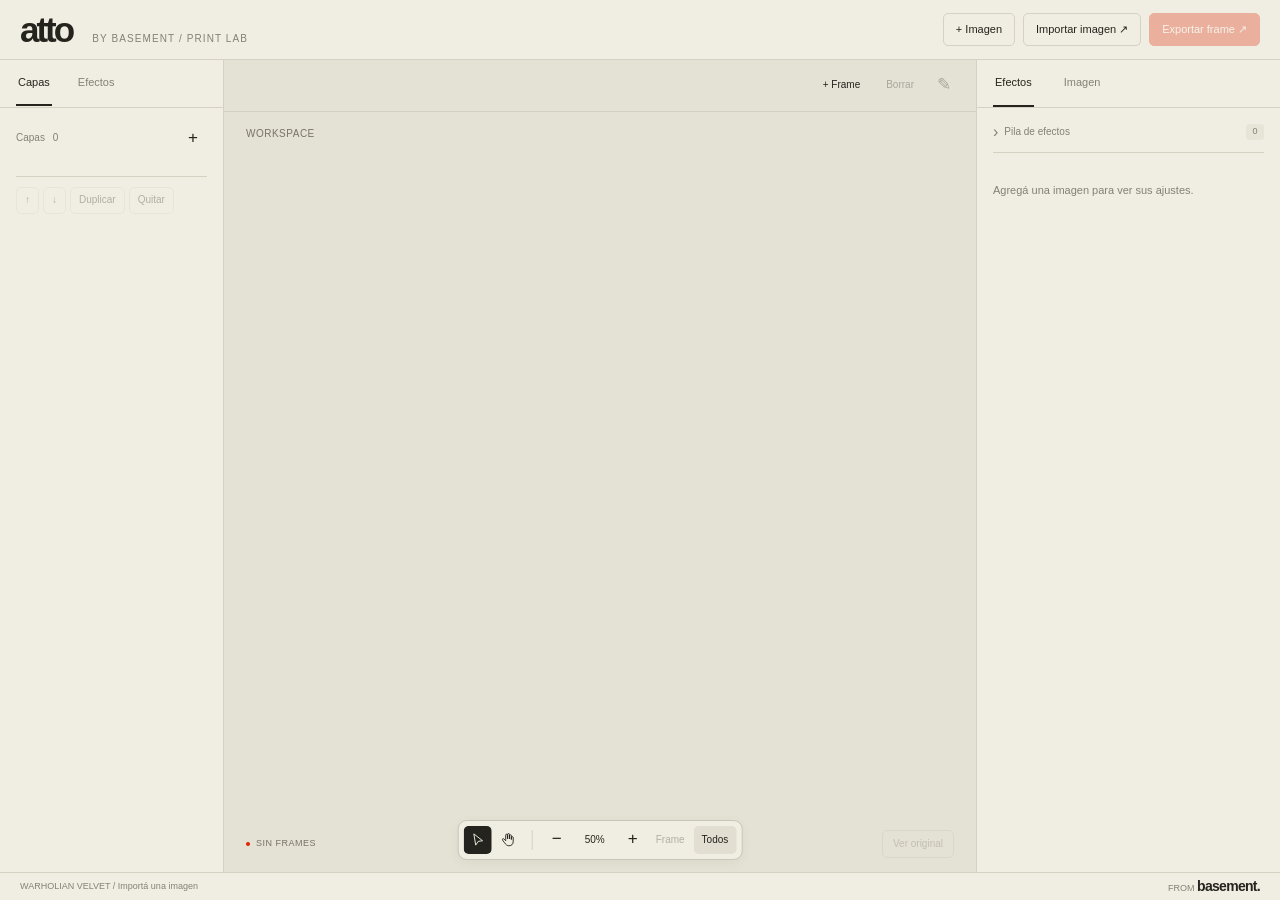
<file: atto/index.html>
<!doctype html>
<html lang="es">
<head>
<meta charset="utf-8"><meta name="viewport" content="width=device-width,initial-scale=1"><meta name="theme-color" content="#efedd5"><title>Atto — Print effects</title>
<link rel="stylesheet" href="style.css">
</head>
<body>
<header><div class="brand">atto<small>BY BASEMENT / PRINT LAB</small></div><div class="actions"><button id="add-image">+ Imagen</button><button id="import">Cambiar imagen ↗</button><button id="export" class="primary" disabled>Exportar frame ↗</button></div></header>
<main>
<aside class="library"><div class="library-tabs" role="tablist" aria-label="Panel izquierdo"><button id="library-tab-layers" role="tab" aria-selected="true" aria-controls="library-panel-layers" tabindex="0">Capas</button><button id="library-tab-effects" role="tab" aria-selected="false" aria-controls="library-panel-effects" tabindex="-1">Efectos</button></div><div id="library-panel-layers" class="library-panel" role="tabpanel" aria-labelledby="library-tab-layers"><section class="studio-section"><div class="section-head"><h2>Capas <span id="layer-count">0</span></h2><button id="layer-add" class="icon-button" aria-label="Agregar capa de imagen">+</button></div><div id="layer-list" class="layer-list"></div><div class="layer-actions"><button id="layer-up" aria-label="Subir capa">↑</button><button id="layer-down" aria-label="Bajar capa">↓</button><button id="layer-copy">Duplicar</button><button id="layer-remove">Quitar</button></div></section></div><div id="library-panel-effects" class="library-panel" role="tabpanel" aria-labelledby="library-tab-effects" hidden><div class="eyebrow">Biblioteca</div><h1 class="library-heading">Efectos</h1><nav id="effect-library" class="effect-list" aria-label="Elegir efecto"></nav><p class="library-note">Elegí un efecto para agregarlo a tu capa.</p></div></aside>
<section class="stage" aria-label="Vista previa"><div class="board-toolbar"><div id="board-list" class="board-list"></div><button id="board-add" class="board-action" aria-label="Agregar board" title="Agregar board">+ Frame</button><button id="board-delete" class="board-action" aria-label="Borrar frame seleccionado">Borrar</button><button id="board-undo" class="board-action" hidden>Deshacer</button><button id="board-rename" class="icon-button" aria-label="Renombrar board" title="Renombrar board">✎</button></div><div class="stage-head"><span id="filename">SIN IMAGEN</span><span id="dimensions">PNG · JPG · WEBP</span></div><div id="drop" class="viewport"><div id="world" class="workspace-world"><canvas id="preview" aria-label="Vista previa del frame"></canvas></div></div><div class="canvas-dock" aria-label="Herramientas de vista"><div class="view-tools" role="group" aria-label="Herramienta"><button id="view-move" class="dock-button" aria-pressed="true" aria-label="Mover capa (V)" title="Mover capa · V"><svg viewBox="0 0 24 24" aria-hidden="true"><path d="m5 3 14 11-7 1-4 6z"/></svg></button><button id="view-hand" class="dock-button" aria-pressed="false" aria-label="Mover vista (H)" title="Mover vista · H / Espacio"><svg viewBox="0 0 24 24" aria-hidden="true"><path d="M8 12V5a1.5 1.5 0 0 1 3 0v6-7a1.5 1.5 0 0 1 3 0v7-5a1.5 1.5 0 0 1 3 0v6-3a1.5 1.5 0 0 1 3 0v6c0 5-3 7-7 7-3 0-5-2-7-5L3 13c-1-2 1-3 2-2l3 3z"/></svg></button></div><span class="dock-divider"></span><div class="zoom-tools" role="group" aria-label="Zoom"><button id="zoom-out" class="dock-button" aria-label="Alejar" title="Alejar · −">−</button><button id="zoom-value" class="zoom-value" title="Ver al 100%">100%</button><button id="zoom-in" class="dock-button" aria-label="Acercar" title="Acercar · +">+</button><button id="zoom-selection" class="zoom-fit" title="Enfocar frame seleccionado · Shift + 2">Frame</button><button id="zoom-fit" class="zoom-fit" aria-pressed="true" title="Ver todos los frames · Shift + 1">Todos</button></div></div><div class="stage-foot"><span id="viewlabel" class="view-state">WARHOLIAN VELVET</span><button id="compare" class="compare" aria-pressed="false" disabled>Ver original</button></div></section>
<aside class="inspector" aria-label="Capas y ajustes"><div class="inspector-tabs" role="tablist" aria-label="Panel del inspector"><button id="tab-effects" role="tab" aria-selected="true" aria-controls="panel-effects" tabindex="0">Efectos</button><button id="tab-layers" role="tab" aria-selected="false" aria-controls="panel-layers" tabindex="-1">Imagen</button></div><div id="panel-effects" class="panel-body" role="tabpanel" aria-labelledby="tab-effects" tabindex="0"><details id="stack-disclosure" class="stack-disclosure"><summary>Pila de efectos <span id="stack-count">0</span></summary><div id="effect-stack" class="effect-stack"></div><p id="stack-hint" class="hint">Elegí un efecto de la biblioteca para agregarlo.</p></details><p id="effect-empty" class="effect-empty">Agregá una imagen para ver sus ajustes.</p><div id="effect-editor"><div class="eyebrow">Ajustes de la capa</div><h2 id="effect-title" class="inspector-title">Warholian Velvet</h2><p id="effect-description" class="effect-description"></p><div id="warhol-settings"><div class="warhol-tabs" role="tablist" aria-label="Ajustes de Warhol"><button id="warhol-tab-mosaic" role="tab" aria-selected="true" aria-controls="warhol-panel-mosaic" tabindex="0">Mosaico</button><button id="warhol-tab-palette" role="tab" aria-selected="false" aria-controls="warhol-panel-palette" tabindex="-1">Paleta</button><button id="warhol-tab-inks" role="tab" aria-selected="false" aria-controls="warhol-panel-inks" tabindex="-1">Tintas</button><button id="warhol-tab-texture" role="tab" aria-selected="false" aria-controls="warhol-panel-texture" tabindex="-1">Textura</button></div><div id="warhol-panel-mosaic" class="warhol-pane" role="tabpanel" aria-labelledby="warhol-tab-mosaic"><label class="check"><input id="mosaic" type="checkbox" checked> Activar mosaico</label><label class="control">Cuadrícula<select id="mosaic-grid"><option value="2">2 × 2</option><option value="3">3 × 3</option><option value="4" selected>4 × 4</option></select></label><label class="control">Separación<output id="mosaic-gap-value">8</output><input id="mosaic-gap" type="range" min="0" max="24" value="8"></label></div><div id="warhol-panel-palette" class="warhol-pane" role="tabpanel" aria-labelledby="warhol-tab-palette" hidden><h3>Paleta</h3><div id="pool-colors" class="pool-colors" role="group" aria-label="Colores del mosaico"></div><label class="color-editor">Color seleccionado<input id="pool-color" type="color" value="#171323"></label><div class="pool-actions"><button id="pool-add">+ Color</button><button id="pool-remove">Quitar</button></div><button id="randomize-mosaic" class="wide">Randomizar paleta ↻</button><p class="hint">Agregá colores y combinálos en todos los cuadros, incluida la imagen principal.</p></div><div id="warhol-panel-inks" class="warhol-pane" role="tabpanel" aria-labelledby="warhol-tab-inks" hidden><div class="ink-tabs" role="group" aria-label="Elegir tinta"><button data-ink="dark" aria-pressed="true">Sombras</button><button data-ink="mid" aria-pressed="false">Medios</button><button data-ink="light" aria-pressed="false">Luces</button></div><label class="color-editor"><span id="ink-label">Editar sombras</span><input id="ink-color" type="color" value="#171323"></label><input id="dark" type="hidden" value="#171323"><input id="mid" type="hidden" value="#df1760"><input id="light" type="hidden" value="#f1efca"><div class="palettes"><button data-palette="0" aria-pressed="true">Velvet</button><button data-palette="1" aria-pressed="false">Acid</button><button data-palette="2" aria-pressed="false">Heat</button><button data-palette="3" aria-pressed="false">Blue room</button></div></div><div id="warhol-panel-texture" class="warhol-pane" role="tabpanel" aria-labelledby="warhol-tab-texture" hidden><label class="control">Contraste<output id="contrast-value">65</output><input id="contrast" type="range" min="0" max="100" value="65"></label><label class="control">Balance de tintas<output id="balance-value">50</output><input id="balance" type="range" min="0" max="100" value="50"></label><label class="control">Textura<output id="texture-value">28</output><input id="texture" type="range" min="0" max="100" value="28"></label><label class="control">Desregistro<output id="registration-value">15</output><input id="registration" type="range" min="0" max="100" value="15"></label></div><button id="reset" class="wide">↺ Restablecer</button></div><div id="graphic-settings" hidden><label class="control"><span id="amount-label">Desregistro</span><output id="amount-value">45</output><input id="amount" type="range" min="0" max="100" value="45"><small id="amount-help"></small></label><label class="control"><span id="scale-label">Grano de tinta</span><output id="scale-value">35</output><input id="effect-scale" type="range" min="0" max="100" value="35"><small id="scale-help"></small></label><div id="iconprint-settings" hidden><h3>Iconos de la trama</h3><div id="print-icons" class="print-icons" role="group" aria-label="Iconos del semitono"></div><p class="hint">Elegí uno o combiná varios. Su tamaño cambia con los tonos de la imagen.</p><label class="check"><input id="icon-inverted" type="checkbox" checked> Fondo invertido</label><p class="hint">Invierte fondo y tinta para mantener el contraste de la impresión.</p><label class="studio-field">Color a editar<select id="icon-color-target"><option value="paper">Fondo base</option><option value="ink">Tinta base</option></select></label><label class="color-editor">Editar color<input id="icon-color" type="color" value="#dad8cb"></label></div><div class="inspector-actions"><button id="variation">↻ Variar textura</button><button id="graphic-reset">↺ Restablecer</button></div></div><p class="export-note"><strong id="export-size">Exportación a tamaño original</strong>PNG con transparencia. Tus ajustes se conservan al cambiar de efecto.</p></div></div><div id="panel-layers" class="panel-body" role="tabpanel" aria-labelledby="tab-layers" tabindex="0" hidden><p id="image-empty" class="effect-empty">Seleccioná una capa para ajustar su imagen.</p><div id="layer-properties" hidden><label class="studio-field">Nombre<input id="layer-name" maxlength="80"></label><label class="studio-field">Modo de mezcla<select id="layer-blend"><option value="source-over">Normal</option><option value="multiply">Multiply</option><option value="screen">Screen</option><option value="overlay">Overlay</option><option value="darken">Darken</option><option value="lighten">Lighten</option><option value="color-dodge">Color dodge</option><option value="color-burn">Color burn</option><option value="hard-light">Hard light</option><option value="soft-light">Soft light</option><option value="difference">Difference</option><option value="exclusion">Exclusion</option><option value="hue">Hue</option><option value="saturation">Saturation</option><option value="color">Color</option><option value="luminosity">Luminosity</option></select></label><label class="control">Opacidad<output id="layer-opacity-value">100%</output><input id="layer-opacity" type="range" min="0" max="100" value="100"></label><section class="image-adjustments"><div class="section-head"><h2>Imagen</h2><button id="image-reset" class="text-button" title="Restablecer brillo, saturación y contraste">↺</button></div><label class="control">Brillo<output id="image-brightness-value">0</output><input id="image-brightness" type="range" min="-100" max="100" value="0"></label><label class="control">Saturación<output id="image-saturation-value">0</output><input id="image-saturation" type="range" min="-100" max="100" value="0"></label><label class="control">Contraste<output id="image-contrast-value">0</output><input id="image-contrast" type="range" min="-100" max="100" value="0"></label></section><details><summary>Posición y tamaño</summary><p class="hint">También podés arrastrar la capa seleccionada en la vista previa.</p><label class="control">Tamaño<output id="layer-size-value">100%</output><input id="layer-size" type="range" min="10" max="200" value="100"></label><label class="control">Horizontal<output id="layer-x-value">0%</output><input id="layer-x" type="range" min="-100" max="100" value="0"></label><label class="control">Vertical<output id="layer-y-value">0%</output><input id="layer-y" type="range" min="-100" max="100" value="0"></label></details></div></div></aside>
</main><footer><span id="status" role="status">ATTO / LISTO PARA IMPRIMIR</span><span>FROM <strong>basement.</strong></span></footer><input id="file" type="file" accept="image/*" hidden><dialog id="board-dialog"><form id="board-form"><div class="section-head"><h2 id="board-dialog-title">NUEVO BOARD</h2><button id="board-dialog-close" type="button" class="icon-button" aria-label="Cerrar">×</button></div><label class="studio-field">Nombre<input id="board-name" required maxlength="80" value="Board 2"></label><div class="board-dimensions"><label class="studio-field">Ancho (px)<input id="board-width" type="number" min="1" max="16000" value="1200" required></label><label class="studio-field">Alto (px)<input id="board-height" type="number" min="1" max="16000" value="1200" required></label></div><p id="board-error" class="hint" role="status"></p><button type="submit" class="primary wide">Crear board</button></form></dialog><script src="../collection.js"></script><script src="effects.js"></script><script src="atto.js"></script><script src="adjustments.js"></script><script src="studio.js"></script><script src="ui.js"></script><script src="view.js"></script>
</body></html>
</file>
<file: endo-layout.css>
/* Reference proportions at 1511 × 982: a 102px header, 42px rail,
   canvas at x=59/y=112, 376px sidebar, and a 310px library card. */
body { --accent:#536fa9; --ink:#eeeeef; --muted:#97979f; background:#202025!important; color:var(--ink); }
body .topbar { flex:0 0 62px; height:62px!important; padding:0 15px!important; gap:19px!important; border:0!important; background:#202025!important; }
body .topbar .brand { margin:0!important; padding:0!important; width:117px!important; height:22px!important; flex-shrink:0; }
body .topbar .brand svg { width:117px!important; height:22px!important; }
body .hub-nav { flex:1; align-items:center; gap:15px; }
body .hub-menu summary { font:400 14px/1.2 Arial,sans-serif; padding:5px 0; }
body .hub-nav .hub-menu:last-child { margin-left:auto; }
body .hub-dropdown { top:26px; min-width:168px; padding:0; background:#536fa9; border:0; box-shadow:0 8px 18px #0004; }
body .hub-dropdown button { padding:5px 9px; font:14px/1.2 Arial,sans-serif; }
body .hub-dropdown button:hover { background:#6b85bc; }
body .topbar .top-actions,body .topbar .mobile-layers,body .topbar #project-title { display:none!important; }
.hub-config-strip { height:40px; flex:0 0 40px; padding:0 14px; display:flex; align-items:center; gap:18px; color:#96969e; overflow-x:auto; scrollbar-width:none; }
.hub-config-label { min-width:112px; max-width:200px; overflow:hidden; text-overflow:ellipsis; white-space:nowrap; font-size:14px; }
.hub-config-strip .precision-actions { display:flex; align-items:center; gap:7px; }
.hub-config-strip .precision-actions button { padding:3px; color:#aaa; font-size:12px; border:0; }
.hub-config-strip .precision-actions button:disabled { opacity:.3; }
.hub-config-strip .check { white-space:nowrap; font-size:14px; margin:0; color:#97979f; }
.hub-config-strip input[type=checkbox] { accent-color:#536fa9; }
.hub-config-zoom { margin-left:auto; }
.hub-config-zoom .zoom-controls { display:flex; align-items:center; gap:9px; font-size:13px; }
.hub-config-zoom button { padding:4px; color:#aaa; }
.hub-active-filter { color:#a8bce6; padding:5px 8px; white-space:nowrap; font-size:12px; }
body .workspace { flex:1; min-height:0; height:auto!important; display:grid!important; grid-template-columns:42px minmax(0,1fr) 376px!important; grid-template-rows:minmax(0,1fr)!important; gap:0 10px!important; padding:10px 15px 0 0!important; }
body .workspace .center { grid-column:2; grid-row:1; width:auto; min-width:0; background:#000!important; border-radius:22px 22px 0 0; }
body .workspace .board-viewport { background:#000!important; border:0!important; border-radius:0!important; }
body .workspace .stage { box-shadow:none; border:0; }
body .workspace .hub-sidebar { grid-column:3; grid-row:1; display:grid!important; grid-template-columns:minmax(0,1fr); grid-template-rows:310px minmax(0,1fr); gap:10px; width:100%; height:100%; overflow:hidden; background:none; border:0; padding:2px 0 0; }
body .hub-sidebar .property-panel { position:relative!important; grid-column:auto!important; grid-row:auto!important; height:auto!important; width:100%!important; padding:0!important; border:0!important; background:#000!important; color:#eee!important; overflow:hidden!important; scrollbar-gutter:auto; }
body .hub-sidebar .hub-library { border:1px solid #536fa9!important; border-radius:22px!important; display:flex!important; flex-direction:column; }
body .hub-sidebar .hub-inspector { border-radius:22px 22px 0 0!important; display:flex!important; flex-direction:column; }
body .hub-library-tabs { position:static!important; flex:0 0 36px; width:100%!important; height:36px!important; padding:0; display:flex; border-bottom:1px solid #536fa9; background:#000; }
body .hub-library-tabs button { flex:0 0 auto; padding:0 13px!important; border:0; border-left:1px solid #536fa9; background:#000; color:#7894cb; font:14px/1 Arial,sans-serif; }
body .hub-library-tabs #tab-add { flex:1; border-left:0; text-align:left; }
body .hub-library-tabs button[aria-selected=true] { color:white; background:#536fa9!important; }
body .hub-library .next-tab-panel { min-height:0; overflow-y:auto; overflow-x:hidden; gap:0; flex:1; padding:0; }
body .hub-library .compact-brush-library { display:block; }
body .hub-library .compact-brush-library>summary { display:none!important; }
body .hub-library .compact-library-toolbar { margin:10px 14px; gap:6px; }
body .hub-library .compact-library-toolbar input { height:26px!important; padding:4px 6px!important; font-size:12px; }
body .hub-library .compact-library-toolbar button { font-size:12px!important; padding:3px 5px!important; }
body .hub-library .next-brush-grid { padding:4px 14px 14px; grid-template-columns:repeat(4,minmax(0,1fr)); gap:18px 9px; }
body .hub-library .compact-brush-library .next-brush-card img { height:auto!important; aspect-ratio:1!important; object-fit:cover; border:1px solid #444; background:#17171b; }
body .hub-library .next-brush-card { position:relative; color:#aaa!important; border:0; }
body .hub-library .next-brush-card span { position:absolute; left:0; right:0; bottom:0; padding:3px!important; background:#000a; color:#eee; font-size:9px!important; pointer-events:none; }
body .hub-library .next-brush-card[aria-pressed=true] { outline:1px solid #8ba7de; outline-offset:1px; background:none!important; }
body .hub-library .history-list { display:block; }
body .hub-library .history-item { display:block; width:100%; padding:2px 10px; height:21px; border:0; border-bottom:1px solid #09090b; border-radius:0; background:#202025; color:#aaa!important; font:14px/1.2 Arial,sans-serif; }
body .hub-library .history-item img { display:none; }
body .hub-library .history-item[aria-current=true] { color:white!important; background:#536fa9!important; }
.hub-color-surface { flex:1; min-height:0; position:relative; overflow:hidden; }
.hub-color-surface canvas { width:100%; height:100%; display:block; touch-action:none; cursor:crosshair; }
.hub-color-cursor { position:absolute; left:50%; top:50%; width:12px; height:12px; border:2px solid white; box-shadow:0 0 0 1px #000; border-radius:50%; transform:translate(-50%,-50%); pointer-events:none; }
.hub-card-heading { flex:0 0 38px; height:38px; display:flex; align-items:center; justify-content:space-between; padding:0 13px; background:#536fa9; color:white; font:14px/1 Arial,sans-serif; }
body .hub-card-heading button { border:0!important; color:#e1e8f6!important; background:transparent!important; padding:5px 0!important; font-size:12px; }
.hub-inspector-content { flex:1; min-height:0; overflow-y:auto; overflow-x:hidden; scrollbar-width:thin; scrollbar-color:#536fa9 #000; }
body .hub-inspector-content>.next-tab-panel,body .hub-inspector-content>.hub-section { padding:16px 14px; gap:14px; }
body .hub-inspector-content h2 { font:400 14px/1.2 Arial,sans-serif; letter-spacing:0; margin:0 0 9px; }
body .hub-inspector-content .controls { display:flex!important; flex-direction:column; gap:14px; padding:0!important; margin:0!important; }
body .hub-inspector-content .controls[hidden] { display:none!important; }
body .hub-inspector-content .parameters { grid-template-columns:1fr 1fr; gap:16px 12px; }
body .hub-inspector-content :is(.controls,.layer-properties) .control-label { display:flex!important; grid-row:auto; grid-column:auto; }
body .hub-inspector-content .brush-preview { height:105px!important; margin:0; background:#16161a!important; border:1px solid #303038!important; }
body .hub-inspector-content .palette { grid-template-columns:repeat(3,minmax(0,1fr)); }
body .hub-inspector-content .palette label { display:grid; }
body .hub-inspector-content .palette input { height:44px; }
body .hub-inspector-content .field,body .hub-inspector-content .range-label { color:#aaa!important; font-size:13px; }
body .hub-inspector-content input[type=range] { accent-color:#536fa9!important; }
body .hub-inspector-content .layer-properties { display:grid!important; gap:14px; }
body .hub-inspector-content .layer-properties[hidden] { display:none!important; }
body .hub-inspector-content .filter-controls { display:grid!important; }
body .hub-inspector-content .filter-controls[hidden] { display:none!important; }
body .hub-sidebar :is(input:not([type=range]),select,.small-button) { background:#202025!important; color:#ddd!important; border:1px solid #40404b!important; }
body .hub-sidebar button[aria-pressed=true] { background:#536fa9!important; color:white!important; }
body .hub-sidebar .next-tab-panel[hidden],body .hub-sidebar [hidden] { display:none!important; }
.hub-tree-frame { display:flex; height:30px; align-items:center; background:#354974; color:#ddd; border-bottom:1px solid #202c49; }
.hub-tree-frame.is-active { background:#536fa9; color:white; }
.hub-tree-toggle { width:26px; padding:3px; color:inherit; }
.hub-tree-name { flex:1; text-align:left; padding:4px 0; color:inherit; font-size:14px; }
.hub-tree-layer { width:100%; display:block; text-align:left; background:#202025; color:#aaa; border-bottom:1px solid #08080a; padding:5px 13px; font:14px/1.3 Arial,sans-serif; }
body .hub-frame-tree .layer-list { min-height:0!important; overflow:visible; padding:0; }
body .hub-frame-tree .layer-row { display:grid; grid-template-columns:20px 20px 26px minmax(0,1fr); gap:3px; padding:4px 10px; border:0; border-bottom:1px solid #08080a; background:#202025; }
body .hub-frame-tree .layer-row img { width:24px; height:24px; object-fit:contain; }
body .hub-frame-tree .layer-row.selected { background:#354974; border-left:0; }
body .hub-frame-tree .layer-row .layer-title { font-size:13px; }
body .hub-frame-tree .layer-row small { display:none; }
body .hub-frame-tree .layer-row button { color:#b0b0b7!important; background:none!important; padding:1px 3px; }
body .hub-frame-tree .group-heading { padding:6px 10px; background:#292930; }
body .workspace .hub-tool-rail { grid-column:1; grid-row:1; min-height:0; overflow-y:auto; scrollbar-width:none; background:#25252a; }
body .hub-tool-rail .tool-dock { position:static!important; transform:none!important; display:flex!important; flex-direction:column!important; align-items:center; justify-content:flex-start; width:42px; max-width:none!important; max-height:none; overflow:visible!important; padding:0!important; gap:4px!important; border:0!important; border-radius:0; background:transparent!important; box-shadow:none; }
body .hub-tool-rail .tool-dock .icon-button { width:40px!important; height:34px!important; flex:0 0 34px; border:0; border-radius:0; color:#aaa!important; }
body .hub-tool-rail .tool-dock .icon-button svg { width:24px; height:24px; }
body .hub-tool-rail .tool-dock .icon-button[aria-pressed=true] { border-left:3px solid #536fa9; background:#393941!important; }
body .hub-tool-rail .brush-picker { display:block!important; width:40px!important; min-width:0; padding:7px 0!important; font-size:24px; border:0; border-top:1px solid #4b4b54; overflow:hidden; }
body .hub-tool-rail #tool-fusion svg { color:#aaa!important; }
body .workspace .hub-screens { top:6px; left:8px; gap:5px; }
body .workspace .hub-screens button { padding:10px 18px; min-height:39px; border-radius:24px; font-size:14px; }
body .workspace .hub-screens button:last-child { width:39px; height:39px; padding:0; }
body .workspace .workspace-status { top:auto; bottom:10px; left:12px; font-size:12px; }
body .workspace .hint { display:none!important; }
body .workspace .canvas-controls { display:none!important; }
body .world-board-label { font:10px/1.2 Arial,sans-serif; color:#777; }
body .hub-create-dialog { position:fixed; inset:0; width:567px; max-width:calc(100vw - 32px); padding:25px 24px 34px; min-height:518px; border:0; border-radius:0; background:#d9d9d9; color:#080808; }
body .hub-create-dialog::backdrop { background:#0009; }
body .hub-create-dialog .dialog-heading { margin:0 0 26px; }
body .hub-create-dialog .dialog-heading h2 { font:36px/1 'Druk',Impact,Arial Black,sans-serif; color:#000; letter-spacing:-.5px; }
body .hub-create-dialog .close-dialog { color:#111; font:22px/1 Arial,sans-serif; }
body .hub-create-dialog form { display:grid; grid-template-columns:minmax(0,1fr) 128px; gap:35px; }
.hub-preset-grid { display:grid; grid-template-columns:repeat(3,minmax(0,1fr)); grid-template-rows:125px 190px; gap:18px 30px; align-items:end; }
.hub-format-card { display:flex; align-items:flex-start; flex-direction:column; gap:12px; padding:0; text-align:left; font-size:14px; color:#111; }
.hub-format-shape { display:block; width:52px; max-height:95px; background:white; }
.hub-format-card:nth-child(2) .hub-format-shape { width:65px; }
.hub-format-card:nth-child(3) .hub-format-shape { width:32px; }
.hub-format-card:nth-child(4) { grid-column:1; grid-row:2; }
.hub-format-card:nth-child(4) .hub-format-shape { width:92px; max-height:163px; }
.hub-format-card:nth-child(5) { grid-column:2 / 4; grid-row:2; padding-left:10px; }
.hub-format-card:nth-child(5) .hub-format-shape { width:107px; max-height:121px; }
.hub-format-card[aria-pressed=true] .hub-format-shape { outline:2px solid #536fa9; outline-offset:4px; }
.hub-create-fields { display:flex; flex-direction:column; gap:15px; font-size:14px; }
body .hub-create-fields .field { color:#111; font-size:14px; gap:8px; }
body .hub-create-fields input { border:0; background:#fff; color:#111; padding:4px; height:26px; }
body .hub-create-fields #hub-create-name { border-bottom:1px solid #333; background:transparent; padding:4px 0; }
body .hub-create-fields input[type=color] { width:100%; height:26px; padding:0; }
body .hub-create-fields .two-fields { gap:14px; }
body .hub-create-fields .two-fields .field { display:flex; flex-direction:column-reverse; }
body .hub-create-fields .two-fields input { width:100%; font-size:12px; }
.hub-create-submit { margin-top:auto; padding:9px 10px; background:#536fa9; color:white; font-size:13px; }
#hub-create-error { font-size:12px; margin:0; color:#a32020; }
body.hub-light { background:#e1e3e9!important; color:#202025; }
body.hub-light .topbar,body.hub-light .hub-config-strip { background:#e1e3e9!important; color:#292b32!important; }
body.hub-light .hub-menu summary { color:#202025; }
body.hub-light .hub-sidebar .property-panel,body.hub-light .hub-library-tabs { background:#f7f8fb!important; }
body.hub-light .hub-sidebar :is(input:not([type=range]),select,.small-button) { background:#e4e7ee!important; color:#202025!important; }
body.hub-light .hub-sidebar :is(h2,.field,.range-label,output,.control-label,.control-label strong,.inspector-note,.palette label) { color:#30343e!important; }
body.hub-light .hub-sidebar .history-item,body.hub-light .hub-tree-layer,body.hub-light .hub-frame-tree .layer-row { background:#e4e7ee; color:#444!important; }
body.hub-light .hub-sidebar .history-item[aria-current=true],body.hub-light .hub-sidebar .layer-row.selected { background:#536fa9!important; color:white!important; }
body.hub-contrast .hub-sidebar .property-panel { outline:1px solid white; outline-offset:-1px; }
body.hub-contrast .hub-sidebar :is(.range-label,.field,.control-label,.inspector-note) { color:#eee!important; }
@media(max-width:1100px) {
  body .workspace { grid-template-columns:42px minmax(0,1fr) 300px!important; gap:0 8px!important; padding-right:10px!important; }
  body .workspace .hub-sidebar { grid-template-rows:min(310px,36vh) minmax(0,1fr); }
  .hub-config-strip { gap:12px; }.hub-config-label{min-width:75px;max-width:130px;}
}
@media(max-width:760px) {
  body .topbar { height:56px!important; flex-basis:56px; padding:0 10px!important; gap:13px!important; }
  body .topbar .brand,body .topbar .brand svg { width:86px!important; }
  body .hub-nav { gap:10px; }body .hub-menu summary{font-size:12px;}
  .hub-config-strip{height:36px;flex-basis:36px;padding:0 8px;gap:8px;}.hub-config-label{font-size:12px;min-width:65px;}
  .hub-config-strip .precision-actions{gap:3px;}.hub-config-strip .precision-actions button{font-size:10px;}.hub-config-strip .check{font-size:12px;}
  body .workspace{grid-template-columns:36px minmax(0,1fr) 250px!important;gap:0 7px!important;padding:7px 8px 0 0!important;}
  body .hub-tool-rail .tool-dock{width:36px;}.hub-tool-rail .tool-dock .icon-button{width:34px!important;}
  body .workspace .hub-sidebar{grid-template-rows:250px minmax(0,1fr);}
  body .hub-library-tabs button{padding:0 9px!important;font-size:12px;}
  body .hub-library .next-brush-grid{gap:10px 6px;padding:4px 10px 10px;}
}
@media(max-width:570px) {
  body .topbar{gap:8px!important;padding:0 7px!important;}body .topbar .brand,body .topbar .brand svg{width:64px!important;}
  body .hub-nav{gap:8px;}body .hub-menu summary{font-size:11px;}.hub-config-strip .precision-actions{display:none;}
  body .workspace{grid-template-columns:36px minmax(0,1fr)!important;grid-template-rows:minmax(220px,1fr) 300px!important;padding:6px 6px 6px 0!important;gap:8px 6px!important;}
  body .workspace .center{grid-column:2;grid-row:1;border-radius:18px;}
  body .workspace .hub-tool-rail{grid-column:1;grid-row:1 / 3;}
  body .workspace .hub-sidebar{grid-column:2;grid-row:2;grid-template-columns:minmax(0,1fr) minmax(0,1fr);grid-template-rows:minmax(0,1fr);gap:8px;}
  body .hub-sidebar .hub-inspector{border-radius:18px!important;}body .hub-library-tabs button{font-size:10px;padding:0 5px!important;}
  body .hub-library .next-brush-grid{grid-template-columns:repeat(2,minmax(0,1fr));}body .hub-library .compact-library-toolbar{margin:7px;flex-wrap:wrap;}
  body .hub-inspector-content>.hub-section,body .hub-inspector-content>.next-tab-panel{padding:10px 8px;}
  body .hub-inspector-content .parameters{grid-template-columns:1fr;}
  body .hub-create-dialog{min-height:450px;padding:20px 15px;}body .hub-create-dialog form{grid-template-columns:minmax(0,1fr) 115px;gap:16px;}
  .hub-preset-grid{gap:15px;}.hub-format-card:nth-child(4) .hub-format-shape{width:62px;}.hub-format-card:nth-child(5) .hub-format-shape{width:70px;}
}
body .topbar .brand { filter:none!important; }
body .topbar .brand svg path { fill:#536fa9!important; }
body .workspace .center { margin-left:7px; }
body .hub-sidebar .hub-inspector-content h2 { font:400 14px/1.2 Arial,sans-serif!important; text-transform:none!important; }
body .hub-tool-rail .brush-picker { font-size:0!important; }
body .hub-tool-rail .brush-picker::after { content:'◌'; font:26px/1 Arial,sans-serif; }
body .tool-tip { background:#202025!important; color:#ddd!important; border-color:#536fa9!important; }
@media(max-width:1100px){body .workspace .center{margin-left:0;}}
body .hub-sidebar .hub-library-tabs button[aria-selected=true] { background:#536fa9!important; color:white!important; }
body .hub-sidebar .hub-library-tabs button[aria-selected=false] { background:#000!important; color:#7894cb!important; }
body .hub-create-dialog .dialog-heading h2 { font:36px/1 Druk,Impact,sans-serif!important; }
body .hub-create-dialog::backdrop { backdrop-filter:none!important; }
body .hub-create-dialog input { border-radius:0!important; }
body .workspace .workspace-status #status { color:#999!important; background:#000b!important; padding:3px 7px; }
body .hub-sidebar .compact-library-toolbar input { background:#202025!important; color:#ddd!important; }
body .hub-inspector-content .preview-label,body .hub-inspector-content .compact-preview-title { color:#ccc!important; background:#202025!important; }
body .hub-frame-tree .layer-list>p { color:#666; font-size:12px; padding:8px 12px; margin:0; }
/* Center creation over the canvas, excluding the inspector column. */
@media(min-width:1101px){body .hub-create-dialog { left:calc((100vw - 376px)/2 + 22px); top:52%; right:auto; bottom:auto; margin:0; transform:translate(-50%,-50%); }}
body .hub-sidebar #panel-colors>h2,body .hub-sidebar #panel-colors .colors>h2 { display:none!important; }
body .hub-library .compact-library-toolbar input { border:1px solid #40404b; border-radius:0!important; }
body .hub-screens { max-width:calc(100% - 16px); overflow-x:auto; scrollbar-width:none; white-space:nowrap; }
body .hub-screens button { flex-shrink:0; }
body .hub-inspector-content .palette label { grid-template-columns:minmax(0,1fr)!important; grid-template-rows:auto auto; }
body .hub-inspector-content .palette .hex { display:block!important; font-size:11px; color:#888!important; }
body #config-form #project-title { display:block!important; width:100%; background:#151515; color:#eee; border:1px solid #3e3e43; padding:9px; }
@media(max-width:570px){
  body .hub-inspector-content .palette { grid-template-columns:minmax(0,1fr)!important; gap:10px; }
  body .hub-inspector-content .palette label { font-size:12px!important; white-space:nowrap; }
  body .hub-inspector-content .palette input { width:100%; height:32px!important; }
  body .hub-inspector-content .palette .hex { display:none!important; }
}
</file>
<file: atto/style.css>
@font-face{font-family:Druk;src:url('../assets/fonts/druk.otf')}
:root{--paper:#f0eee2;--ink:#24231d;--muted:#838174;--line:#d5d2c4;--accent:#e22100;--stage:#e4e1d5}
*{box-sizing:border-box}html,body{margin:0;width:100%;height:100%;overflow:hidden}body{height:100dvh;display:flex;flex-direction:column;background:var(--paper);color:var(--ink);font:12px/1.45 Arial,Helvetica,sans-serif}
button,input,select{font:inherit}button{cursor:pointer;border:1px solid var(--line);color:inherit;background:transparent;padding:8px 12px;border-radius:5px;transition:background .12s,border-color .12s}button:hover{background:#e5e2d6;border-color:#b7b3a3}button:disabled{opacity:.3;cursor:default}button:focus-visible,input:focus-visible,select:focus-visible,summary:focus-visible{outline:2px solid var(--accent);outline-offset:3px}[hidden]{display:none!important}input[type=range]{accent-color:var(--ink);cursor:pointer}input[type=checkbox]{accent-color:var(--ink)}
header{height:60px;flex-shrink:0;display:flex;align-items:center;justify-content:space-between;gap:12px;padding:0 20px;border-bottom:1px solid var(--line)}.brand{font:700 35px/1 Arial;letter-spacing:-3px}.brand small{font:10px Arial;letter-spacing:1.1px;color:var(--muted);margin-left:20px}.actions{display:flex;align-items:center;gap:8px}.actions button{font-size:11px}.primary{background:var(--accent);border-color:var(--accent);color:white}.primary:hover{background:#c81e00;border-color:#c81e00}
main{flex:1;min-height:0;display:grid;grid-template-columns:176px minmax(0,1fr) 304px;overflow:hidden}.library{padding:22px 12px;border-right:1px solid var(--line);min-height:0;overflow-y:auto;overscroll-behavior:contain;scrollbar-width:thin}.eyebrow{font-size:9px;letter-spacing:1.4px;text-transform:uppercase;color:var(--muted)}h1,h2,h3,p{margin:0}h2{font-size:11px;font-weight:600;letter-spacing:0}h3{font-size:10px;font-weight:400;color:var(--muted)}.library-heading{font-size:18px;letter-spacing:-.5px;margin:5px 0 22px}.effect-list{display:grid;gap:6px}.effect-card{display:grid;grid-template-columns:32px minmax(0,1fr);align-items:center;gap:10px;text-align:left;padding:10px 8px;border-color:transparent;border-radius:6px;min-height:56px}.effect-card strong{font-size:11px;font-weight:500;line-height:1.4}.effect-card .number,.effect-card .description{display:none}.effect-card[aria-pressed=true]{border-color:var(--line);background:#e5e2d6}.effect-card[aria-pressed=true] strong{color:var(--accent)}.effect-glyph{width:32px;height:32px;display:flex;align-items:center;justify-content:center;font-size:23px;background:#dedace;color:#484538;border-radius:4px}.effect-card[data-effect=warhol] .effect-glyph{color:var(--accent);background:#ead7bd}.effect-card[data-effect=xerox] .effect-glyph{background:#27251f;color:#eeebdf}.effect-card[data-effect=news] .effect-glyph{background:radial-gradient(#3b3931 25%,transparent 30%) 0 0/6px 6px;font-size:0}.effect-card[data-effect=iconprint] .effect-glyph{background:#27251f;color:#eeebdf;font-size:20px}.library-note{font-size:10px;line-height:1.6;color:var(--muted);margin:22px 6px 0;max-width:130px}
.stage{min-width:0;min-height:0;display:flex;flex-direction:column;padding:0 22px 12px;background:var(--stage)}.board-toolbar{height:52px;display:flex;align-items:center;gap:6px;flex-shrink:0;border-bottom:1px solid #d3d0c1;margin:0 -22px 12px;padding:0 18px}.board-list{display:flex;align-items:center;gap:4px;min-width:0;overflow-x:auto;scrollbar-width:thin;flex:1;overscroll-behavior:contain}.board-item{display:flex;align-items:center;gap:8px;flex-shrink:0;border-color:transparent;padding:6px 10px;font-size:11px;max-width:220px}.board-item span{overflow:hidden;text-overflow:ellipsis;white-space:nowrap}.board-item small{display:none}.board-item[aria-pressed=true]{background:var(--paper);border-color:#d3d0c1}.icon-button{width:28px;height:28px;display:flex;align-items:center;justify-content:center;flex-shrink:0;padding:0;border-color:transparent;font-size:17px}.stage-head,.stage-foot{display:flex;align-items:center;justify-content:space-between;gap:12px;flex-shrink:0;min-width:0;font-size:10px;color:#777466}.stage-head{height:20px}#filename{white-space:nowrap;overflow:hidden;text-overflow:ellipsis;letter-spacing:.5px}#dimensions{flex-shrink:0}.viewport{position:relative;flex:1;min-height:0;margin:12px 0 10px;overflow:hidden;display:flex;align-items:center;justify-content:center}.viewport:has(canvas:not([hidden])){cursor:move;touch-action:none;background:repeating-conic-gradient(#e4e1d5 0% 25%,#dedace 0% 50%) 0/16px 16px}.viewport.drag{outline:2px dashed var(--accent);outline-offset:-8px}canvas{position:absolute;inset:0;width:100%;height:100%;object-fit:contain}.empty{max-width:260px;max-height:100%;overflow-y:auto;text-align:center;padding:12px}.empty .mark{font:62px/.95 Druk,'Arial Black',Arial;letter-spacing:-1px}.empty p{font-size:11px;color:var(--muted);line-height:1.65;margin:18px 0}.empty button{font-size:11px}.stage-foot{height:32px}.view-state{display:flex;align-items:center;gap:6px;overflow:hidden;white-space:nowrap;text-overflow:ellipsis;font-size:9px;letter-spacing:.5px}.view-state:before{content:'';width:4px;height:4px;background:var(--accent);border-radius:50%;flex-shrink:0}.compare{font-size:10px;padding:6px 10px;flex-shrink:0;border-color:#c6c2b3}.compare[aria-pressed=true]{background:var(--ink);color:var(--paper);border-color:var(--ink)}
.inspector{display:flex;flex-direction:column;min-height:0;min-width:0;overflow:hidden;border-left:1px solid var(--line)}.inspector-tabs{display:flex;height:48px;flex-shrink:0;border-bottom:1px solid var(--line);padding:0 16px;gap:24px}.inspector-tabs button{border:0;border-bottom:2px solid transparent;border-radius:0;padding:0 2px;font-size:11px;color:var(--muted)}.inspector-tabs button[aria-selected=true]{border-bottom-color:var(--ink);color:var(--ink)}.inspector-tabs button:hover{background:transparent}.inspector-tabs span{font-size:9px;margin-left:5px;color:var(--muted)}.panel-body{flex:1;min-height:0;overflow-y:auto;overscroll-behavior:contain;scrollbar-width:thin;padding:16px}.panel-body:focus-visible{outline:none}.studio-section{margin-bottom:18px}.section-head{display:flex;align-items:center;justify-content:space-between;gap:8px;margin-bottom:10px}.stack-disclosure{border:0;border-bottom:1px solid var(--line);padding:0 0 12px;margin-bottom:16px}.stack-disclosure summary{display:flex;align-items:center;gap:6px;font-size:10px;color:var(--muted);font-weight:400}.stack-disclosure summary:before{content:'›';font-size:16px;line-height:1;transform-origin:center}.stack-disclosure[open] summary:before{transform:rotate(90deg)}.stack-disclosure summary span{margin-left:auto;background:#e7e4d8;min-width:18px;padding:1px 5px;text-align:center;border-radius:3px;font-size:9px}.stack-disclosure .effect-stack{margin-top:12px}.stack-disclosure .hint{margin-top:8px;font-size:9px}.layer-list,.effect-stack{display:grid;gap:4px}.layer-list{max-height:190px;overflow:auto;scrollbar-width:thin}.layer-row,.stack-row{display:flex;align-items:center;gap:1px;padding:3px;border:1px solid transparent;border-radius:4px;background:#e9e6da}.layer-row.selected,.stack-row.selected{border-color:#b9b5a6;background:#dedace}.row-select{min-width:0;flex:1;text-align:left;white-space:nowrap;overflow:hidden;text-overflow:ellipsis;font-size:11px;padding:5px;border:0}.row-action,.row-toggle{font-size:11px;padding:4px;border:0;min-width:22px}.row-toggle[aria-pressed=false]{opacity:.4}.layer-actions{display:flex;gap:4px;margin:8px 0 16px}.layer-actions button{font-size:10px;padding:5px 8px}.studio-field{display:grid;gap:6px;font-size:10px;color:var(--muted);margin:12px 0}.studio-field input,.studio-field select,.control select{min-width:0;width:100%;border:1px solid var(--line);border-radius:4px;padding:7px 8px;background:transparent;color:var(--ink);font:inherit}.control select{width:auto;padding:4px 6px}.inspector-title{font-size:18px;font-weight:500;letter-spacing:-.6px;margin:5px 0 16px;line-height:1.2}.effect-description{display:none}.control{display:grid;grid-template-columns:minmax(0,1fr) auto;align-items:center;gap:7px;font-size:10px;margin:0;padding:12px 0}.control output{font-size:10px;color:var(--muted);font-variant-numeric:tabular-nums}.control input{grid-column:1/-1;min-width:0;width:100%;margin:2px 0;height:14px}.control small{position:absolute;width:1px;height:1px;padding:0;margin:-1px;overflow:hidden;clip:rect(0,0,0,0);white-space:nowrap;border:0}.inspector-actions{display:grid;grid-template-columns:1fr auto;gap:6px;margin-top:14px}.inspector-actions button{font-size:10px;padding:7px 8px}.inspector-actions button:last-child{border-color:transparent;color:var(--muted)}.export-note{display:none}.hint{font-size:10px;color:var(--muted);line-height:1.5}.check{display:flex;align-items:center;gap:7px;font-size:10px;margin:12px 0}.check input{margin:0;width:13px;height:13px}.wide{width:100%;font-size:10px;padding:7px 10px;margin-top:8px}#reset{border-color:transparent;color:var(--muted);margin-top:16px}details{border-top:1px solid var(--line);padding:12px 0}summary{cursor:pointer;font-size:10px;font-weight:500;list-style:none}summary::-webkit-details-marker{display:none}details:not(.stack-disclosure) summary:after{content:'+';float:right;color:var(--muted)}details:not(.stack-disclosure)[open] summary:after{content:'−'}details .hint{margin:10px 0}
.warhol-tabs{display:grid;grid-template-columns:repeat(4,1fr);padding:3px;background:#e7e4d8;border-radius:5px;margin:0 0 12px;gap:2px}.warhol-tabs button{font-size:10px;border:0;padding:6px 2px;color:var(--muted)}.warhol-tabs button[aria-selected=true]{background:var(--paper);color:var(--ink);box-shadow:0 1px 2px #24231d0a}.warhol-pane>h3{margin:16px 0 8px}.warhol-pane>.hint{margin-top:10px;font-size:9px}.pool-colors{display:flex;flex-wrap:wrap;gap:7px;margin:10px 2px 14px}.pool-colors button{width:24px;height:24px;padding:0;border-radius:50%;border:1px solid #24231d25}.pool-colors button[aria-pressed=true]{outline:1px solid var(--ink);outline-offset:3px}.color-editor{display:flex;align-items:center;justify-content:space-between;gap:12px;font-size:10px;color:var(--muted);margin:10px 0}.color-editor input{width:44px;height:27px;padding:2px;border:1px solid var(--line);border-radius:4px;background:transparent;cursor:pointer}.pool-actions{display:flex;gap:5px;margin:10px 0}.pool-actions button{padding:5px 8px;font-size:10px}.pool-actions button:last-child{color:var(--muted);border-color:transparent}.ink-tabs{display:grid;grid-template-columns:repeat(3,1fr);gap:5px;margin:14px 0}.ink-tabs button,.palettes button{font-size:10px;padding:7px 4px}.ink-tabs button[aria-pressed=true],.palettes button[aria-pressed=true]{background:var(--ink);border-color:var(--ink);color:var(--paper)}.palettes{display:grid;grid-template-columns:repeat(2,1fr);gap:5px;margin-top:14px}#warhol-panel-texture{display:grid;grid-template-columns:repeat(2,minmax(0,1fr));gap:4px 18px}.print-icons{display:grid;grid-template-columns:repeat(4,minmax(0,1fr));gap:5px;margin:10px 0 12px}.print-icon{padding:7px 2px;border-color:transparent;background:#e7e4d8}.print-icon span{font-size:20px;display:block;line-height:1.2}.print-icon small{display:none}.print-icon[aria-pressed=true]{background:var(--ink);color:var(--paper)}#iconprint-settings{margin:10px 0 0}#iconprint-settings>.hint{display:none}#iconprint-settings .studio-field{grid-template-columns:1fr 120px;align-items:center;margin:10px 0}#iconprint-settings .check{margin:12px 0}.effect-empty{padding:14px 0;color:var(--muted);font-size:11px}
footer{height:28px;flex-shrink:0;display:flex;align-items:center;justify-content:space-between;gap:10px;padding:0 20px;border-top:1px solid var(--line);color:var(--muted);font-size:9px}footer strong{font-size:14px;font-weight:700;letter-spacing:-.7px;color:var(--ink)}#status{white-space:nowrap;overflow:hidden;text-overflow:ellipsis}dialog{background:var(--paper);color:var(--ink);border:1px solid var(--line);border-radius:8px;width:min(400px,calc(100vw - 32px));padding:22px}dialog::backdrop{background:#24231d66;backdrop-filter:blur(3px)}.board-dimensions{display:grid;grid-template-columns:1fr 1fr;gap:12px}
@media(min-width:1500px){main{grid-template-columns:192px minmax(0,1fr) 320px}.panel-body{padding:20px}.library{padding:24px 16px}}
@media(max-width:1000px){main{grid-template-columns:145px minmax(0,1fr) 280px}.library{padding:20px 8px}.effect-card{gap:7px;padding:9px 5px}.effect-card strong{font-size:10px}.effect-glyph{width:28px;height:28px}.effect-card{grid-template-columns:28px minmax(0,1fr)}.brand small{display:none}.stage{padding:0 14px 10px}.board-toolbar{margin-left:-14px;margin-right:-14px;padding:0 12px}.panel-body{padding:14px}}
@media(max-width:760px){header{height:52px;padding:0 12px}.brand{font-size:30px}.actions{gap:5px}.actions button{font-size:10px;padding:7px 8px}main{grid-template-columns:minmax(0,1fr);grid-template-rows:54px minmax(0,1fr) minmax(0,42%)}.library{padding:7px 10px;border-right:0;border-bottom:1px solid var(--line);overflow:hidden}.library>.eyebrow,.library-heading,.library-note{display:none}.effect-list{display:flex;align-items:center;gap:5px;overflow-x:auto;scrollbar-width:none}.effect-card{display:flex;gap:6px;flex-shrink:0;min-height:37px;padding:5px 7px}.effect-card strong{font-size:10px;white-space:nowrap}.effect-glyph{width:22px;height:22px;font-size:17px}.stage{padding:0 12px 6px}.board-toolbar{height:38px;margin:0 -12px 5px;padding:0 10px}.stage-head{height:16px;font-size:9px}.viewport{margin:6px 0}.stage-foot{height:28px}.empty .mark{font-size:36px}.empty p{font-size:10px;margin:10px 0}.inspector{border-left:0;border-top:1px solid var(--line)}.inspector-tabs{height:36px;padding:0 14px}.panel-body{padding:12px 16px}.inspector-title{font-size:16px;margin:3px 0 10px}.panel-body .control{padding:7px 0}.stack-disclosure{margin-bottom:10px;padding-bottom:8px}.warhol-tabs{margin-bottom:8px}.print-icons{grid-template-columns:repeat(8,minmax(0,1fr));margin:8px 0}.print-icon span{font-size:17px}.pool-colors{margin:8px 2px 10px}.pool-actions{margin:8px 0}.warhol-pane>h3{margin-top:10px}.warhol-pane>.hint{display:none}.panel-body .eyebrow{display:none}footer{height:24px;padding:0 12px}.stage-foot .view-state{font-size:8px}.inspector-actions{margin-top:8px}.effect-list::-webkit-scrollbar{display:none}}
@media(max-width:390px){.actions button{padding:7px 5px;font-size:9px}.brand{font-size:27px}}
@media(prefers-reduced-motion:reduce){button{transition:none}}
@media(max-width:760px){
 #graphic-settings{display:grid;grid-template-columns:repeat(2,minmax(0,1fr));gap:4px 18px}
 #graphic-settings>.control{padding:6px 0}
 #iconprint-settings,#graphic-settings>.inspector-actions{grid-column:1/-1}
 #iconprint-settings{display:grid;grid-template-columns:1fr 1fr;gap:0 12px;margin:0}
 #iconprint-settings>h3{display:none}
 #iconprint-settings .print-icons{grid-column:1/-1;margin:6px 0;gap:4px}
 #iconprint-settings .print-icon{padding:6px 2px}
 #iconprint-settings .check{grid-column:1/-1;margin:5px 0}
 #iconprint-settings .studio-field{display:flex;align-items:center;gap:6px;margin:5px 0;font-size:9px;white-space:nowrap}
 #iconprint-settings .studio-field select{width:100%;padding:5px;font-size:9px}
 #iconprint-settings .color-editor{margin:5px 0;font-size:9px;gap:6px}
 #iconprint-settings .color-editor input{width:36px;height:25px;flex-shrink:0}
 #warhol-panel-mosaic{display:grid;grid-template-columns:1fr 1fr;gap:0 14px}
 #warhol-panel-mosaic>.check{margin:8px 0}
 #warhol-panel-mosaic>.control:has(input[type=range]),#warhol-panel-mosaic>h3,#warhol-panel-mosaic>.pool-colors,#randomize-mosaic{grid-column:1/-1}
 #warhol-panel-mosaic>h3{margin:8px 0 2px}
 #warhol-panel-mosaic>.pool-colors{margin:6px 2px 8px}
 #warhol-panel-mosaic>.color-editor{margin:5px 0}
 #warhol-panel-mosaic>.pool-actions{margin:5px 0;justify-content:flex-end}
 #reset{margin-top:8px;padding:5px}
}

#warhol-panel-palette>h3{display:none}
@media(max-width:760px){#warhol-panel-palette{display:grid;grid-template-columns:1fr 1fr;gap:0 14px}#warhol-panel-palette>.pool-colors,#warhol-panel-palette>#randomize-mosaic{grid-column:1/-1}#warhol-panel-palette>.color-editor,#warhol-panel-palette>.pool-actions{margin:5px 0}#warhol-panel-palette>.pool-actions{justify-content:flex-end}.warhol-tabs button{font-size:9px}}
/* Document panels and navigation */
main{grid-template-columns:224px minmax(0,1fr) 304px}.library{padding:0;display:flex;flex-direction:column;overflow:hidden}.library-tabs{display:flex;align-items:center;height:48px;gap:24px;padding:0 16px;border-bottom:1px solid var(--line);flex-shrink:0}.library-tabs button{border:0;border-bottom:2px solid transparent;border-radius:0;padding:14px 2px;font-size:11px;color:var(--muted)}.library-tabs button[aria-selected=true]{border-bottom-color:var(--ink);color:var(--ink)}.library-tabs button:hover{background:transparent}.library-panel{padding:16px;flex:1;min-height:0;overflow:auto;scrollbar-width:thin;overscroll-behavior:contain}.library-panel .studio-section{margin-bottom:0}.library-panel .section-head h2{font-size:10px;color:var(--muted);font-weight:400}.library-panel .section-head h2 span{margin-left:5px}.library-panel .layer-list{max-height:none;overflow:visible}.library-panel .layer-actions{padding-top:10px;border-top:1px solid var(--line);margin-top:14px}.library-panel .eyebrow,.library-heading{display:none}.library .effect-card{grid-template-columns:32px 1fr;min-height:50px}.library .effect-card strong{font-size:11px}.library-note{max-width:none}.stage{position:relative}.canvas-dock{position:absolute;bottom:12px;left:50%;transform:translateX(-50%);z-index:2;display:flex;align-items:center;gap:8px;padding:5px;background:var(--paper);border:1px solid #c9c5b7;border-radius:9px;box-shadow:0 3px 12px #24231d0c}.view-tools,.zoom-tools{display:flex;align-items:center;gap:2px}.dock-button{width:28px;height:28px;display:flex;align-items:center;justify-content:center;padding:0;border-color:transparent;font-size:17px}.dock-button svg{width:15px;height:15px;fill:none;stroke:currentColor;stroke-width:1.5;stroke-linejoin:round}.dock-button[aria-pressed=true]{background:var(--ink);color:var(--paper)}.dock-divider{width:1px;height:20px;background:var(--line);margin:0 2px}.zoom-value{min-width:46px;padding:6px 4px;border-color:transparent;font-size:10px;font-variant-numeric:tabular-nums}.zoom-fit{padding:6px 7px;font-size:10px;border-color:transparent}.zoom-fit[aria-pressed=true]{background:#e2ded1}.viewport[data-tool=hand]:has(canvas:not([hidden])){cursor:grab}.viewport[data-tool=hand].view-dragging{cursor:grabbing}.viewport[data-tool=move]:has(canvas:not([hidden])){cursor:default}.image-adjustments{border-top:1px solid var(--line);margin-top:6px;padding-top:16px}.image-adjustments .section-head{margin-bottom:2px}.text-button{padding:3px 6px;border-color:transparent;font-size:12px;color:var(--muted)}#layer-properties>details{margin-top:12px}#panel-layers .studio-field:first-child{margin-top:0}.inspector-tabs{gap:28px}#panel-layers .control{padding:10px 0}.stage-foot .view-state{max-width:130px}#preview{will-change:transform}
@media(min-width:1500px){main{grid-template-columns:240px minmax(0,1fr) 320px}}
@media(max-width:1000px) and (min-width:761px){main{grid-template-columns:192px minmax(0,1fr) 280px}.library-panel{padding:12px}.library-tabs{padding:0 12px}.canvas-dock{gap:3px}.canvas-dock .dock-button{width:25px}.zoom-fit{font-size:9px}.stage-foot .view-state{max-width:80px;font-size:8px}}
@media(max-width:760px){
 main{grid-template-columns:minmax(0,1fr);grid-template-rows:102px minmax(0,1fr) minmax(0,42%)}
 .library{position:relative;border-bottom:1px solid var(--line)}.library-tabs{height:30px;padding:0 12px;gap:20px}.library-tabs button{padding:6px 2px;font-size:10px}.library-panel{padding:5px 10px;overflow:hidden}.library-panel .section-head{margin:0}.library-panel .section-head h2{display:none}.library-panel #layer-add{position:absolute;top:2px;right:10px}.library-panel .layer-list{display:flex;gap:5px;overflow-x:auto;scrollbar-width:none}.library-panel .layer-row{flex-shrink:0;max-width:190px;height:29px}.library-panel .layer-list>.hint{margin:5px 0}.library-panel .row-select{font-size:10px}.library-panel .layer-actions{border:0;padding:0;gap:3px;margin:4px 0 0}.library-panel .layer-actions button{font-size:9px;padding:3px 7px}.library .effect-list{margin-top:8px}.library .effect-card{display:flex;min-height:32px;padding:5px 7px}.library .effect-card strong{font-size:10px}.library-note{display:none}.library-panel .effect-list{overflow-x:auto}
 .canvas-dock{position:static;transform:none;align-self:center;margin:4px 0;padding:3px;gap:5px;border-radius:7px;box-shadow:none;flex-shrink:0}.dock-button{height:24px;width:25px}.dock-button svg{width:14px;height:14px}.zoom-value,.zoom-fit{font-size:9px;padding:5px}.dock-divider{height:16px}.stage-foot{height:22px}.stage-foot .view-state{max-width:140px}.stage-foot .compare{font-size:9px;padding:4px 8px}
 #layer-properties{display:grid;grid-template-columns:1fr 1fr;gap:4px 12px}#layer-properties>.studio-field{margin:4px 0}#layer-properties>.control,#layer-properties>.image-adjustments,#layer-properties>details{grid-column:1/-1}#layer-properties>.control{padding:7px 0}#layer-properties>.image-adjustments{display:grid;grid-template-columns:repeat(3,minmax(0,1fr));gap:6px 12px;margin:0;padding-top:8px}.image-adjustments .section-head{grid-column:1/-1;margin:0}.image-adjustments .control{padding:4px 0}#layer-properties>details{padding:8px 0;margin-top:4px}.image-adjustments .control{font-size:9px}.image-adjustments .control output{font-size:9px}
}
.workspace-world{position:absolute;left:50%;top:50%;width:0;height:0;transform-origin:0 0;will-change:transform}.workspace-frame{position:absolute;isolation:isolate}.frame-body{position:relative;background:repeating-conic-gradient(#f8f7ef 0% 25%,#eeece2 0% 50%) 0/16px 16px;box-shadow:0 1px 8px #24231d15;outline:1px solid #b9b5a8}.workspace-frame.selected .frame-body{outline:2px solid var(--accent)}.workspace-frame canvas{position:absolute;inset:0;width:100%;height:100%;object-fit:fill;pointer-events:none;transform:none!important}.frame-label{position:absolute;bottom:calc(100% + 10px);left:0;max-width:100%;white-space:nowrap;text-overflow:ellipsis;overflow:hidden;border:0;padding:0;border-radius:0;color:#777366;font-size:11px;line-height:1.4;cursor:move;background:transparent!important}.workspace-frame.selected .frame-label{color:var(--accent)}.frame-placeholder{position:absolute;left:50%;top:50%;transform:translate(-50%,-50%);padding:12px 18px;font-size:20px;background:#f0eee2}.viewport{background:#e4e1d5!important}.viewport>.empty{position:absolute;z-index:2;max-height:90%;padding:20px;background:var(--paper);border:1px solid var(--line);border-radius:8px}.viewport[data-tool=hand]{cursor:grab!important}.viewport[data-tool=move]{cursor:default!important}.viewport.view-dragging[data-tool=hand]{cursor:grabbing!important}.workspace-frame.selected .frame-body:after{content:'';position:absolute;inset:0;pointer-events:none;box-shadow:inset 0 0 0 1px #e2210030}.zoom-tools{gap:1px}.zoom-selection{font-size:10px}.stage-foot .view-state{max-width:145px}@media(max-width:760px){.canvas-dock{gap:3px}.zoom-fit{font-size:9px;padding:5px}.stage-foot .view-state{font-size:8px;max-width:170px}}

.board-action{flex-shrink:0;font-size:10px;padding:6px 9px;border-color:transparent}.board-action:hover{border-color:var(--line)}#board-delete:hover{color:var(--accent)}@media(max-width:760px){.board-action{font-size:9px;padding:5px 6px}}
.frame-tree-group{min-width:0;margin-bottom:8px}.frame-tree-row{display:flex;align-items:center;gap:3px;padding:3px;border:1px solid transparent;border-radius:4px}.frame-tree-row.selected{background:#e3dfd2;border-color:#c5c0b1}.frame-tree-name{font-weight:600}.frame-tree-icon{color:var(--muted);font-size:14px;flex-shrink:0}.frame-tree-children{display:grid;gap:3px;padding:4px 0 4px 22px;margin-left:12px;border-left:1px solid var(--line)}.frame-tree-children .layer-row{background:transparent}.frame-tree-children .layer-row.selected{background:#dedace}.frame-tree-empty{font-size:10px;color:var(--muted);padding:4px 6px}.frame-name-editor{min-width:0;width:100%;border:1px solid var(--accent);border-radius:2px;padding:2px 4px;background:var(--paper);color:var(--ink);font:inherit;outline:none}.frame-label[data-renaming=true]{overflow:visible;min-width:160px;cursor:text}.frame-tree-name[data-renaming=true]{overflow:visible}.frame-tree-name .frame-name-editor{font-size:11px}
@media(max-width:760px){.library-panel .layer-list{display:flex;align-items:flex-start;gap:8px;overflow-x:auto;overflow-y:hidden}.frame-tree-group{flex-shrink:0;min-width:130px;max-width:190px;margin-bottom:0}.frame-tree-row{height:27px}.frame-tree-children{display:flex;overflow-x:auto;padding:2px 0 0 10px;margin-left:4px;max-height:31px;border:0}.frame-tree-empty{padding:3px;font-size:9px}.library-panel .frame-tree-children .layer-row{height:25px}.library-panel .layer-actions{margin-top:4px}main{grid-template-rows:125px minmax(0,1fr) minmax(0,42%)}}
</file>
